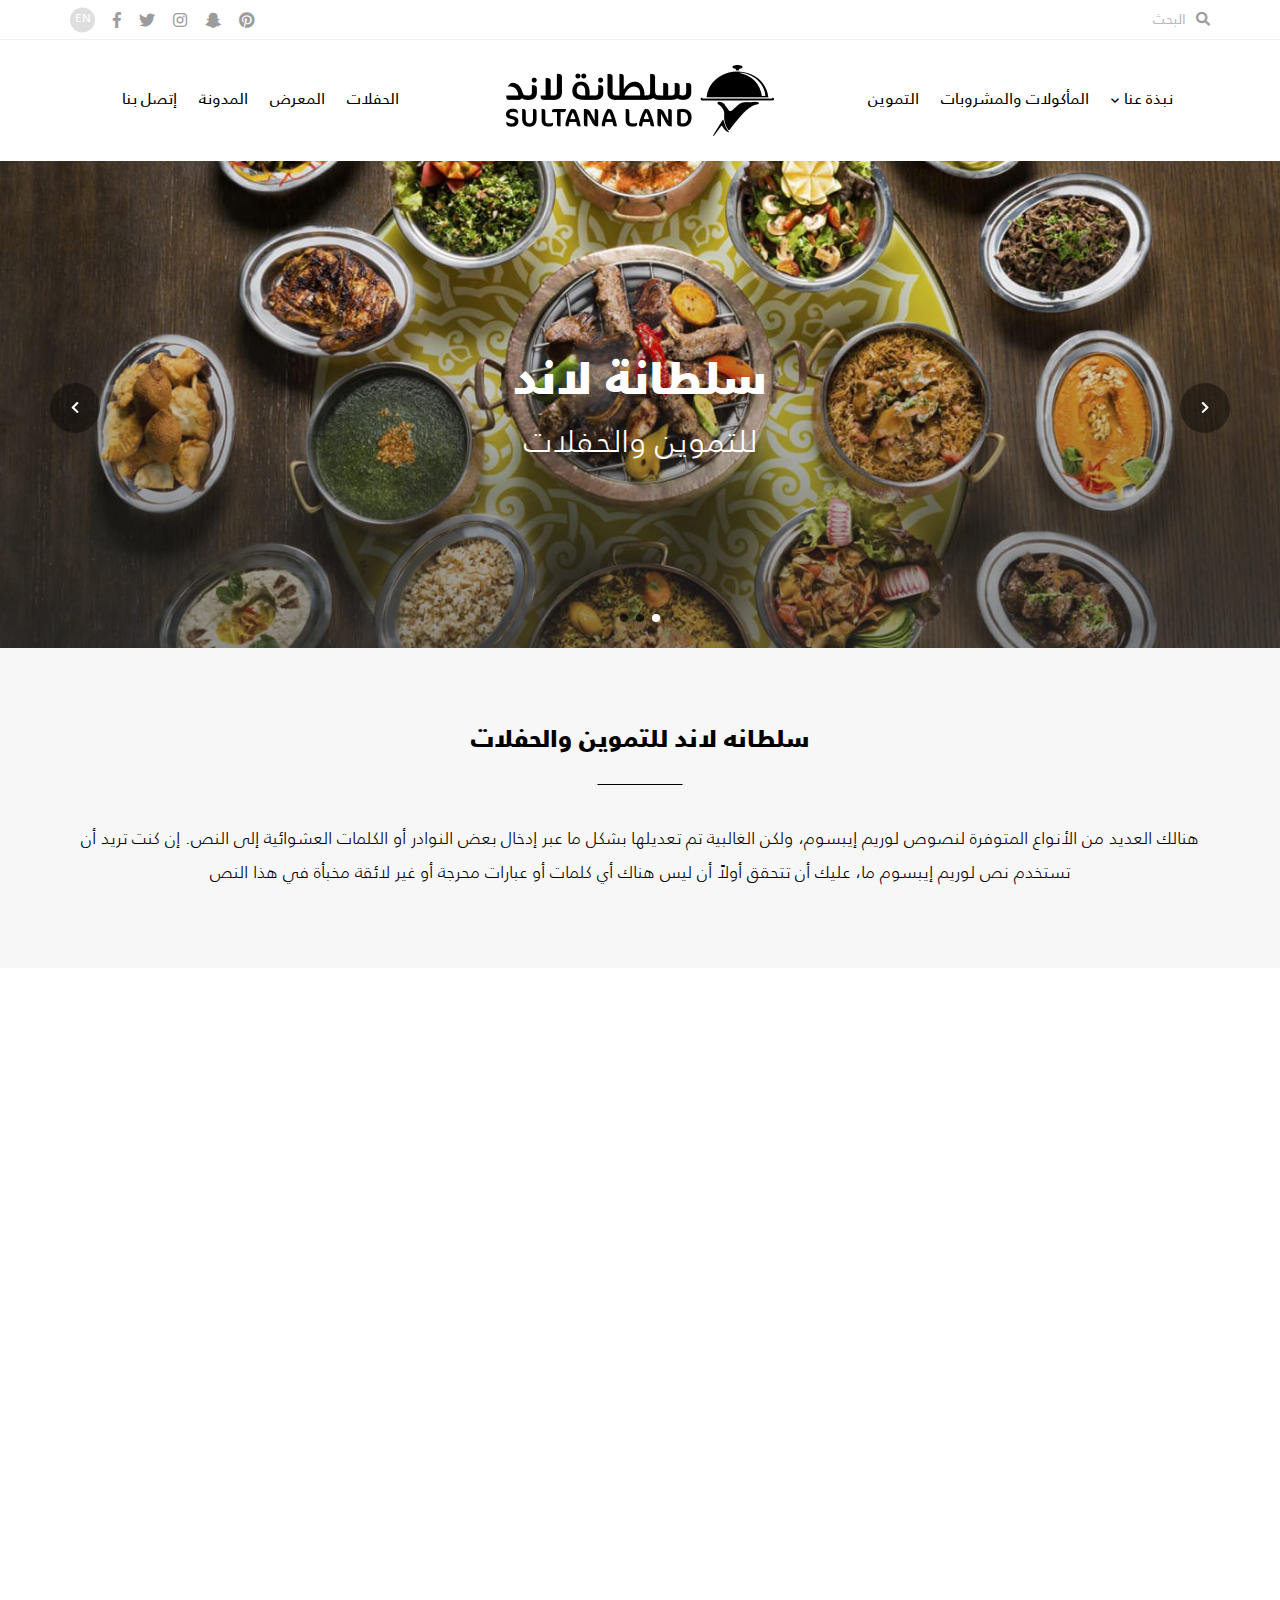
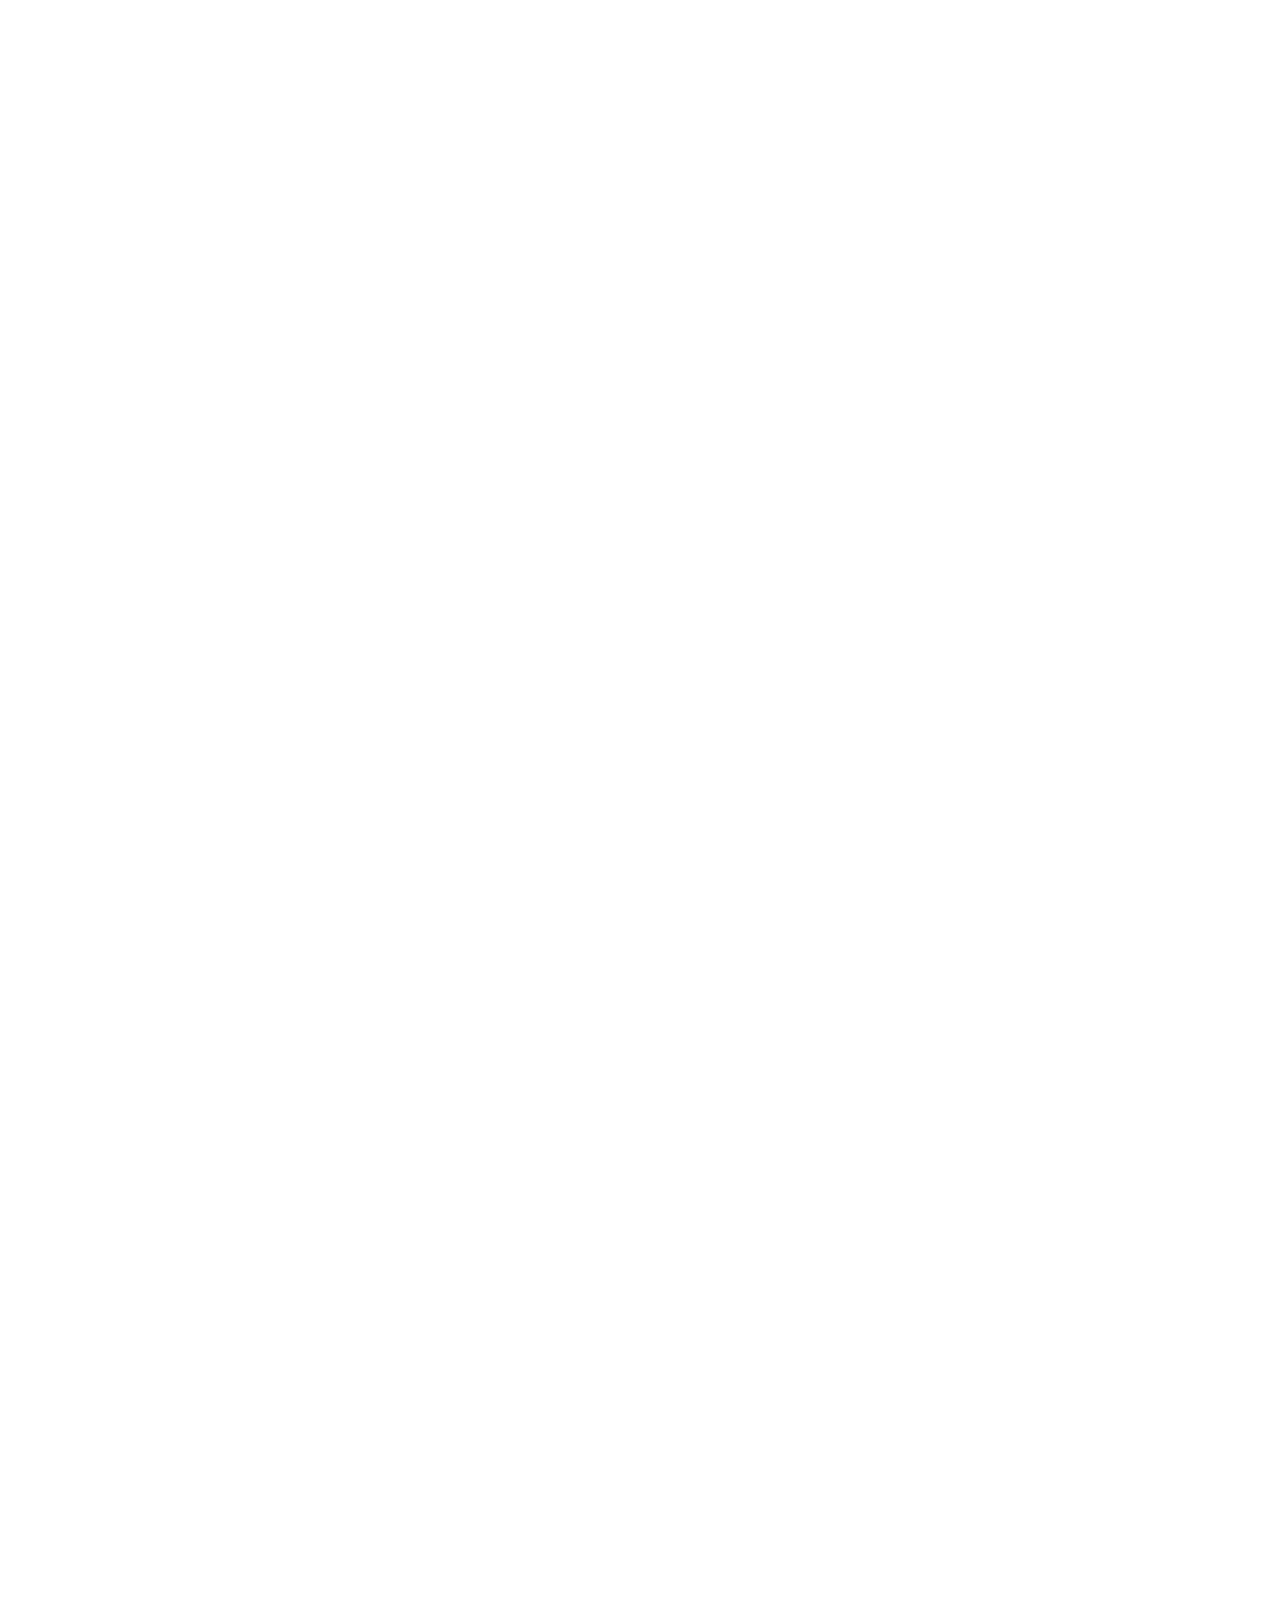
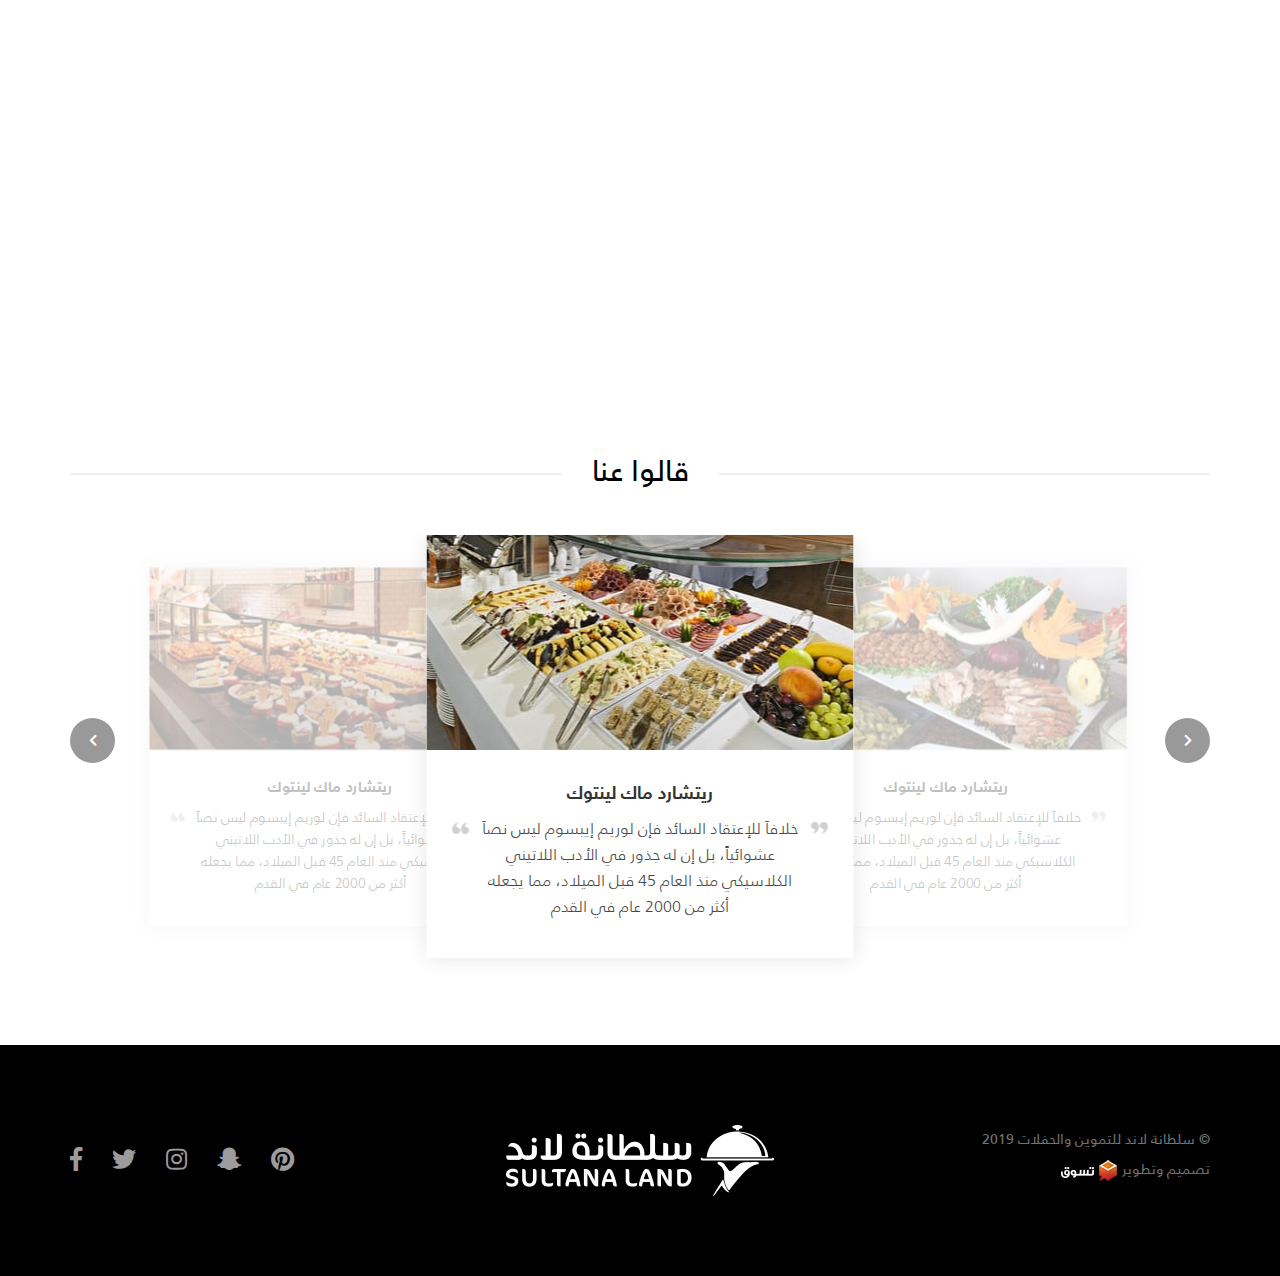
<file: index.html>
<!DOCTYPE html>
<html lang="en">
  <head>
    <meta charset="UTF-8"/>
    <meta name="viewport" content="width=device-width, initial-scale=1.0"/>
    <meta http-equiv="X-UA-Compatible" content="ie=edge"/>
    <title>إسم الموقع</title>
    <link rel="stylesheet" href="css/bootstrap3.min.css"/>
    <link rel="stylesheet" href="css/bootstrap3-rtl.min.css"/>
    <link rel="stylesheet" href="css/all.min.css"/>
    <link rel="stylesheet" href="css/swiper.min.css"/>
    <link rel="stylesheet" href="css/owl.carousel.min.css">
    <link rel="stylesheet" href="css/owl.theme.default.min.css">
    <link rel="stylesheet" href="css/jquery.fancybox.min.css"/>
    <link rel="stylesheet" href="css/slStyle.css"/>
    <link rel="stylesheet" href="css/animate.min.css"/>
    <link rel="stylesheet" href="css/style__home.css"/>
  </head>
  <body>
    <div class="menuTriger"><i class="fas fa-bars"></i></div>
    <div class="sideNav"></div>
    <div class="navBody">
      <div class="head"><a href="index-en.html"><img src="images/en.png" alt=""/></a>
        <div class="close1"><i class="fas fa-times-circle"></i></div>
      </div>
      <div class="links">
        <ul class="res">
          <li><a href="#">الرئيسية</a></li>
          <li class="MenuTrigger">
            <a href="#">نبذة عنا<i class="fas fa-chevron-down"></i></a>
            <ul class="res">
              <li><a href="#">فريقنا</a></li>
              <li><a href="#">قالوا عنا</a></li>
              <li><a href="#">إنضم الينا</a></li>
              <li><a href="#">جوائزنا</a></li>
            </ul>
          </li>
          <li><a href="#">المأكولات والمشروبات</a></li>
          <li><a href="#">التموين</a></li>
          <li><a href="#">الحفلات</a></li>
          <li><a href="#">المعرض</a></li>
          <li><a href="#">المدونة</a></li>
          <li><a href="#">إتصل بنا</a></li>
        </ul>
      </div>
    </div>
    <div class="up">
      <div class="container">
        <div class="cont">
          <div class="search hid">
            <div class="over"></div>
            <div class="content">
              <input type="text" placeholder="عن ماذا تبحث؟"/>
              <button><i class="fas fa-search"></i></button>
            </div>
          </div>
          <div class="search vis">
            <button><i class="fas fa-search"></i></button><span>البحث</span>
          </div>
          <div class="social">
            <a href="#"><i class="fab fa-pinterest"></i></a>
            <a href="#"><i class="fab fa-snapchat-ghost"></i></a>
            <a href="#"><i class="fab fa-instagram"></i></a>
            <a href="#"><i class="fab fa-twitter"></i></a>
            <a href="#"><i class="fab fa-facebook-f"></i></a>
            <a href="index-en.html" class="lang">EN</a>
          </div>
        </div>
      </div>
    </div>
    <div class="navTop">
      <div class="container">
        <div class="links">
          <div class="rtLinks">
            <ul class="res">
              <li class="MenuTrigger">
                <a href="#">نبذة عنا<i class="fas fa-chevron-down"></i></a>
                <ul class="res">
                  <li><a href="#">فريقنا</a></li>
                  <li><a href="#">قالوا عنا</a></li>
                  <li><a href="#">إنضم الينا</a></li>
                  <li><a href="#">جوائزنا</a></li>
                </ul>
              </li>
              <li><a href="#">المأكولات والمشروبات</a></li>
              <li><a href="">التموين</a></li>
            </ul>
          </div>
          <div class="logo"><a href="#"><img src="images/logo.png" alt=""/></a></div>
          <div class="ltLinks">
            <ul class="res">
              <li><a href="#">الحفلات</a></li>
              <li><a href="#">المعرض</a></li>
              <li><a href="#">المدونة</a></li>
              <li><a href="#">إتصل بنا</a></li>
            </ul>
          </div>
        </div>
      </div>
    </div>
    <div class="car-sec">
      <!--  Swiper -->
      <div class="swiper-container">
        <div class="swiper-wrapper">
          <div class="swiper-slide"><a href="#"></a><img class="img-responsive" src="images/slider1.jpg" alt=""/>
            <div class="details">
              <h2>سلطانة لاند</h2>
              <p>للتموين والحفلات</p>
            </div>
          </div>
          <div class="swiper-slide"><a href="#"></a><img class="img-responsive" src="images/slider1.jpg" alt=""/>
            <div class="details">
              <h2>سلطانة لاند</h2>
              <p>للتموين والحفلات</p>
            </div>
          </div>
          <div class="swiper-slide"><a href="#"></a><img class="img-responsive" src="images/slider1.jpg" alt=""/>
            <div class="details">
              <h2>سلطانة لاند</h2>
              <p>للتموين والحفلات</p>
            </div>
          </div>
        </div>
        <div class="swiper-button-next"><i class="fas fa-chevron-left"></i></div>
        <div class="swiper-button-prev"><i class="fas fa-chevron-right"></i></div>
        <div class="swiper-pagination"></div>
      </div>
    </div>
    <div class="overview text-center">
      <div class="container">
        <h2 class="wow fadeInUp" data-wow-duration="1s" data-wow-delay="0s">سلطانه لاند للتموين والحفلات</h2>
        <p class="wow fadeInUp" data-wow-duration="1s" data-wow-delay="0s">هنالك العديد من الأنواع المتوفرة لنصوص لوريم إيبسوم، ولكن الغالبية تم تعديلها بشكل ما عبر إدخال بعض النوادر أو الكلمات العشوائية إلى النص. إن كنت تريد أن تستخدم نص لوريم إيبسوم ما، عليك أن تتحقق أولاً أن ليس هناك أي كلمات أو عبارات محرجة أو غير لائقة مخبأة في هذا النص</p>
      </div>
    </div>
    <div class="services">
      <div class="container">
        <div class="serv">
          <div class="details">
            <h2 class="wow fadeInUp" data-wow-duration="1s" data-wow-delay="0s"><span>المأكولات والمشروبات</span></h2><img class="img-responsive wow fadeInUp" src="images/over1.jpg" alt="" data-wow-duration="1s" data-wow-delay="0s"/>
            <p class="wow fadeInUp" data-wow-duration="1s" data-wow-delay="0s">هنالك العديد من الأنواع المتوفرة لنصوص لوريم إيبسوم، ولكن الغالبية تم تعديلها بشكل ما عبر إدخال بعض النوادر أو الكلمات العشوائية إلى النص. إن كنت تريد أن تستخدم نص لوريم إيبسوم ما، عليك أن تتحقق أولاً أن ليس هناك أي كلمات أو عبارات محرجة أو غير لائقة مخبأة في هذا النص            </p><a class="wow fadeInUp" href="#" data-wow-duration="1s" data-wow-delay="0s"><span>قراءة المزيد</span></a>
          </div>
          <div class="pic wow fadeInUp" data-wow-duration="1s" data-wow-delay="0s"><img class="img-responsive" src="images/over1.jpg" alt=""/></div>
        </div>
        <div class="serv">
          <div class="pic wow fadeInUp" data-wow-duration="1s" data-wow-delay="0s"><img class="img-responsive" src="images/over2.jpg" alt=""/></div>
          <div class="details">
            <h2 class="wow fadeInUp" data-wow-duration="1s" data-wow-delay="0s"><span>التموين</span></h2><img class="img-responsive wow fadeInUp" src="images/over2.jpg" alt="" data-wow-duration="1s" data-wow-delay="0s"/>
            <p class="wow fadeInUp" data-wow-duration="1s" data-wow-delay="0s">هنالك العديد من الأنواع المتوفرة لنصوص لوريم إيبسوم، ولكن الغالبية تم تعديلها بشكل ما عبر إدخال بعض النوادر أو الكلمات العشوائية إلى النص. إن كنت تريد أن تستخدم نص لوريم إيبسوم ما، عليك أن تتحقق أولاً أن ليس هناك أي كلمات أو عبارات محرجة أو غير لائقة مخبأة في هذا النص            </p><a class="wow fadeInUp" href="#" data-wow-duration="1s" data-wow-delay="0s"><span>قراءة المزيد</span></a>
          </div>
        </div>
        <div class="serv">
          <div class="details">
            <h2 class="wow fadeInUp" data-wow-duration="1s" data-wow-delay="0s"><span>الحفلات</span></h2><img class="img-responsive wow fadeInUp" src="images/over3.jpg" alt="" data-wow-duration="1s" data-wow-delay="0s"/>
            <p class="wow fadeInUp" data-wow-duration="1s" data-wow-delay="0s">هنالك العديد من الأنواع المتوفرة لنصوص لوريم إيبسوم، ولكن الغالبية تم تعديلها بشكل ما عبر إدخال بعض النوادر أو الكلمات العشوائية إلى النص. إن كنت تريد أن تستخدم نص لوريم إيبسوم ما، عليك أن تتحقق أولاً أن ليس هناك أي كلمات أو عبارات محرجة أو غير لائقة مخبأة في هذا النص            </p><a class="wow fadeInUp" href="#" data-wow-duration="1s" data-wow-delay="0s"><span>قراءة المزيد</span></a>
          </div>
          <div class="pic wow fadeInUp" data-wow-duration="1s" data-wow-delay="0s"><img class="img-responsive" src="images/over3.jpg" alt=""/></div>
        </div>
      </div>
    </div>
    <div class="grid">
      <div class="container-fluid">
        <div class="row">
          <div class="innerGrid">
            <div class="item"><a class="wow fadeInUp" href="images/grid3.jpg" data-fancybox="gallery" data-wow-duration="1s" data-wow-delay="0s"><img class="d-block w-100 img-responsive" src="images/grid3.jpg" alt="..."/>
                <div class="overlay"><i class="fas fa-search-plus"></i></div></a><a class="wow fadeInUp" href="images/grid2.jpg" data-fancybox="gallery" data-wow-duration="1s" data-wow-delay=".2s"><img class="d-block w-100 img-responsive" src="images/grid2.jpg" alt="..."/>
                <div class="overlay"><i class="fas fa-search-plus"></i></div></a><a class="wow fadeInUp" href="images/grid1.jpg" data-fancybox="gallery" data-wow-duration="1s" data-wow-delay=".4s"><img class="d-block w-100 img-responsive" src="images/grid1.jpg" alt="..."/>
                <div class="overlay"><i class="fas fa-search-plus"></i></div></a></div>
            <div class="item"><a class="wow fadeInUp" href="images/grid6.jpg" data-fancybox="gallery" data-wow-duration="1s" data-wow-delay=".4s"><img class="d-block w-100 img-responsive" src="images/grid6.jpg" alt="..."/>
                <div class="overlay"><i class="fas fa-search-plus"></i></div></a><a class="wow fadeInUp" href="images/grid5.jpg" data-fancybox="gallery" data-wow-duration="1s" data-wow-delay=".2s"><img class="d-block w-100 img-responsive" src="images/grid5.jpg" alt="..."/>
                <div class="overlay"><i class="fas fa-search-plus"></i></div></a><a class="wow fadeInUp" href="images/grid4.jpg" data-fancybox="gallery" data-wow-duration="1s" data-wow-delay="0s"><img class="d-block w-100 img-responsive" src="images/grid4.jpg" alt="..."/>
                <div class="overlay"><i class="fas fa-search-plus"></i></div></a></div>
            <div class="item"><a class="wow fadeInUp" href="images/grid9.jpg" data-fancybox="gallery" data-wow-duration="1s" data-wow-delay="0s"><img class="d-block w-100 img-responsive" src="images/grid9.jpg" alt="..."/>
                <div class="overlay"><i class="fas fa-search-plus"></i></div></a><a class="wow fadeInUp" href="images/grid8.jpg" data-fancybox="gallery" data-wow-duration="1s" data-wow-delay=".2s"><img class="d-block w-100 img-responsive" src="images/grid8.jpg" alt="..."/>
                <div class="overlay"><i class="fas fa-search-plus"></i></div></a><a class="wow fadeInUp" href="images/grid7.jpg" data-fancybox="gallery" data-wow-duration="1s" data-wow-delay=".4s"><img class="d-block w-100 img-responsive" src="images/grid7.jpg" alt="..."/>
                <div class="overlay"><i class="fas fa-search-plus"></i></div></a></div>
          </div>
          <div class="innerGrid">
            <div class="owl-carousel owl-theme">
              <div class="item">
                <a href="images/grid5.jpg" data-fancybox="gallery">
                  <img class="d-block w-100 img-responsive" src="images/grid5.jpg" alt="..."/>
                  <div class="overlay">
                    <i class="fas fa-search-plus"></i>
                  </div>
                </a>
              </div>
              <div class="item">
                  <a href="images/grid2.jpg" data-fancybox="gallery">
                    <img class="d-block w-100 img-responsive" src="images/grid2.jpg" alt="..."/>
                    <div class="overlay">
                      <i class="fas fa-search-plus"></i>
                    </div>
                  </a>
                </div>
                <div class="item">
                <a href="images/grid3.jpg" data-fancybox="gallery">
                  <img class="d-block w-100 img-responsive" src="images/grid3.jpg" alt="..."/>
                  <div class="overlay">
                    <i class="fas fa-search-plus"></i>
                  </div>
                </a>
              </div>
              <div class="item">
                <a href="images/grid4.jpg" data-fancybox="gallery">
                  <img class="d-block w-100 img-responsive" src="images/grid4.jpg" alt="..."/>
                  <div class="overlay">
                    <i class="fas fa-search-plus"></i>
                  </div>
                </a>
              </div>
              <div class="item">
                <a href="images/grid5.jpg" data-fancybox="gallery">
                  <img class="d-block w-100 img-responsive" src="images/grid5.jpg" alt="..."/>
                  <div class="overlay">
                    <i class="fas fa-search-plus"></i>
                  </div>
                </a>
              </div>
              <div class="item">
                <a href="images/grid1.jpg" data-fancybox="gallery">
                  <img class="d-block w-100 img-responsive" src="images/grid1.jpg" alt="..."/>
                  <div class="overlay">
                    <i class="fas fa-search-plus"></i>
                  </div>
                </a>
              </div>
              <div class="item">
                <a href="images/grid3.jpg" data-fancybox="gallery">
                  <img class="d-block w-100 img-responsive" src="images/grid3.jpg" alt="..."/>
                  <div class="overlay">
                    <i class="fas fa-search-plus"></i>
                  </div>
                </a>
              </div>
              <div class="item">
                <a href="images/grid8.jpg" data-fancybox="gallery">
                  <img class="d-block w-100 img-responsive" src="images/grid8.jpg" alt="..."/>
                  <div class="overlay">
                    <i class="fas fa-search-plus"></i>
                  </div>
                </a>
              </div>
              <div class="item">
                <a href="images/grid9.jpg" data-fancybox="gallery">
                  <img class="d-block w-100 img-responsive" src="images/grid9.jpg" alt="..."/>
                  <div class="overlay">
                    <i class="fas fa-search-plus"></i>
                  </div>
                </a>
              </div>
            </div>
          </div>
        </div>
      </div>
    </div>
    <div class="testim">
      <div class="container">
        <h2><span>قالوا عنا</span></h2>
        <div class="ourTestim">
          <div class="ui-card-slider" id="slider">
            <div class="slide">
              <div class="pic"><img class="img-responsive" src="images/btslider1.jpg" alt=""/></div>
              <div class="quote">
                <h2>ريتشارد ماك لينتوك</h2>
                <p>خلافاَ للإعتقاد السائد فإن لوريم إيبسوم ليس نصاَ عشوائياً، بل إن له جذور في الأدب اللاتيني الكلاسيكي منذ العام 45 قبل الميلاد، مما يجعله أكثر من 2000 عام في القدم</p>
              </div>
            </div>
            <div class="slide">
              <div class="pic"><img class="img-responsive" src="images/btslider2.jpg" alt=""/></div>
              <div class="quote">
                <h2>ريتشارد ماك لينتوك</h2>
                <p>خلافاَ للإعتقاد السائد فإن لوريم إيبسوم ليس نصاَ عشوائياً، بل إن له جذور في الأدب اللاتيني الكلاسيكي منذ العام 45 قبل الميلاد، مما يجعله أكثر من 2000 عام في القدم</p>
              </div>
            </div>
            <div class="slide">
              <div class="pic"><img class="img-responsive" src="images/btslider3.jpg" alt=""/></div>
              <div class="quote">
                <h2>ريتشارد ماك لينتوك</h2>
                <p>خلافاَ للإعتقاد السائد فإن لوريم إيبسوم ليس نصاَ عشوائياً، بل إن له جذور في الأدب اللاتيني الكلاسيكي منذ العام 45 قبل الميلاد، مما يجعله أكثر من 2000 عام في القدم</p>
              </div>
            </div>
            <div class="slide">
              <div class="pic"><img class="img-responsive" src="images/btslider3.jpg" alt=""/></div>
              <div class="quote">
                <h2>ريتشارد ماك لينتوك</h2>
                <p>خلافاَ للإعتقاد السائد فإن لوريم إيبسوم ليس نصاَ عشوائياً، بل إن له جذور في الأدب اللاتيني الكلاسيكي منذ العام 45 قبل الميلاد، مما يجعله أكثر من 2000 عام في القدم</p>
              </div>
            </div>
          </div>
          <div class="arrows">
            <button class="right"><i class="fas fa-chevron-right"></i></button>
            <button class="left"><i class="fas fa-chevron-left"></i></button>
          </div>
          <div class="owl-carousel owl-theme">
            <div class="item">
              <div class="pic"><img class="img-responsive" src="images/btslider3.jpg" alt=""/></div>
              <div class="quote">
                <h2>ريتشارد ماك لينتوك</h2>
                <p>خلافاَ للإعتقاد السائد فإن لوريم إيبسوم ليس نصاَ عشوائياً، بل إن له جذور في الأدب اللاتيني الكلاسيكي منذ العام 45 قبل الميلاد، مما يجعله أكثر من 2000 عام في القدم</p>
              </div>
            </div>
            <div class="item">
              <div class="pic"><img class="img-responsive" src="images/btslider3.jpg" alt=""/></div>
              <div class="quote">
                <h2>ريتشارد ماك لينتوك</h2>
                <p>خلافاَ للإعتقاد السائد فإن لوريم إيبسوم ليس نصاَ عشوائياً، بل إن له جذور في الأدب اللاتيني الكلاسيكي منذ العام 45 قبل الميلاد، مما يجعله أكثر من 2000 عام في القدم</p>
              </div>
              </div>
              <div class="item">
                <div class="pic"><img class="img-responsive" src="images/btslider3.jpg" alt=""/></div>
                <div class="quote">
                  <h2>ريتشارد ماك لينتوك</h2>
                  <p>خلافاَ للإعتقاد السائد فإن لوريم إيبسوم ليس نصاَ عشوائياً، بل إن له جذور في الأدب اللاتيني الكلاسيكي منذ العام 45 قبل الميلاد، مما يجعله أكثر من 2000 عام في القدم</p>
                </div>
            </div>
            <div class="item">
              <div class="pic"><img class="img-responsive" src="images/btslider3.jpg" alt=""/></div>
              <div class="quote">
                <h2>ريتشارد ماك لينتوك</h2>
                <p>خلافاَ للإعتقاد السائد فإن لوريم إيبسوم ليس نصاَ عشوائياً، بل إن له جذور في الأدب اللاتيني الكلاسيكي منذ العام 45 قبل الميلاد، مما يجعله أكثر من 2000 عام في القدم</p>
              </div>
            </div>
          </div>
        </div>
      </div>
    </div>
    <footer>
      <div class="container">
        <div class="cont">
          <div class="copy">
            <p>© سلطانة لاند للتموين والحفلات 2019</p>
            <p>تصميم وتطوير<a href="#"><img src="images/tasawk-ar.png" alt=""/></a></p>
          </div>
          <div class="btLogo"><a href="#"><img src="images/logofo.png" alt=""/></a></div>
          <div class="social"><a href="#"><i class="fab fa-pinterest"></i></a><a href="#"><i class="fab fa-snapchat-ghost"></i></a><a href="#"><i class="fab fa-instagram"></i></a><a href="#"><i class="fab fa-twitter"></i></a><a href="#"><i class="fab fa-facebook-f"></i></a></div>
        </div>
      </div>
    </footer>
    <script src="js/jquery.min.js"></script>
    <script src="js/bootstrap.min.js"></script>
    <script src="js/swiper.min.js"></script>
    <script src="js/jquery.fancybox.min.js"></script>
    <script src="js/card-slider-min.js"></script>
    <script src="js/wow.min.js"></script>
    <script src="js/owl.carousel.min.js"></script>
    <script src="js/main.js"></script>
  </body>
</html>
</file>
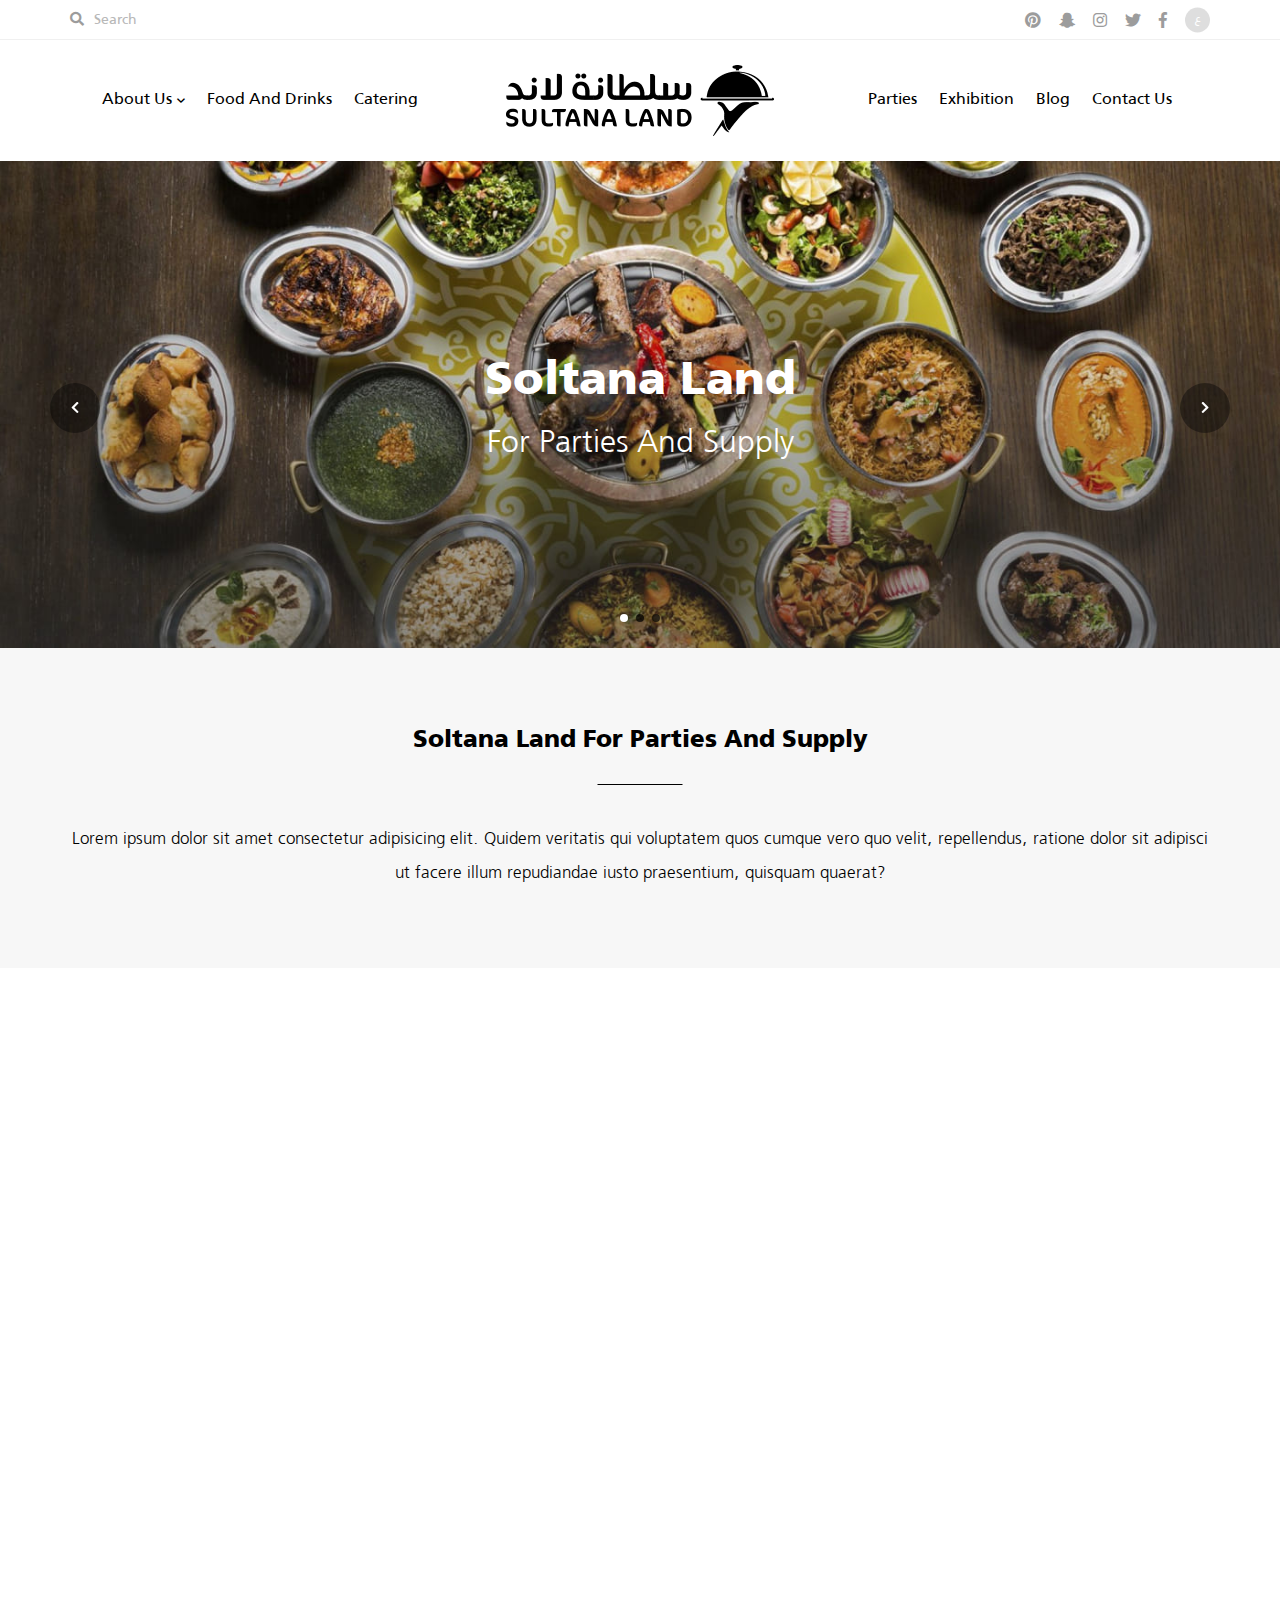
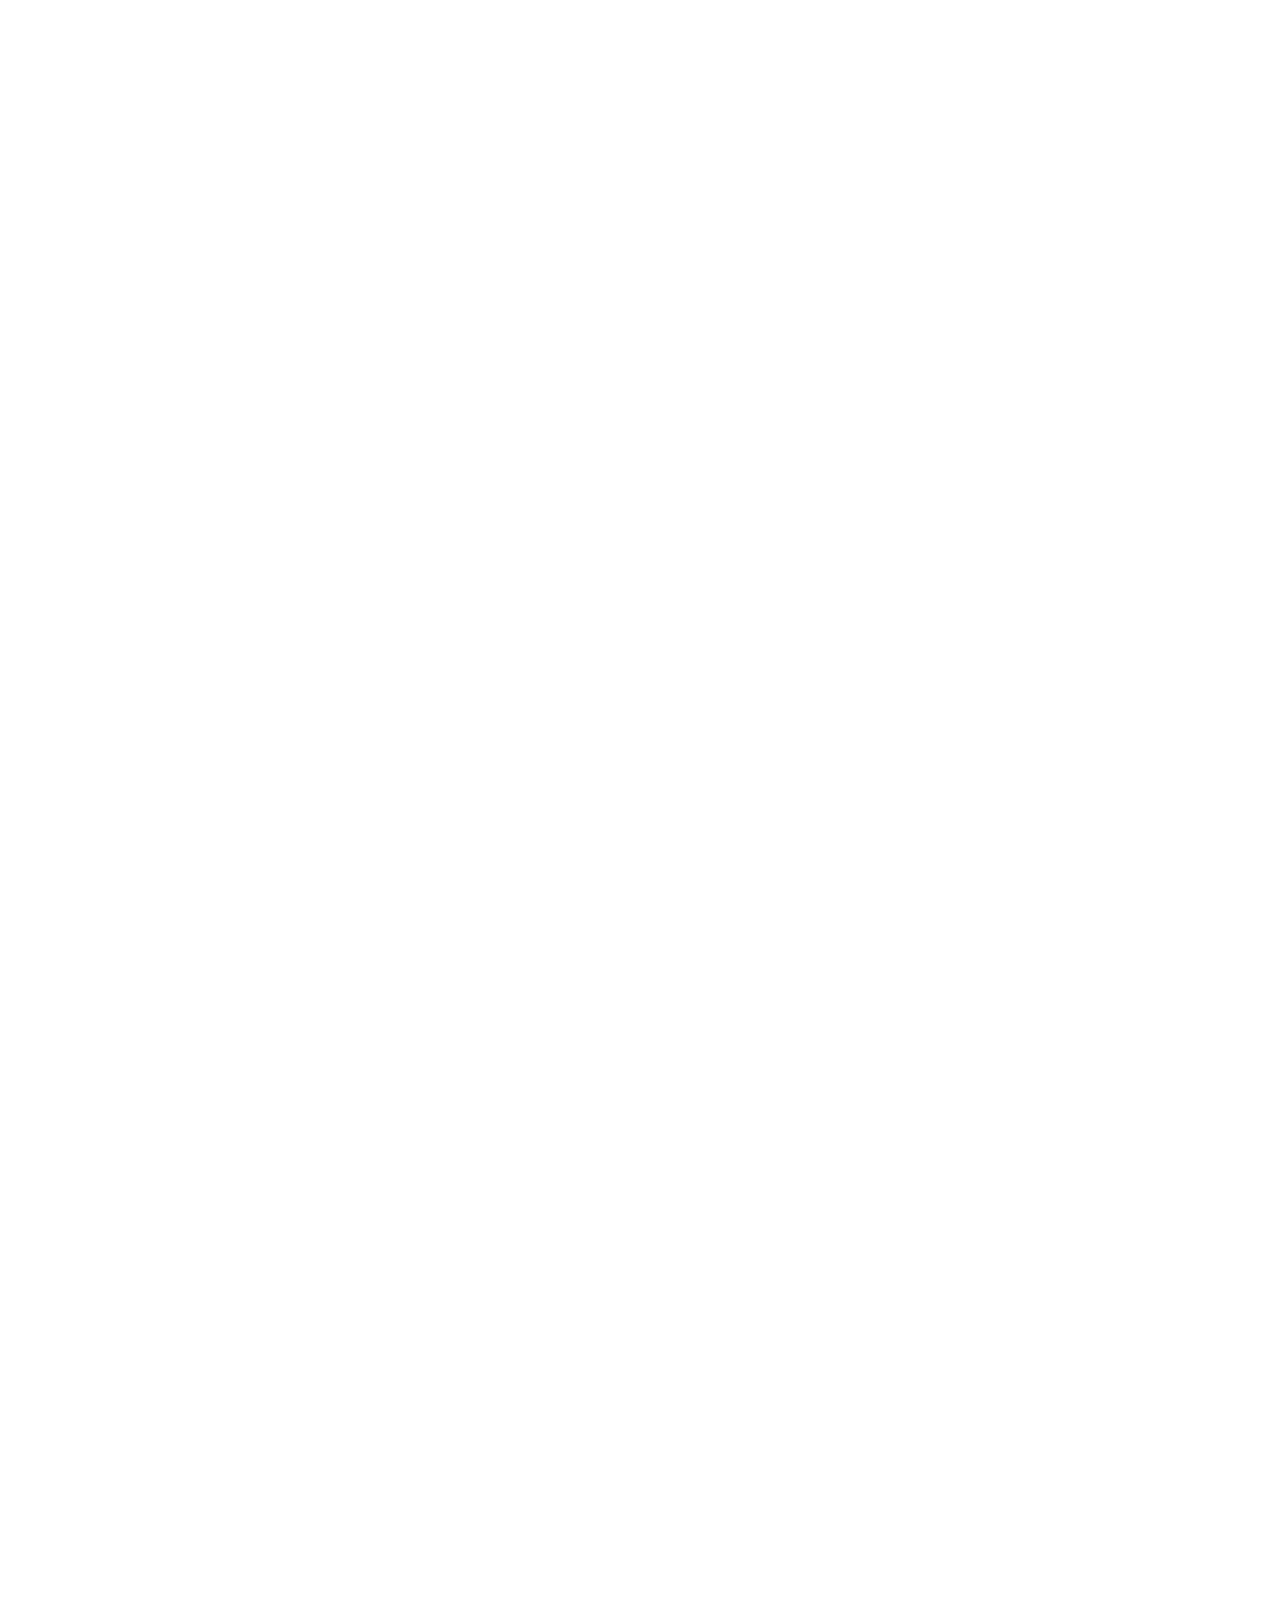
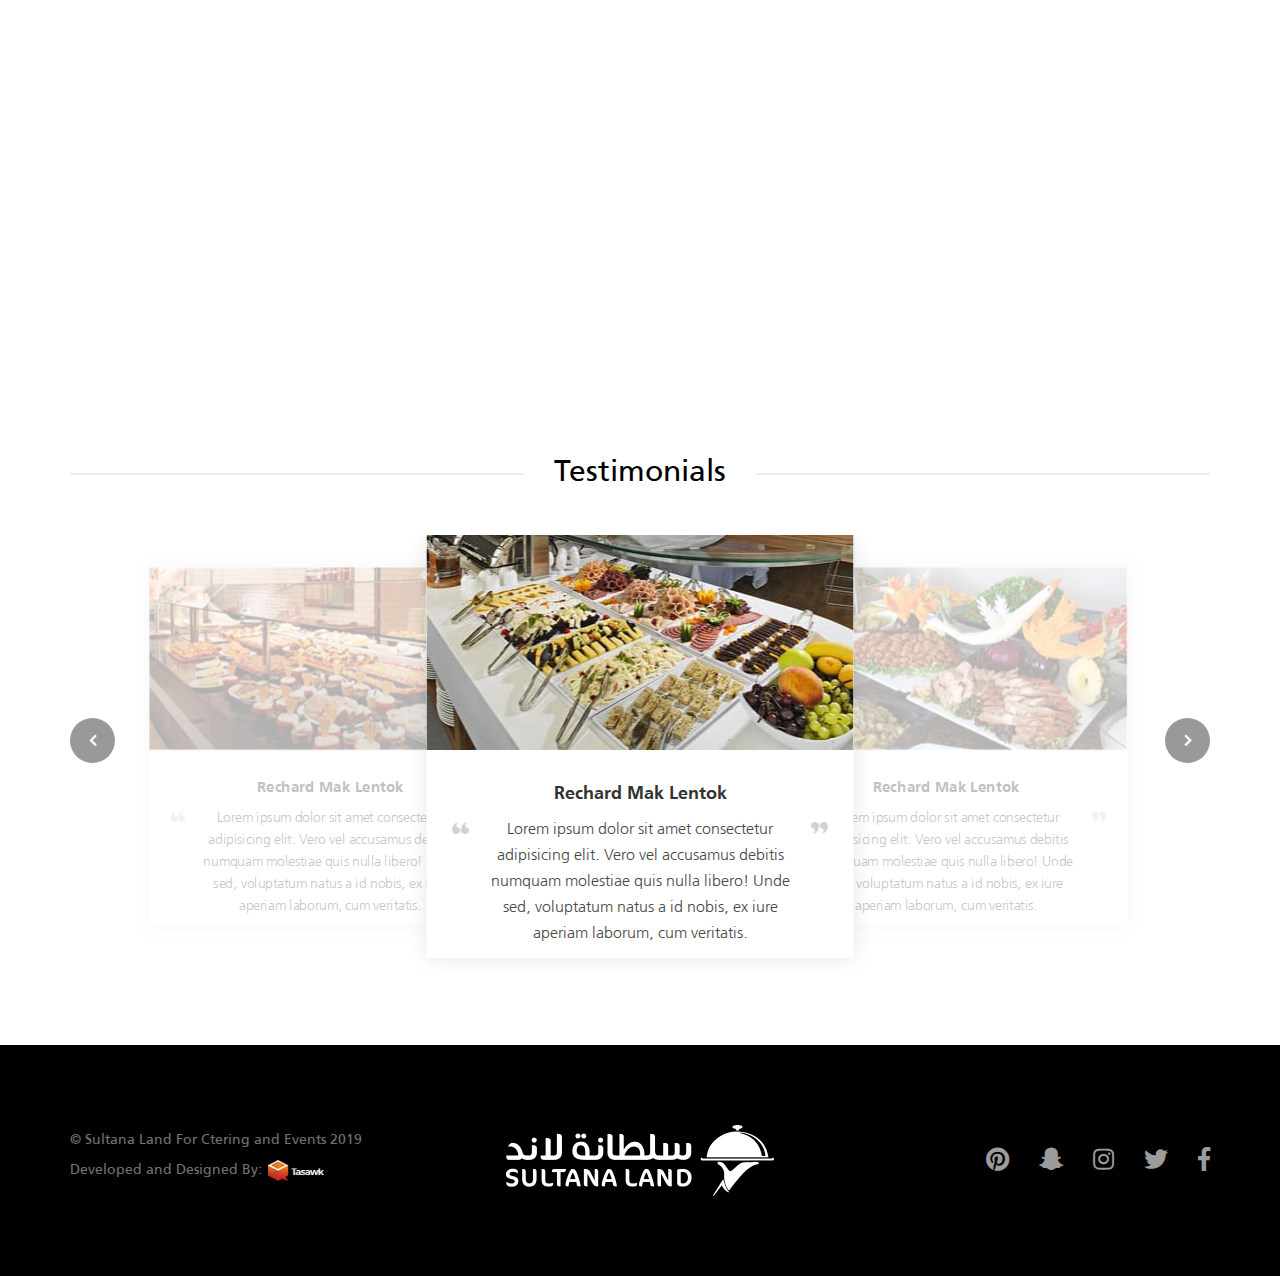
<file: index-en.html>
<!DOCTYPE html>
<html lang="en">
  <head>
    <meta charset="UTF-8"/>
    <meta name="viewport" content="width=device-width, initial-scale=1.0"/>
    <meta http-equiv="X-UA-Compatible" content="ie=edge"/>
    <title>Site Name</title>
    <link rel="stylesheet" href="css/bootstrap3.min.css"/>
    <link rel="stylesheet" href="css/all.min.css"/>
    <link rel="stylesheet" href="css/swiper.min.css"/>
    <link rel="stylesheet" href="css/owl.carousel.min.css">
    <link rel="stylesheet" href="css/owl.theme.default.min.css">
    <link rel="stylesheet" href="css/jquery.fancybox.min.css"/>
    <link rel="stylesheet" href="css/slStyle.css"/>
    <link rel="stylesheet" href="css/animate.min.css"/>
    <link rel="stylesheet" href="css/style__home.css"/>
    <link rel="stylesheet" href="css/custom.css"/>
  </head>
  <body>
    <div class="menuTriger"><i class="fas fa-bars"></i></div>
    <div class="sideNav"></div>
    <div class="navBody">
      <div class="head"><a href="index.html"><img src="images/ar.png" alt=""/></a>
        <div class="close1"><i class="fas fa-times-circle"></i></div>
      </div>
      <div class="links">
        <ul class="res">
          <li><a href="#">Home</a></li>
          <li class="MenuTrigger">
            <a href="#">About Us<i class="fas fa-chevron-down"></i></a>
            <ul class="res">
              <li><a href="#">Our Team</a></li>
              <li><a href="#">Testimonials</a></li>
              <li><a href="#">Join Us</a></li>
              <li><a href="#">Our Gifts</a></li>
            </ul>
          </li>
          <li><a href="#">Food And Drinks</a></li>
          <li><a href="#">Supply</a></li>
          <li><a href="#">Parties</a></li>
          <li><a href="#">Exhiption</a></li>
          <li><a href="#">Blog</a></li>
          <li><a href="#">Contact Us</a></li>
        </ul>
      </div>
    </div>
    <div class="up">
      <div class="container">
        <div class="cont">
          <div class="search hid">
            <div class="over"></div>
            <div class="content">
              <input type="text" placeholder="Search"/>
              <button><i class="fas fa-search"></i></button>
            </div>
          </div>
          <div class="search vis">
            <button><i class="fas fa-search"></i></button><span>Search</span>
          </div>
          <div class="social">
            <a href="#"><i class="fab fa-pinterest"></i></a>
            <a href="#"><i class="fab fa-snapchat-ghost"></i></a>
            <a href="#"><i class="fab fa-instagram"></i></a>
            <a href="#"><i class="fab fa-twitter"></i></a>
            <a href="#"><i class="fab fa-facebook-f"></i></a>
            <a href="index.html" class="lang">ع</a>
          </div>
        </div>
      </div>
    </div>
    <div class="navTop">
      <div class="container">
        <div class="links">
          <div class="rtLinks">
            <ul class="res">
              <li class="MenuTrigger">
                <a href="#">About Us<i class="fas fa-chevron-down"></i></a>
                <ul class="res">
                  <li><a href="#">Our Team</a></li>
                  <li><a href="#">Testimonials</a></li>
                  <li><a href="#">Join Us</a></li>
                  <li><a href="#">Our Gifts</a></li>
                </ul>
              </li>
              <li><a href="#">Food And Drinks</a></li>
              <li><a href="">Catering</a></li>
            </ul>
          </div>
          <div class="logo"><a href="#"><img src="images/logo.png" alt=""/></a></div>
          <div class="ltLinks">
            <ul class="res">
              <li><a href="#">Parties</a></li>
              <li><a href="#">Exhibition</a></li>
              <li><a href="#">Blog</a></li>
              <li><a href="#">Contact Us</a></li>
            </ul>
          </div>
        </div>
      </div>
    </div>
    <div class="car-sec">
      <!--  Swiper -->
      <div class="swiper-container">
        <div class="swiper-wrapper">
          <div class="swiper-slide"><a href="#"></a><img class="img-responsive" src="images/slider1.jpg" alt=""/>
            <div class="details">
              <h2>Soltana Land</h2>
              <p>For Parties And Supply</p>
            </div>
          </div>
          <div class="swiper-slide"><a href="#"></a><img class="img-responsive" src="images/slider1.jpg" alt=""/>
            <div class="details">
              <h2>Soltana Land</h2>
              <p>For Parties And Supply</p>
            </div>
          </div>
          <div class="swiper-slide"><a href="#"></a><img class="img-responsive" src="images/slider1.jpg" alt=""/>
            <div class="details">
              <h2>Soltana Land</h2>
              <p>For Parties And Supply</p>
            </div>
          </div>
        </div>
        <div class="swiper-button-next"><i class="fas fa-chevron-left"></i></div>
        <div class="swiper-button-prev"><i class="fas fa-chevron-right"></i></div>
        <div class="swiper-pagination"></div>
      </div>
    </div>
    <div class="overview text-center">
      <div class="container">
        <h2 class="wow fadeInUp" data-wow-duration="1s" data-wow-delay="0s">Soltana Land For Parties And Supply</h2>
        <p class="wow fadeInUp" data-wow-duration="1s" data-wow-delay="0s">Lorem ipsum dolor sit amet consectetur adipisicing elit. Quidem veritatis qui voluptatem quos cumque vero quo velit, repellendus, ratione dolor sit adipisci ut facere illum repudiandae iusto praesentium, quisquam quaerat?</p>
      </div>
    </div>
    <div class="services">
      <div class="container">
        <div class="serv">
          <div class="details">
            <h2 class="wow fadeInUp" data-wow-duration="1s" data-wow-delay="0s"><span>Food And Drinks</span></h2><img class="img-responsive wow fadeInUp" src="images/over1.jpg" alt="" data-wow-duration="1s" data-wow-delay="0s"/>
            <p class="wow fadeInUp" data-wow-duration="1s" data-wow-delay="0s">Lorem ipsum dolor sit amet consectetur adipisicing elit. Quidem veritatis qui voluptatem quos cumque vero quo velit, repellendus, ratione dolor sit adipisci ut facere illum repudiandae iusto praesentium, quisquam quaerat?        </p><a class="wow fadeInUp" href="#" data-wow-duration="1s" data-wow-delay="0s"><span>Read More</span></a>
          </div>
          <div class="pic wow fadeInUp" data-wow-duration="1s" data-wow-delay="0s"><img class="img-responsive" src="images/over1.jpg" alt=""/></div>
        </div>
        <div class="serv">
          <div class="pic wow fadeInUp" data-wow-duration="1s" data-wow-delay="0s"><img class="img-responsive" src="images/over2.jpg" alt=""/></div>
          <div class="details">
            <h2 class="wow fadeInUp" data-wow-duration="1s" data-wow-delay="0s"><span>Supply</span></h2><img class="img-responsive wow fadeInUp" src="images/over2.jpg" alt="" data-wow-duration="1s" data-wow-delay="0s"/>
            <p class="wow fadeInUp" data-wow-duration="1s" data-wow-delay="0s">Lorem ipsum dolor sit amet consectetur adipisicing elit. Quidem veritatis qui voluptatem quos cumque vero quo velit, repellendus, ratione dolor sit adipisci ut facere illum repudiandae iusto praesentium, quisquam quaerat?</p><a class="wow fadeInUp" href="#" data-wow-duration="1s" data-wow-delay="0s"><span>Read More</span></a>
          </div>
        </div>
        <div class="serv">
          <div class="details">
            <h2 class="wow fadeInUp" data-wow-duration="1s" data-wow-delay="0s"><span>Parties</span></h2><img class="img-responsive wow fadeInUp" src="images/over3.jpg" alt="" data-wow-duration="1s" data-wow-delay="0s"/>
            <p class="wow fadeInUp" data-wow-duration="1s" data-wow-delay="0s">Lorem ipsum dolor sit amet consectetur adipisicing elit. Quidem veritatis qui voluptatem quos cumque vero quo velit, repellendus, ratione dolor sit adipisci ut facere illum repudiandae iusto praesentium, quisquam quaerat?</p><a class="wow fadeInUp" href="#" data-wow-duration="1s" data-wow-delay="0s"><span>Read More</span></a>
          </div>
          <div class="pic wow fadeInUp" data-wow-duration="1s" data-wow-delay="0s"><img class="img-responsive" src="images/over3.jpg" alt=""/></div>
        </div>
      </div>
    </div>
    <div class="grid">
      <div class="container-fluid">
        <div class="row">
          <div class="innerGrid">
            <div class="item"><a class="wow fadeInUp" href="images/grid3.jpg" data-fancybox="gallery" data-wow-duration="1s" data-wow-delay="0s"><img class="d-block w-100 img-responsive" src="images/grid3.jpg" alt="..."/>
                <div class="overlay"><i class="fas fa-search-plus"></i></div></a><a class="wow fadeInUp" href="images/grid2.jpg" data-fancybox="gallery" data-wow-duration="1s" data-wow-delay=".2s"><img class="d-block w-100 img-responsive" src="images/grid2.jpg" alt="..."/>
                <div class="overlay"><i class="fas fa-search-plus"></i></div></a><a class="wow fadeInUp" href="images/grid1.jpg" data-fancybox="gallery" data-wow-duration="1s" data-wow-delay=".4s"><img class="d-block w-100 img-responsive" src="images/grid1.jpg" alt="..."/>
                <div class="overlay"><i class="fas fa-search-plus"></i></div></a></div>
            <div class="item"><a class="wow fadeInUp" href="images/grid6.jpg" data-fancybox="gallery" data-wow-duration="1s" data-wow-delay=".4s"><img class="d-block w-100 img-responsive" src="images/grid6.jpg" alt="..."/>
                <div class="overlay"><i class="fas fa-search-plus"></i></div></a><a class="wow fadeInUp" href="images/grid5.jpg" data-fancybox="gallery" data-wow-duration="1s" data-wow-delay=".2s"><img class="d-block w-100 img-responsive" src="images/grid5.jpg" alt="..."/>
                <div class="overlay"><i class="fas fa-search-plus"></i></div></a><a class="wow fadeInUp" href="images/grid4.jpg" data-fancybox="gallery" data-wow-duration="1s" data-wow-delay="0s"><img class="d-block w-100 img-responsive" src="images/grid4.jpg" alt="..."/>
                <div class="overlay"><i class="fas fa-search-plus"></i></div></a></div>
            <div class="item"><a class="wow fadeInUp" href="images/grid9.jpg" data-fancybox="gallery" data-wow-duration="1s" data-wow-delay="0s"><img class="d-block w-100 img-responsive" src="images/grid9.jpg" alt="..."/>
                <div class="overlay"><i class="fas fa-search-plus"></i></div></a><a class="wow fadeInUp" href="images/grid8.jpg" data-fancybox="gallery" data-wow-duration="1s" data-wow-delay=".2s"><img class="d-block w-100 img-responsive" src="images/grid8.jpg" alt="..."/>
                <div class="overlay"><i class="fas fa-search-plus"></i></div></a><a class="wow fadeInUp" href="images/grid7.jpg" data-fancybox="gallery" data-wow-duration="1s" data-wow-delay=".4s"><img class="d-block w-100 img-responsive" src="images/grid7.jpg" alt="..."/>
                <div class="overlay"><i class="fas fa-search-plus"></i></div></a></div>
          </div>
          <div class="innerGrid">
            <div class="owl-carousel owl-theme">
              <div class="item">
                <a href="images/grid5.jpg" data-fancybox="gallery">
                  <img class="d-block w-100 img-responsive" src="images/grid5.jpg" alt="..."/>
                  <div class="overlay">
                    <i class="fas fa-search-plus"></i>
                  </div>
                </a>
              </div>
              <div class="item">
                  <a href="images/grid2.jpg" data-fancybox="gallery">
                    <img class="d-block w-100 img-responsive" src="images/grid2.jpg" alt="..."/>
                    <div class="overlay">
                      <i class="fas fa-search-plus"></i>
                    </div>
                  </a>
                </div>
                <div class="item">
                <a href="images/grid3.jpg" data-fancybox="gallery">
                  <img class="d-block w-100 img-responsive" src="images/grid3.jpg" alt="..."/>
                  <div class="overlay">
                    <i class="fas fa-search-plus"></i>
                  </div>
                </a>
              </div>
              <div class="item">
                <a href="images/grid4.jpg" data-fancybox="gallery">
                  <img class="d-block w-100 img-responsive" src="images/grid4.jpg" alt="..."/>
                  <div class="overlay">
                    <i class="fas fa-search-plus"></i>
                  </div>
                </a>
              </div>
              <div class="item">
                <a href="images/grid5.jpg" data-fancybox="gallery">
                  <img class="d-block w-100 img-responsive" src="images/grid5.jpg" alt="..."/>
                  <div class="overlay">
                    <i class="fas fa-search-plus"></i>
                  </div>
                </a>
              </div>
              <div class="item">
                <a href="images/grid9.jpg" data-fancybox="gallery">
                  <img class="d-block w-100 img-responsive" src="images/grid9.jpg" alt="..."/>
                  <div class="overlay">
                    <i class="fas fa-search-plus"></i>
                  </div>
                </a>
              </div>
              <div class="item">
                <a href="images/grid3.jpg" data-fancybox="gallery">
                  <img class="d-block w-100 img-responsive" src="images/grid3.jpg" alt="..."/>
                  <div class="overlay">
                    <i class="fas fa-search-plus"></i>
                  </div>
                </a>
              </div>
              <div class="item">
                <a href="images/grid8.jpg" data-fancybox="gallery">
                  <img class="d-block w-100 img-responsive" src="images/grid8.jpg" alt="..."/>
                  <div class="overlay">
                    <i class="fas fa-search-plus"></i>
                  </div>
                </a>
              </div>
              <div class="item">
                <a href="images/grid9.jpg" data-fancybox="gallery">
                  <img class="d-block w-100 img-responsive" src="images/grid9.jpg" alt="..."/>
                  <div class="overlay">
                    <i class="fas fa-search-plus"></i>
                  </div>
                </a>
              </div>
            </div>
          </div>
        </div>
      </div>
    </div>
    <div class="testim">
      <div class="container">
        <h2><span>Testimonials</span></h2>
        <div class="ourTestim">
          <div class="ui-card-slider" id="slider">
            <div class="slide">
              <div class="pic"><img class="img-responsive" src="images/btslider1.jpg" alt=""/></div>
              <div class="quote">
                <h2>Rechard Mak Lentok</h2>
                <p>Lorem ipsum dolor sit amet consectetur adipisicing elit. Vero vel accusamus debitis numquam molestiae quis nulla libero! Unde sed, voluptatum natus a id nobis, ex iure aperiam laborum, cum veritatis.</p>
              </div>
            </div>
            <div class="slide">
              <div class="pic"><img class="img-responsive" src="images/btslider2.jpg" alt=""/></div>
              <div class="quote">
                <h2>Rechard Mak Lentok</h2>
                <p>Lorem ipsum dolor sit amet consectetur adipisicing elit. Vero vel accusamus debitis numquam molestiae quis nulla libero! Unde sed, voluptatum natus a id nobis, ex iure aperiam laborum, cum veritatis.</p>
              </div>
            </div>
            <div class="slide">
              <div class="pic"><img class="img-responsive" src="images/btslider3.jpg" alt=""/></div>
              <div class="quote">
                <h2>Rechard Mak Lentok</h2>
                <p>Lorem ipsum dolor sit amet consectetur adipisicing elit. Vero vel accusamus debitis numquam molestiae quis nulla libero! Unde sed, voluptatum natus a id nobis, ex iure aperiam laborum, cum veritatis.</p>
              </div>
            </div>
            <div class="slide">
              <div class="pic"><img class="img-responsive" src="images/btslider3.jpg" alt=""/></div>
              <div class="quote">
                <h2>Rechard Mak Lentok</h2>
                <p>Lorem ipsum dolor sit amet consectetur adipisicing elit. Vero vel accusamus debitis numquam molestiae quis nulla libero! Unde sed, voluptatum natus a id nobis, ex iure aperiam laborum, cum veritatis.</p>
              </div>
            </div>
          </div>
          <div class="arrows">
            <button class="right"><i class="fas fa-chevron-right"></i></button>
            <button class="left"><i class="fas fa-chevron-left"></i></button>
          </div>
          <div class="owl-carousel owl-theme">
            <div class="item">
              <div class="pic"><img class="img-responsive" src="images/btslider3.jpg" alt=""/></div>
              <div class="quote">
                <h2>Rechard Mak Lentok</h2>
                <p>Lorem ipsum dolor sit amet consectetur adipisicing elit. Vero vel accusamus debitis numquam molestiae quis nulla libero! Unde sed, voluptatum natus a id nobis, ex iure aperiam laborum, cum veritatis.</p>
              </div>
            </div>
            <div class="item">
              <div class="pic"><img class="img-responsive" src="images/btslider3.jpg" alt=""/></div>
              <div class="quote">
                <h2>Rechard Mak Lentok</h2>
                <p>Lorem ipsum dolor sit amet consectetur adipisicing elit. Vero vel accusamus debitis numquam molestiae quis nulla libero! Unde sed, voluptatum natus a id nobis, ex iure aperiam laborum, cum veritatis.</p>
              </div>
              </div>
              <div class="item">
                <div class="pic"><img class="img-responsive" src="images/btslider3.jpg" alt=""/></div>
                <div class="quote">
                  <h2>Rechard Mak Lentok</h2>
                  <p>Lorem ipsum dolor sit amet consectetur adipisicing elit. Vero vel accusamus debitis numquam molestiae quis nulla libero! Unde sed, voluptatum natus a id nobis, ex iure aperiam laborum, cum veritatis.</p>
                </div>
            </div>
            <div class="item">
              <div class="pic"><img class="img-responsive" src="images/btslider3.jpg" alt=""/></div>
              <div class="quote">
                <h2>Rechard Mak Lentok</h2>
                <p>Lorem ipsum dolor sit amet consectetur adipisicing elit. Vero vel accusamus debitis numquam molestiae quis nulla libero! Unde sed, voluptatum natus a id nobis, ex iure aperiam laborum, cum veritatis.</p>
              </div>
            </div>
          </div>
        </div>
      </div>
    </div>
    <footer>
      <div class="container">
        <div class="cont">
          <div class="copy">
            <p>© Sultana Land For Ctering and Events 2019</p>
            <p>Developed and Designed By:<a href="#"><img src="images/tasawk-en.png" alt=""/></a></p>
          </div>
          <div class="btLogo"><a href="#"><img src="images/logofo.png" alt=""/></a></div>
          <div class="social"><a href="#"><i class="fab fa-pinterest"></i></a><a href="#"><i class="fab fa-snapchat-ghost"></i></a><a href="#"><i class="fab fa-instagram"></i></a><a href="#"><i class="fab fa-twitter"></i></a><a href="#"><i class="fab fa-facebook-f"></i></a></div>
        </div>
      </div>
    </footer>
    <script src="js/jquery.min.js"></script>
    <script src="js/bootstrap.min.js"></script>
    <script src="js/swiper.min.js"></script>
    <script src="js/jquery.fancybox.min.js"></script>
    <script src="js/card-slider-min.js"></script>
    <script src="js/wow.min.js"></script>
    <script src="js/owl.carousel.min.js"></script>
    <script src="js/main.js"></script>
  </body>
</html>
</file>
<file: css/slStyle.css>
.ui-card-slider {
  position: relative;
  width: 320px;
  height: 230px;
  overflow: hidden; }
  .ui-card-slider .slide {
    display: block;
    -webkit-user-select: none;
    position: absolute;
    transition-duration: 0.4s;
    -webkit-transition-duration: 0.4s;
    transition-timing-function: ease-in-out;
    -webkit-transition-timing-function: ease-in-out;
    transition-property: all;
    -webkit-transition-property: all;
    overflow: hidden; }
    .ui-card-slider .slide img {
      width: 100%;
      height: 100%; }
  .ui-card-slider .center-slide {
    -webkit-user-select: none;
    z-index: 30;
    bottom: 12px;
    left: 75px;
    width: 170px;
    height: 212px; }
  .ui-card-slider .left-slide {
    -webkit-user-select: none;
    z-index: 20;
    bottom: 30px;
    left: -30px;
    width: 140px;
    height: 175px; }
  .ui-card-slider .right-slide {
    -webkit-user-select: none;
    z-index: 20;
    bottom: 30px;
    left: 210px;
    width: 140px;
    height: 175px; }
  .ui-card-slider .left-hidden-slide {
    z-index: 10;
    bottom: 30px;
    left: -160px;
    width: 120px;
    height: 130px; }
  .ui-card-slider .right-hidden-slide {
    z-index: 10;
    bottom: 30px;
    left: 360px;
    width: 120px;
    height: 130px; }
  .ui-card-slider .hidden-slide {
    visibility: hidden;
    display: none; }
</file>
<file: css/style__home.css>
body {
  font-family: 'frt', sans-serif;
  direction: rtl;
  text-align: right;
}

* {
  font-family: inherit;
}

input, a, button {
  font-family: 'frt', sans-serif;
}

input:focus, a:focus, button:focus {
  outline: none;
}

input:hover, a:hover, button:hover {
  text-decoration: none;
}

button {
  cursor: pointer;
}

button:focus, button:active {
  outline: none;
  box-shadow: none;
}

ul.res {
  padding: 0;
  margin: 0;
  list-style: none;
}

@font-face {
  font-family: "frt";
  src: url("../fonts/FrutigerLTArabic-55Roman.ttf") format("ttf"), url("../fonts/FrutigerLTArabic-55Roman.woff") format("woff"), url("../fonts/FrutigerLTArabic-55Roman.woff2") format("woff2"), url("../fonts/FrutigerLTArabic-55Roman.eot") format("eot");
}

@font-face {
  font-family: "frtBold";
  src: url("../fonts/FrutigerLTArabic-65Bold.ttf") format("ttf"), url("../fonts/FrutigerLTArabic-65Bold.woff") format("woff"), url("../fonts/FrutigerLTArabic-65Bold.woff2") format("woff2"), url("../fonts/FrutigerLTArabic-65Bold.eot") format("eot");
}

@font-face {
  font-family: "frtLight";
  src: url("../fonts/FrutigerLTArabic-45Light.ttf") format("ttf"), url("../fonts/FrutigerLTArabic-45Light.woff") format("woff"), url("../fonts/FrutigerLTArabic-45Light.woff2") format("woff2"), url("../fonts/FrutigerLTArabic-45Light.eot") format("eot");
}

@font-face {
  font-family: "frtBlk";
  src: url("../fonts/FrutigerLTArabic-75Black.ttf") format("ttf"), url("../fonts/FrutigerLTArabic-75Black.woff") format("woff"), url("../fonts/FrutigerLTArabic-75Black.woff2") format("woff2"), url("../fonts/FrutigerLTArabic-75Black.eot") format("eot");
}

.padd-y {
  padding: 55px 0;
}

.menuTriger {
  width: 40px;
  height: 40px;
  border-radius: 50%;
  background-color: rgba(0,0,0, 0.6);
  position: fixed;
  top: 40px;
  right: 30px;
  align-items: center;
  justify-content: center;
  cursor: pointer;
  z-index: 9999;
  display: none;
}

@media (max-width: 991px) {
  .menuTriger {
    display: flex;
  }
}

/* @media only screen and (max-width: 480px) {
  .menuTriger {
    top: 50px;
  }
} */

.menuTriger i {
  color: #ffffff;
  font-size: 20px;
}

.sideNav {
  position: fixed;
  width: 100%;
  height: 100%;
  background-color: rgba(0, 0, 0, 0.3);
  z-index: 999;
  transition: .5s;
  opacity: 0;
  visibility: hidden;
}

.sideNav.open {
  opacity: 1;
  visibility: visible;
}

.navBody {
  position: fixed;
  top: 0;
  right: 0;
  width: 280px;
  height: 100vh;
  background-color: #FFF;
  padding: 24px;
  overflow-y: auto;
  transform: translateX(100%);
  z-index: 9999;
  transition: .5s;
}

.navBody.open {
  transform: translateX(0);
}

.navBody .head {
  display: flex;
  align-items: center;
  justify-content: space-between;
  margin-bottom: 40px;
}

.navBody .head .close1{
  display: flex;
  align-items: center;
}

.navBody .head .close1 i {
  font-size: 20px;
  color: #dedede;
  cursor: pointer;
}

.navBody .links ul li {
  padding: 0 10px;
}

.navBody .links ul li:not(:last-child) {
  border-bottom: 1px solid #ebebeb;
}

.navBody .links ul li a {
  color: #000;
  transition: .5s;
  font-size: 16px;
  font-family: "frt";
  line-height: 2.857;
}

.navBody .links ul li.MenuTrigger a{
  width: 100%;
  display: flex;
  align-items: center;
  justify-content: space-between;
}

.navBody .links ul li.MenuTrigger a:focus{
  text-decoration: none;
}

.navBody .links ul li.MenuTrigger ul{
  display: none;
}

.navBody .links ul li.MenuTrigger ul li a{
  color: #9c9c9c
}

.navBody .links ul li.MenuTrigger ul li a:hover{
  color: #000;
}

.navBody .links ul li a > i{
  font-size: 9px;
  transition: .5s;
}

.navBody .links ul li a:hover {
  text-decoration: none;
  color: #9c9c9c;
}

.navBody .links ul li a > i.trans {
  transform: rotate(180deg);
}

.navBody .accDrop .dropBody {
  display: none;
  padding-top: 10px;
}

.navBody .accDrop .dropBody a {
  color: #000;
  transition: .5s;
  display: block;
  /* margin: 10px 0; */
  padding: 0 15px;
}

.navBody .accDrop .dropBody a:hover {
  text-decoration: none;
  color: #9c9c9c;
}

.navBody .searchSec {
  display: none;
  margin-top: 40px;
  position: relative;
}

@media (max-width: 991px) {
  .navBody .searchSec {
    display: block;
  }
}

.navBody .searchSec input {
  height: 34px;
  border-radius: 100px;
  border: 2px solid #dedede;
  width: 100%;
  padding: 0 22px 0;
}

.navBody .searchSec input:focus {
  outline: none;
}

.navBody .searchSec button {
  position: absolute;
  right: 0;
  top: 50%;
  transform: translateY(-50%);
  background-color: transparent;
  border: 0;
  margin-left: 10px;
}

.navBody .searchSec button i {
  color: #000;
}

.up {
  height: 40px;
  border-bottom: 1px solid #f0f0f0;
}

@media (max-width: 991px) {
  .up {
    display: none;
  }
}

.up .container {
  height: 100%;
}

.up .cont {
  display: flex;
  justify-content: space-between;
  align-items: center;
  position: relative;
  height: 100%;
}

.up .content{
  position: relative;
  z-index: 999;
}

.up .search.hid {
  opacity: 0;
  visibility: hidden;
  position: absolute;
  transition: .5s;
}

.up .search.hid .over{
  position: fixed;
  top: 0;
  left: 0;
  width: 100%;
  height: 100%;
  opacity: 0;
  visibility: hidden;
  z-index: 99;
}

.up .search.hid input {
  width: 0px;
  transition: .5s;
}

/* .up .search.hid input:focus {
  border-bottom: 1px solid #000;
} */

.up .search.hid.show {
  opacity: 1;
  visibility: visible;
}

.up .search.hid.show .over{
  visibility: visible;
  opacity: 1;
}

.up .search.hid.show input {
  width: 150px;
  color: #b8b8b8;
}

.up .search.hid.show input::placeholder{
  color: #b8b8b8;
}

.up .search.vis {
  display: flex;
  align-items: center;
  justify-content: center;
}

.up .search.vis button {
  margin: 0;
  margin-left: 10px;
}

.up .search input {
  width: 150px;
  border: 0;
  transition: .5s;
}

.up .search button {
  padding: 0;
  position: relative;
  z-index: 9;
  background-color: transparent;
  border: 0;
  color: #9c9c9c;
  margin-right: -17px;
}

.up .search button.cl {
  margin-right: 0;
}

.up .search span {
  color: #b8b8b8;
}

.up .social {
  position: absolute;
  top: 50%;
  transform: translateY(-50%);
  left: 0;
  display: flex;
  align-items: center;
}

.up .social a{
  display: inline-flex;
  align-items: center;
}

.up .social a i{
  transition: .5s;
}

.up .social a:hover i{
  color: rgba(0, 0, 0, 1);
}

.up .social .lang{
  width: 25px;
  height: 25px;
  display: inline-flex;
  align-items: center;
  justify-content: center;
  background-color: #dedede;
  color: #FFF;
  border-radius: 50%;
  font-size: 12px;
  transition: .5s;
}

.up .social .lang:hover{
  background-color: rgba(0, 0, 0, .5);
  color: #FFF;
}

.up .social a:not(:last-child) {
  margin-left: 18px;
}

.up .social a i {
  color: #9c9c9c;
  font-size: 16px;
}

.navTop {
  padding: 25px 0;
}

.navTop.scroll {
  padding: 10px 0;
  position: sticky;
  top: 0;
  z-index: 999;
  background-color: #FFF;
  box-shadow: 0px 0px 10px 0px rgba(22, 22, 22, 0.1);
  transition: .5s;  
}

.navTop .links {
  display: flex;
  justify-content: space-between;
  align-items: center;
}

@media (max-width: 991px) {
  .navTop .links {
    justify-content: center;
  }
}

.navTop .logo {
  flex-basis: calc(100% / 3);
  display: flex;
  justify-content: center;
  align-items: center;
}

@media (max-width: 991px) {
  .navTop .logo img{
    height: 50px;
  }
}

.navTop .rtLinks, .navTop .ltLinks {
  flex-basis: calc(100% / 3);
}

@media (max-width: 991px) {
  .navTop .rtLinks, .navTop .ltLinks {
    display: none;
  }
}

.navTop .rtLinks > ul, .navTop .ltLinks > ul {
  display: flex;
  justify-content: center;
  align-items: center;
}

.navTop .rtLinks > ul li:not(:last-child), .navTop .ltLinks > ul li:not(:last-child) {
  margin-left: 22px;
}

.navTop .rtLinks > ul li a, .navTop .ltLinks > ul li a {
  position: relative;
  z-index: 999;
  color: #000;
  font-size: 16px;
  transition: .5s;
}

.navTop .rtLinks > ul li.MenuTrigger{
  position: relative;
}

.navTop .rtLinks > ul li.MenuTrigger:hover ul{
  opacity: 1;
  visibility: visible;
  transform: translate(50%, 25px);
}

.navTop .rtLinks > ul li.MenuTrigger ul{
  width: 155px;
  position: absolute;
  top: 0;
  right: 50%;
  transform: translate(50%, 40px);
  background-color: #FFF;
  border-radius: 3px;
  padding: 15px 10px;
  text-align: center;
  box-shadow: 0px 0px 12px 0px rgba(0, 0, 0, 0.1);
  opacity: 0;
  visibility: hidden;
  z-index: 99;
  transition: .5s;
}

.navTop .rtLinks > ul li.MenuTrigger ul:before {
  content: "";
  width: 0;
  height: 0;
  display: block;
  border-width: 14px;
  border-color: transparent transparent #ffffff;
  border-style: solid;
  top: -19px;
  position: absolute;
  right: 35%;
  transform: translateX(50%);
  z-index: -1;
}

@media (min-width: 1200px) {
  .navTop .rtLinks > ul li.MenuTrigger ul:before {
    right: 50%;
  }
}

@media (min-width: 992px) {
  .navTop .rtLinks > ul li.MenuTrigger ul {
    right: 85%;
  }
}

@media (min-width: 1200px) {
  .navTop .rtLinks > ul li.MenuTrigger ul {
    right: 50%;
  }
}

.navTop .rtLinks > ul li.MenuTrigger ul li{
  margin: 0;
  text-align: center;
  padding: 5px 0;
  width: 100%;
}

.navTop .rtLinks > ul li.MenuTrigger ul li a{
  color: #9c9c9c;
  font-size: 14px;
}

.navTop .rtLinks > ul li.MenuTrigger ul li a:hover{
  color: #000;
}

.navTop .rtLinks > ul li.MenuTrigger ul li:not(:last-child){
  border-bottom: 1px solid #f2f2f2;
}

.navTop .rtLinks > ul li a i, .navTop .ltLinks > ul li a i {
  font-size: 9px;
  margin-right: 5px;
}

.navTop .rtLinks > ul li a:hover, .navTop .ltLinks > ul li a:hover {
  color: #969696;
}

.car-sec .swiper-slide {
  position: relative;
}

.car-sec .swiper-slide img {
  width: 100%;
}

.car-sec .swiper-slide .details {
  position: absolute;
  top: 50%;
  right: 50%;
  transform: translate(50%, -50%);
  text-align: center;
  color: #FFF;
  width: 100%;
}

.car-sec .swiper-slide .details h2 {
  font-family: "frtBlk";
  font-size: 46px;
}

@media only screen and (max-width: 767px) {
  .car-sec .swiper-slide .details h2 {
    font-size: 35px;
    margin-bottom: 0
  }
}

@media only screen and (max-width: 480) {
  .car-sec .swiper-slide .details h2 {
    font-size: 35px;
  }
}

@media only screen and (max-width: 375px) {
  .car-sec .swiper-slide .details h2 {
    font-size: 30px;
  }
}

@media only screen and (max-width: 375) {
  .car-sec .swiper-slide .details h2 {
    font-size: 30px;
  }
}

.car-sec .swiper-slide .details p {
  font-size: 32px;
  font-family: "frtLight";
}

@media only screen and (max-width: 480px) {
  .car-sec .swiper-slide .details p {
    font-size: 22px;
  }
}

@media only screen and (max-width: 480) {
  .car-sec .swiper-slide .details p {
    font-size: 22px;
  }
}

@media only screen and (max-width: 375px) {
  .car-sec .swiper-slide .details p {
    font-size: 17px;
  }
}

@media only screen and (max-width: 375) {
  .car-sec .swiper-slide .details p {
    font-size: 17px;
  }
}

.car-sec .swiper-button-prev {
  background-image: none;
  right: 50px;
}

@media (max-width: 991px) {
  .car-sec .swiper-button-prev {
    right: 25px;
  }
}

.car-sec .swiper-button-next {
  background-image: none;
  left: 50px;
}

.car-sec .swiper-button-next, .car-sec .swiper-button-prev {
  width: 50px;
  height: 50px;
  background-color: rgba(0, 0, 0, 0.4);
  border-radius: 50%;
  display: flex;
  align-items: center;
  justify-content: center;
  transition: .5s;
}

@media (max-width: 991px) {
  .car-sec .swiper-button-next, .car-sec .swiper-button-prev {
    display: none;
  }
}

.car-sec .swiper-button-next:hover, .car-sec .swiper-button-prev:hover {
  background-color: #000;
}

.car-sec .swiper-button-next i, .car-sec .swiper-button-prev i {
  font-size: 13px;
  color: #FFF;
}

@media (max-width: 767px) {
  .swiper-pagination {
    display: block;
  }
}

.swiper-pagination-bullet {
  transform: unset !important;
  background-color: rgba(0, 0, 0, 0.7) !important;
  opacity: 1 !important;
}

.swiper-pagination-bullet-active {
  background-color: #FFF !important;
}

.swiper-pagination {
  bottom: 20px !important;
  /* background-color: #ffffff5c;
  padding: 2px 0; */
}

@media (max-width: 767px) {
  .swiper-pagination {
    display: none
  }
}

.overview {
  padding: 80px 0;
  background-color: #f7f7f7;
}

@media (max-width: 991px) {
  .overview {
    padding: 40px 0;
  }
}

.overview h2 {
  margin: 0;
  font-family: "frtBlk";
  font-size: 24px;
  margin-bottom: 65px;
  position: relative;
  color: #000
}

@media only screen and (max-width: 767px) {
  .overview h2 {
    margin-bottom: 30px;
  }
}

.overview h2:after {
  content: "";
  position: absolute;
  width: 85px;
  height: 1px;
  background-color: #000;
  bottom: -30px;
  right: 50%;
  transform: translateX(50%);
}

@media only screen and (max-width: 767px) {
  .overview h2:after {
    bottom: -20px;
  }
}

.overview p {
  font-size: 17px;
  font-family: "frtLight";
  margin: 0;
  color: rgb(0, 0, 0);
  line-height: 2;
}

.services {
  padding: 80px 0;
}

@media (max-width: 991px) {
  .services {
    padding: 40px 0;
  }
}

@media (max-width: 767px) {
  .services {
    padding: 10px 0;
  }
}

.services .serv {
  display: flex;
  justify-content: space-between;
  align-items: center;
}

.services .serv:not(:last-child) {
  margin-bottom: 50px;
}

@media (max-width: 991px) {
  .services .serv:not(:last-child) {
    margin-bottom: 20px;
  }
}

.services .serv:nth-child(even) .details {
  padding-right: 30px;
}

@media (max-width: 991px) {
  .services .serv:nth-child(even) .details {
    padding-right: 0;
  }
}

.services .serv:nth-child(even) .details p {
  padding-left: 0;
}

.services .serv:nth-child(even) .details h2:after {
  right: unset;
  left: 0;
  width: 100%;
  transform: translate(0, -50%);
}

.services .serv .details {
  flex-basis: 50%;
}

@media (max-width: 991px) {
  .services .serv .details {
    flex-basis: 100%;
  }
  .services .serv .details h2 {
    text-align: center;
  }
  .services .serv .details img {
    margin: auto;
  }
  .services .serv .details p {
    text-align: center;
    padding-left: 0;
  }
  .services .serv .details a {
    margin: auto;
  }
}

.services .serv .details h2 {
  font-size: 24px;
  font-family: "frtBold";
  position: relative;
  overflow: hidden;
}

.services .serv .details h2 span {
  display: inline-block;
  padding: 20px;
  padding-right: 0;
  background-color: #FFF;
  position: relative;
  z-index: 99;
  color: #000;
}

@media (max-width: 991px) {
  .services .serv .details h2 span {
    padding-right: 20px;
  }
}

.services .serv .details h2:after {
  content: "";
  position: absolute;
  top: 50%;
  right: 50%;
  transform: translate(50%, -50%);
  width: 90%;
  height: 1px;
  background-color: #dedede;
}

.services .serv .details img {
  display: none;
}

@media (max-width: 991px) {
  .services .serv .details img {
    display: block;
    margin-bottom: 20px;
  }
}

.services .serv .details p {
  font-size: 17px;
  font-family: "frtLight";
  color: #000;
  line-height: 2;
  padding-left: 30px;
  margin-bottom: 45px;
}

@media (max-width: 991px) {
  .services .serv .details p {
    margin-bottom: 20px;
    padding-left: 0;
  }
}

.services .serv .details a {
  display: flex;
  justify-content: center;
  align-items: center;
  width: 185px;
  height: 50px;
  background-color: transparent;
  border: 1px solid #000;
  color: #000;
  font-size: 16px;
  position: relative;
  overflow: hidden;
}

.services .serv .details a span {
  position: relative;
  z-index: 9;
  transition: .5s;
}

.services .serv .details a:hover {
  color: #FFF;
}

.services .serv .details a:hover:after {
  right: 0%;
}

.services .serv .details a:hover:before {
  left: 0%;
}

.services .serv .details a:after, .services .serv .details a:before {
  content: "";
  position: absolute;
  top: 0;
  width: 50%;
  height: 100%;
  background-color: #000;
  transition: .5s;
}

.services .serv .details a:after {
  right: -50%;
}

.services .serv .details a:before {
  left: -50%;
}

.services .serv .pic {
  flex-basis: 50%;
  display: flex;
}

@media (max-width: 991px) {
  .services .serv .pic {
    display: none;
  }
}

.grid .innerGrid:first-child {
  padding: 0 5px;
}

@media (max-width: 991px) {
  .grid .innerGrid:first-child {
    display: none;
  }
}

.grid .innerGrid:last-child {
  display: none;
}

@media (max-width: 991px) {
  .grid .innerGrid:last-child {
    display: block;
    margin-top: 30px;
  }
}

.grid .innerGrid:first-child .item a:not(:last-child){
  margin-left: 5px;
}

.grid .innerGrid:first-child .item:nth-child(1) a:nth-child(1), .grid .innerGrid:first-child .item:nth-child(1) a:nth-child(2) {
  flex-basis: 31%;
}

.grid .innerGrid:first-child .item:nth-child(1) a:nth-child(3) {
  flex-basis: 49%;
}

.grid .innerGrid:first-child .item:nth-child(2) a:nth-child(2), .grid .innerGrid:first-child .item:nth-child(2) a:nth-child(3) {
  flex-basis: 31%;
}

.grid .innerGrid:first-child .item:nth-child(2) a:nth-child(1) {
  flex-basis: 49%;
}

.grid .innerGrid:first-child .item:nth-child(3) a:nth-child(1), .grid .innerGrid:first-child .item:nth-child(3) a:nth-child(2) {
  flex-basis: 31%;
}

.grid .innerGrid:first-child .item:nth-child(3) a:nth-child(3) {
  flex-basis: 49%;
}

.grid .innerGrid .item {
  display: flex;

  justify-content: center;
  align-items: center;
}

@media only screen and (max-width: 991px) {
  .grid .innerGrid .item {
    min-height: 444px;
  }
}

.grid .innerGrid:first-child .item:not(:last-child) {
  margin-bottom: 5px;
}

.grid .innerGrid .item a {
  position: relative;
  overflow: hidden;
}

.owl-carousel .owl-item img{
  width: auto;
}

.grid .innerGrid .item a img {
  height: 100%;
  width: 100%;
}

.grid .innerGrid:last-child .item a img {
  width: 100%;
  max-height: 100%;
}

.grid .innerGrid .item a:hover .overlay {
  transform: scale(1);
}

.grid .innerGrid .item a .overlay {
  position: absolute;
  top: 0;
  right: 0;
  width: 100%;
  height: 100%;
  background-color: rgba(0, 0, 0, 0.5);
  transform: scale(0);
  transition: .5s;
  display: flex;
  align-items: center;
  justify-content: center;
  font-size: 36px;
  color: #FFF;
}

.owl-nav{
  position: absolute;
  top: 50%;
  left: 50%;
  transform: translate(-50%, -50%);
  width: 100%;
  height: 0;
  display: flex;
  align-items: center;
  justify-content: space-between;
  font-size: 30px;
  margin-top: 0;
}

@media (max-width: 991px) {
  .owl-nav{
    display: none;
  }
}

.owl-carousel .owl-nav button.owl-next, .owl-carousel .owl-nav button.owl-prev {
  width: 45px;
  height: 45px;
  border-radius: 50%;
  background-color: rgba(0, 0, 0, 0.7);
  color: #FFF;
  transition: .5s;
}

.owl-carousel .owl-nav button.owl-next:hover, .owl-carousel .owl-nav button.owl-prev:hover{
  background-color: rgba(0, 0, 0, 1);
}

.owl-theme .owl-dots{
  margin-top: 25px;
}

.owl-theme .owl-dots .owl-dot:hover span{
  background-color: rgba(0, 0, 0, 0.7);
}

.owl-theme .owl-dots .owl-dot span{
  width: 8px;
  height: 8px;
  margin: 0 4px;
}

.owl-theme .owl-dots .owl-dot.active span{
  background-color: #000;
}

.testim {
  padding: 60px 0;
}

@media only screen and (max-width: 767px) {
  .testim {
    padding: 30px 0;
  }
}

.testim .container > h2 {
  text-align: center;
  position: relative;
  margin-bottom: 45px;
}

.testim .container > h2:after {
  content: "";
  position: absolute;
  top: 50%;
  transform: translateY(-50%);
  right: 0;
  width: 100%;
  height: 1px;
  background-color: #dedede;
  display: block;
}

.testim .container > h2 span {
  display: inline-block;
  padding: 0 30px;
  position: relative;
  z-index: 99;
  background-color: #FFF;
  color: #000;
}

.testim .ourTestim {
  position: relative;
}

.testim .ui-card-slider {
  margin: auto;
  width: 100%;
  height: 450px;
}

@media only screen and (max-width: 480px){
  .testim .ui-card-slider{
    display: none;
  }
}

.testim .ui-card-slider .quote {
  padding: 0 25px;
  text-align: center;
}

.testim .ui-card-slider .quote h2 {
  font-size: 18px;
  font-family: "frtBold";
  margin-top: 35px;
}

.testim .ui-card-slider .quote p {
  font-size: 16px;
  font-family: "frtLight";
  position: relative;
  padding: 0 30px;
  line-height: 1.625;
  color: rgb(73, 72, 72);  
}

.testim .ui-card-slider .quote p:after {
  content: url("../images/quote2.png");
  position: absolute;
  top: 0;
  right: 0px;
}

.testim .ui-card-slider .quote p:before {
  content: url("../images/quote1.png");
  position: absolute;
  top: 0;
  left: 0px;
}

.testim .ui-card-slider .slide {
  width: 427px;
  top: 0;
  height: 423px;
  background-color: #FFF;
  box-shadow: 0px 0px 20px 0px rgba(0, 0, 0, 0.1);
}

@media (max-width: 767px) {
  .testim .ui-card-slider .slide {
    width: 320px;
  }
}

@media (max-width: 480px) {
  .testim .ui-card-slider .slide {
    width: 255px;
  }

  .testim .ui-card-slider .quote {
    padding: 0 10px;
    text-align: center;
  }

  .testim .ui-card-slider .slide{
    min-height: 360px;
  }
}

@media only screen and (max-width: 320px) {
  .testim .ui-card-slider .slide {
    width: 270px;
  }
}

@media only screen and (max-width: 320) {
  .testim .ui-card-slider .slide {
    width: 270px;
  }
}

.testim .ui-card-slider .center-slide {
  left: 50%;
  transform: translateX(-50%);
}

.testim .ui-card-slider .right-slide, .testim .ui-card-slider .left-slide {
  opacity: .3;
}

.testim .ui-card-slider .right-slide {
  transform: translateX(106%) scale(0.85);
}

@media (min-width: 992px) {
  .testim .ui-card-slider .right-slide {
    transform: translateX(59%) scale(0.85);
  }
}

@media (min-width: 1200px) {
  .testim .ui-card-slider .right-slide {
    transform: translateX(106%) scale(0.85);
  }
}

@media (max-width: 991px) {
  .testim .ui-card-slider .right-slide {
    transform: translateX(8%) scale(0.85);
  }
}

@media (max-width: 767px) {
  .testim .ui-card-slider .right-slide {
    transform: translateX(69%) scale(0.85);
  }
}

@media (max-width: 480px) {
  .testim .ui-card-slider .right-slide {
    transform: translateX(0%) scale(0.85);
  }
}

.testim .ui-card-slider .left-slide {
  transform: translateX(18%) scale(0.85);
}

@media (max-width: 767px) {
  .testim .ui-card-slider .left-slide {
    transform: translateX(5%) scale(0.85);
  }
}

@media only screen and (max-width: 320px) {
  .testim .ui-card-slider .left-slide {
    transform: translateX(3%) scale(0.85);
  }
}

@media only screen and (max-width: 320) {
  .testim .ui-card-slider .left-slide {
    transform: translateX(3%) scale(0.85);
  }
}

.testim .ui-card-slider .right-hidden-slide, .testim .ui-card-slider .left-hidden-slide {
  opacity: 0;
}

.testim .arrows {
  position: absolute;
  top: 50%;
  right: 0;
  margin-top: -20px;
  width: 100%;
  height: 0;
  display: flex;
  justify-content: space-between;
  align-items: center;
  z-index: 99;
}

@media (max-width: 991px) {
  .testim .arrows {
    display: none;
  }
}

.testim .arrows button {
  width: 45px;
  height: 45px;
  border-radius: 50%;
  background-color: #999999;
  border: 0;
  display: flex;
  justify-content: center;
  align-items: center;
  color: #FFF;
  font-size: 13px;
  transition: .5s;
}

@media (max-width: 767px) {
  .testim .arrows button {
    width: 35px;
    height: 35px;
  }
}

.testim .arrows button:hover {
  background-color: #000;
}

.testim .owl-carousel{
  display: none;
}

@media (max-width: 480px) {
  .testim .owl-carousel{
    display: block
  }
}

.testim .item{
  text-align: center;
}

.testim .item img{
  margin: auto;
}

.testim .item .quote h2{
  font-size: 18px;
  font-family: "frtBold";
}

.testim .item .quote p{
  font-size: 16px;
  font-family: "frtLight";
  position: relative;
  padding: 0 30px;
}

.testim .item .quote p:after {
  content: url("../images/quote2.png");
  position: absolute;
  top: 0;
  right: 0px;
}

.testim .item .quote p:before {
  content: url("../images/quote1.png");
  position: absolute;
  top: 0;
  left: 0px;
}

footer {
  padding: 80px 0;
  background-color: #000;
}

@media (max-width: 991px) {
  footer {
    padding: 30px 0;
  }
}

footer .cont {
  display: flex;
  justify-content: space-between;
  align-items: center;
}

@media (max-width: 991px) {
  footer .cont {
    flex-direction: column;
  }
}

footer .cont > * {
  flex-basis: calc(100% / 3);
}

@media (max-width: 991px) {
  footer .cont > * {
    margin-bottom: 30px;
  }
}

footer .copy {
  color: #737373;
  font-size: 14px;
}

@media (max-width: 991px) {
  footer .copy {
    order: 3;
    margin-bottom: 0;
    text-align: center;
  }
}

footer .copy img {
  margin-right: 5px;
}

footer .btLogo {
  display: flex;
  align-items: center;
  justify-content: center;
}

@media (max-width: 991px) {
  footer .btLogo {
    order: 1;
  }

  footer .btLogo img{
    height: 50px;
  }
}

footer .social {
  display: flex;
  align-items: center;
  justify-content: flex-end;
}

@media (max-width: 991px) {
  footer .social {
    order: 2;
  }
  footer .social a i{
    font-size: 20px;
  }
}

footer .social a:not(:last-child) {
  margin-left: 30px;
}

footer .social a:hover i {
  color: #FFF;
}

footer .social a i {
  color: #9c9c9c;
  font-size: 24px;
  transition: .5s;
}

@media (max-width: 991px) {
  footer .social a i{
    font-size: 20px;
  }
}

/*# sourceMappingURL=style__home.css.map */
</file>
<file: css/custom.css>
body{
    direction: ltr;
    text-align: left;
}

.menuTriger{
    left: 30px;
    right: unset;
}

.navBody{
    left: 0;
    right: unset;
    transform: translateX(-100%);
}

.up .social{
    right: 0;
    left: unset;
}

.up .social a:not(:last-child) {
    margin-right: 18px;
    margin-left: unset;
}

.up .search.vis button {
    margin: 0;
    margin-right: 10px;
    margin-left: unset;
}

.up .search button{
    margin-left: -20px;
    margin-right: unset;
}

.up .search button.cl{
    margin-left: 0;
    margin-right: unset;
}

.navTop .rtLinks > ul li:not(:last-child),
.navTop .ltLinks > ul li:not(:last-child){
    margin-right: 22px;
    margin-left: 0;
}

.navTop .rtLinks > ul li a i, .navTop .ltLinks > ul li a i{
    margin-left: 5px;
    margin-right: 0;
}

@media (min-width: 992px){
    .navTop .rtLinks > ul li.MenuTrigger ul {
        right: 35%;
    }
}

@media (min-width: 1200px){
    .navTop .rtLinks > ul li.MenuTrigger ul {
        right: 50%;
    }
}

@media (min-width: 992px){
    .navTop .rtLinks > ul li a, .navTop .ltLinks > ul li a {
        font-size: 15px;
    }

    .navTop .rtLinks > ul li.MenuTrigger ul:before{
        right: 55%;
    }
}

@media (min-width: 1200px){
    .navTop .rtLinks > ul li a, .navTop .ltLinks > ul li a {
        font-size: 16px;
    }

    .navTop .rtLinks > ul li.MenuTrigger ul:before{
        right: 50%;
    }
}

.navTop .rtLinks > ul li .drpDwn ul .shape, .navTop .ltLinks > ul li .drpDwn ul .shape{
    right: 60%;
}

@media only screen and (min-width: 992px){
    .navTop .rtLinks > ul li .drpDwn ul, .navTop .ltLinks > ul li .drpDwn ul{
        right: 35%;
    }

    .navTop .rtLinks > ul li .drpDwn ul .shape, .navTop .ltLinks > ul li .drpDwn ul .shape{
        right: 60%;
    }
}

@media only screen and (min-width: 1200px){
    .navTop .rtLinks > ul li .drpDwn ul, .navTop .ltLinks > ul li .drpDwn ul{
        right: 50%;
    }

    .navTop .rtLinks > ul li .drpDwn ul .shape, .navTop .ltLinks > ul li .drpDwn ul .shape{
        right: 50%;
    }
}

@media only screen and (max-width: 992px){
    .car-sec .item .details h2 {
        margin-bottom: 0;
    }
}

.car-sec .swiper-button-prev{
    left: unset;
}

@media only screen and (max-width: 767px){
    .testim .ui-card-slider .left-slide {
        transform: translateX(-5%) scale(0.85);
    }
}

@media only screen and (max-width: 767px){
    .testim .ui-card-slider .right-slide {
        transform: translateX(80%) scale(0.85);
    }
}

@media only screen and (max-width: 480px){
    .testim .ui-card-slider .right-slide {
        transform: translateX(2%) scale(0.85);
    }
}

.services .serv:nth-child(even) .details {
    padding-left: 30px;
    margin-right: 0;
}

.services .serv .details h2 span{
    padding-left: 0;
    padding-right: 20px;
}

.services .serv .details p{
    padding-right: 30px;
    padding-left: 0;
}

@media (max-width: 991px){
    .services .serv .details p {
        padding: 0;
    }
}

.grid .innerGrid:first-child .item a:not(:last-child){
    margin-right: 5px;
    margin-left: unset;
}

.testim .arrows{
    direction: rtl;
}

/* .services .serv:nth-child(even) .details p{
    padding-left: 30px;
    padding-right: 0;
} */

footer .copy img {
    margin-left: 5px;
    margin-right: 0;
    width: 56px;
    height: 21px;
}

footer .social a:not(:last-child) {
    margin-right: 30px;
    margin-left: 0;
}

@media (max-width: 991px){
    .services .serv .details h2 span {
        padding-right: 20px;
        padding-left: 20px;
    }
}

@media (max-width: 991px){
    .services .serv:nth-child(even) .details {
        padding-left: 0;
    }
}
</file>
<file: css/bootstrap3-rtl.min.css>
/*******************************************************************************
 *              bootstrap-rtl (version 3.3.4)
 *      Author: Morteza Ansarinia (http://github.com/morteza)
 *  Created on: August 13,2015
 *     Project: bootstrap-rtl
 *   Copyright: Unlicensed Public Domain
 *******************************************************************************/

html{direction:rtl}body{direction:rtl}.flip.text-left{text-align:right}.flip.text-right{text-align:left}.list-unstyled{padding-right:0;padding-left:initial}.list-inline{padding-right:0;padding-left:initial;margin-right:-5px;margin-left:0}dd{margin-right:0;margin-left:initial}@media (min-width:768px){.dl-horizontal dt{float:right;clear:right;text-align:left}.dl-horizontal dd{margin-right:180px;margin-left:0}}blockquote{border-right:5px solid #eee;border-left:0}.blockquote-reverse,blockquote.pull-left{padding-left:15px;padding-right:0;border-left:5px solid #eee;border-right:0;text-align:left}.col-xs-1,.col-sm-1,.col-md-1,.col-lg-1,.col-xs-2,.col-sm-2,.col-md-2,.col-lg-2,.col-xs-3,.col-sm-3,.col-md-3,.col-lg-3,.col-xs-4,.col-sm-4,.col-md-4,.col-lg-4,.col-xs-5,.col-sm-5,.col-md-5,.col-lg-5,.col-xs-6,.col-sm-6,.col-md-6,.col-lg-6,.col-xs-7,.col-sm-7,.col-md-7,.col-lg-7,.col-xs-8,.col-sm-8,.col-md-8,.col-lg-8,.col-xs-9,.col-sm-9,.col-md-9,.col-lg-9,.col-xs-10,.col-sm-10,.col-md-10,.col-lg-10,.col-xs-11,.col-sm-11,.col-md-11,.col-lg-11,.col-xs-12,.col-sm-12,.col-md-12,.col-lg-12{position:relative;min-height:1px;padding-left:15px;padding-right:15px}.col-xs-1,.col-xs-2,.col-xs-3,.col-xs-4,.col-xs-5,.col-xs-6,.col-xs-7,.col-xs-8,.col-xs-9,.col-xs-10,.col-xs-11,.col-xs-12{float:right}.col-xs-12{width:100%}.col-xs-11{width:91.66666667%}.col-xs-10{width:83.33333333%}.col-xs-9{width:75%}.col-xs-8{width:66.66666667%}.col-xs-7{width:58.33333333%}.col-xs-6{width:50%}.col-xs-5{width:41.66666667%}.col-xs-4{width:33.33333333%}.col-xs-3{width:25%}.col-xs-2{width:16.66666667%}.col-xs-1{width:8.33333333%}.col-xs-pull-12{left:100%;right:auto}.col-xs-pull-11{left:91.66666667%;right:auto}.col-xs-pull-10{left:83.33333333%;right:auto}.col-xs-pull-9{left:75%;right:auto}.col-xs-pull-8{left:66.66666667%;right:auto}.col-xs-pull-7{left:58.33333333%;right:auto}.col-xs-pull-6{left:50%;right:auto}.col-xs-pull-5{left:41.66666667%;right:auto}.col-xs-pull-4{left:33.33333333%;right:auto}.col-xs-pull-3{left:25%;right:auto}.col-xs-pull-2{left:16.66666667%;right:auto}.col-xs-pull-1{left:8.33333333%;right:auto}.col-xs-pull-0{left:auto;right:auto}.col-xs-push-12{right:100%;left:0}.col-xs-push-11{right:91.66666667%;left:0}.col-xs-push-10{right:83.33333333%;left:0}.col-xs-push-9{right:75%;left:0}.col-xs-push-8{right:66.66666667%;left:0}.col-xs-push-7{right:58.33333333%;left:0}.col-xs-push-6{right:50%;left:0}.col-xs-push-5{right:41.66666667%;left:0}.col-xs-push-4{right:33.33333333%;left:0}.col-xs-push-3{right:25%;left:0}.col-xs-push-2{right:16.66666667%;left:0}.col-xs-push-1{right:8.33333333%;left:0}.col-xs-push-0{right:auto;left:0}.col-xs-offset-12{margin-right:100%;margin-left:0}.col-xs-offset-11{margin-right:91.66666667%;margin-left:0}.col-xs-offset-10{margin-right:83.33333333%;margin-left:0}.col-xs-offset-9{margin-right:75%;margin-left:0}.col-xs-offset-8{margin-right:66.66666667%;margin-left:0}.col-xs-offset-7{margin-right:58.33333333%;margin-left:0}.col-xs-offset-6{margin-right:50%;margin-left:0}.col-xs-offset-5{margin-right:41.66666667%;margin-left:0}.col-xs-offset-4{margin-right:33.33333333%;margin-left:0}.col-xs-offset-3{margin-right:25%;margin-left:0}.col-xs-offset-2{margin-right:16.66666667%;margin-left:0}.col-xs-offset-1{margin-right:8.33333333%;margin-left:0}.col-xs-offset-0{margin-right:0;margin-left:0}@media (min-width:768px){.col-sm-1,.col-sm-2,.col-sm-3,.col-sm-4,.col-sm-5,.col-sm-6,.col-sm-7,.col-sm-8,.col-sm-9,.col-sm-10,.col-sm-11,.col-sm-12{float:right}.col-sm-12{width:100%}.col-sm-11{width:91.66666667%}.col-sm-10{width:83.33333333%}.col-sm-9{width:75%}.col-sm-8{width:66.66666667%}.col-sm-7{width:58.33333333%}.col-sm-6{width:50%}.col-sm-5{width:41.66666667%}.col-sm-4{width:33.33333333%}.col-sm-3{width:25%}.col-sm-2{width:16.66666667%}.col-sm-1{width:8.33333333%}.col-sm-pull-12{left:100%;right:auto}.col-sm-pull-11{left:91.66666667%;right:auto}.col-sm-pull-10{left:83.33333333%;right:auto}.col-sm-pull-9{left:75%;right:auto}.col-sm-pull-8{left:66.66666667%;right:auto}.col-sm-pull-7{left:58.33333333%;right:auto}.col-sm-pull-6{left:50%;right:auto}.col-sm-pull-5{left:41.66666667%;right:auto}.col-sm-pull-4{left:33.33333333%;right:auto}.col-sm-pull-3{left:25%;right:auto}.col-sm-pull-2{left:16.66666667%;right:auto}.col-sm-pull-1{left:8.33333333%;right:auto}.col-sm-pull-0{left:auto;right:auto}.col-sm-push-12{right:100%;left:0}.col-sm-push-11{right:91.66666667%;left:0}.col-sm-push-10{right:83.33333333%;left:0}.col-sm-push-9{right:75%;left:0}.col-sm-push-8{right:66.66666667%;left:0}.col-sm-push-7{right:58.33333333%;left:0}.col-sm-push-6{right:50%;left:0}.col-sm-push-5{right:41.66666667%;left:0}.col-sm-push-4{right:33.33333333%;left:0}.col-sm-push-3{right:25%;left:0}.col-sm-push-2{right:16.66666667%;left:0}.col-sm-push-1{right:8.33333333%;left:0}.col-sm-push-0{right:auto;left:0}.col-sm-offset-12{margin-right:100%;margin-left:0}.col-sm-offset-11{margin-right:91.66666667%;margin-left:0}.col-sm-offset-10{margin-right:83.33333333%;margin-left:0}.col-sm-offset-9{margin-right:75%;margin-left:0}.col-sm-offset-8{margin-right:66.66666667%;margin-left:0}.col-sm-offset-7{margin-right:58.33333333%;margin-left:0}.col-sm-offset-6{margin-right:50%;margin-left:0}.col-sm-offset-5{margin-right:41.66666667%;margin-left:0}.col-sm-offset-4{margin-right:33.33333333%;margin-left:0}.col-sm-offset-3{margin-right:25%;margin-left:0}.col-sm-offset-2{margin-right:16.66666667%;margin-left:0}.col-sm-offset-1{margin-right:8.33333333%;margin-left:0}.col-sm-offset-0{margin-right:0;margin-left:0}}@media (min-width:992px){.col-md-1,.col-md-2,.col-md-3,.col-md-4,.col-md-5,.col-md-6,.col-md-7,.col-md-8,.col-md-9,.col-md-10,.col-md-11,.col-md-12{float:right}.col-md-12{width:100%}.col-md-11{width:91.66666667%}.col-md-10{width:83.33333333%}.col-md-9{width:75%}.col-md-8{width:66.66666667%}.col-md-7{width:58.33333333%}.col-md-6{width:50%}.col-md-5{width:41.66666667%}.col-md-4{width:33.33333333%}.col-md-3{width:25%}.col-md-2{width:16.66666667%}.col-md-1{width:8.33333333%}.col-md-pull-12{left:100%;right:auto}.col-md-pull-11{left:91.66666667%;right:auto}.col-md-pull-10{left:83.33333333%;right:auto}.col-md-pull-9{left:75%;right:auto}.col-md-pull-8{left:66.66666667%;right:auto}.col-md-pull-7{left:58.33333333%;right:auto}.col-md-pull-6{left:50%;right:auto}.col-md-pull-5{left:41.66666667%;right:auto}.col-md-pull-4{left:33.33333333%;right:auto}.col-md-pull-3{left:25%;right:auto}.col-md-pull-2{left:16.66666667%;right:auto}.col-md-pull-1{left:8.33333333%;right:auto}.col-md-pull-0{left:auto;right:auto}.col-md-push-12{right:100%;left:0}.col-md-push-11{right:91.66666667%;left:0}.col-md-push-10{right:83.33333333%;left:0}.col-md-push-9{right:75%;left:0}.col-md-push-8{right:66.66666667%;left:0}.col-md-push-7{right:58.33333333%;left:0}.col-md-push-6{right:50%;left:0}.col-md-push-5{right:41.66666667%;left:0}.col-md-push-4{right:33.33333333%;left:0}.col-md-push-3{right:25%;left:0}.col-md-push-2{right:16.66666667%;left:0}.col-md-push-1{right:8.33333333%;left:0}.col-md-push-0{right:auto;left:0}.col-md-offset-12{margin-right:100%;margin-left:0}.col-md-offset-11{margin-right:91.66666667%;margin-left:0}.col-md-offset-10{margin-right:83.33333333%;margin-left:0}.col-md-offset-9{margin-right:75%;margin-left:0}.col-md-offset-8{margin-right:66.66666667%;margin-left:0}.col-md-offset-7{margin-right:58.33333333%;margin-left:0}.col-md-offset-6{margin-right:50%;margin-left:0}.col-md-offset-5{margin-right:41.66666667%;margin-left:0}.col-md-offset-4{margin-right:33.33333333%;margin-left:0}.col-md-offset-3{margin-right:25%;margin-left:0}.col-md-offset-2{margin-right:16.66666667%;margin-left:0}.col-md-offset-1{margin-right:8.33333333%;margin-left:0}.col-md-offset-0{margin-right:0;margin-left:0}}@media (min-width:1200px){.col-lg-1,.col-lg-2,.col-lg-3,.col-lg-4,.col-lg-5,.col-lg-6,.col-lg-7,.col-lg-8,.col-lg-9,.col-lg-10,.col-lg-11,.col-lg-12{float:right}.col-lg-12{width:100%}.col-lg-11{width:91.66666667%}.col-lg-10{width:83.33333333%}.col-lg-9{width:75%}.col-lg-8{width:66.66666667%}.col-lg-7{width:58.33333333%}.col-lg-6{width:50%}.col-lg-5{width:41.66666667%}.col-lg-4{width:33.33333333%}.col-lg-3{width:25%}.col-lg-2{width:16.66666667%}.col-lg-1{width:8.33333333%}.col-lg-pull-12{left:100%;right:auto}.col-lg-pull-11{left:91.66666667%;right:auto}.col-lg-pull-10{left:83.33333333%;right:auto}.col-lg-pull-9{left:75%;right:auto}.col-lg-pull-8{left:66.66666667%;right:auto}.col-lg-pull-7{left:58.33333333%;right:auto}.col-lg-pull-6{left:50%;right:auto}.col-lg-pull-5{left:41.66666667%;right:auto}.col-lg-pull-4{left:33.33333333%;right:auto}.col-lg-pull-3{left:25%;right:auto}.col-lg-pull-2{left:16.66666667%;right:auto}.col-lg-pull-1{left:8.33333333%;right:auto}.col-lg-pull-0{left:auto;right:auto}.col-lg-push-12{right:100%;left:0}.col-lg-push-11{right:91.66666667%;left:0}.col-lg-push-10{right:83.33333333%;left:0}.col-lg-push-9{right:75%;left:0}.col-lg-push-8{right:66.66666667%;left:0}.col-lg-push-7{right:58.33333333%;left:0}.col-lg-push-6{right:50%;left:0}.col-lg-push-5{right:41.66666667%;left:0}.col-lg-push-4{right:33.33333333%;left:0}.col-lg-push-3{right:25%;left:0}.col-lg-push-2{right:16.66666667%;left:0}.col-lg-push-1{right:8.33333333%;left:0}.col-lg-push-0{right:auto;left:0}.col-lg-offset-12{margin-right:100%;margin-left:0}.col-lg-offset-11{margin-right:91.66666667%;margin-left:0}.col-lg-offset-10{margin-right:83.33333333%;margin-left:0}.col-lg-offset-9{margin-right:75%;margin-left:0}.col-lg-offset-8{margin-right:66.66666667%;margin-left:0}.col-lg-offset-7{margin-right:58.33333333%;margin-left:0}.col-lg-offset-6{margin-right:50%;margin-left:0}.col-lg-offset-5{margin-right:41.66666667%;margin-left:0}.col-lg-offset-4{margin-right:33.33333333%;margin-left:0}.col-lg-offset-3{margin-right:25%;margin-left:0}.col-lg-offset-2{margin-right:16.66666667%;margin-left:0}.col-lg-offset-1{margin-right:8.33333333%;margin-left:0}.col-lg-offset-0{margin-right:0;margin-left:0}}caption{text-align:right}th{text-align:right}@media screen and (max-width:767px){.table-responsive>.table-bordered{border:0}.table-responsive>.table-bordered>thead>tr>th:first-child,.table-responsive>.table-bordered>tbody>tr>th:first-child,.table-responsive>.table-bordered>tfoot>tr>th:first-child,.table-responsive>.table-bordered>thead>tr>td:first-child,.table-responsive>.table-bordered>tbody>tr>td:first-child,.table-responsive>.table-bordered>tfoot>tr>td:first-child{border-right:0;border-left:initial}.table-responsive>.table-bordered>thead>tr>th:last-child,.table-responsive>.table-bordered>tbody>tr>th:last-child,.table-responsive>.table-bordered>tfoot>tr>th:last-child,.table-responsive>.table-bordered>thead>tr>td:last-child,.table-responsive>.table-bordered>tbody>tr>td:last-child,.table-responsive>.table-bordered>tfoot>tr>td:last-child{border-left:0;border-right:initial}}.radio label,.checkbox label{padding-right:20px;padding-left:initial}.radio input[type=radio],.radio-inline input[type=radio],.checkbox input[type=checkbox],.checkbox-inline input[type=checkbox]{margin-right:-20px;margin-left:auto}.radio-inline,.checkbox-inline{padding-right:20px;padding-left:0}.radio-inline+.radio-inline,.checkbox-inline+.checkbox-inline{margin-right:10px;margin-left:0}.has-feedback .form-control{padding-left:42.5px;padding-right:12px}.form-control-feedback{left:0;right:auto}@media (min-width:768px){.form-inline label{padding-right:0;padding-left:initial}.form-inline .radio input[type=radio],.form-inline .checkbox input[type=checkbox]{margin-right:0;margin-left:auto}}@media (min-width:768px){.form-horizontal .control-label{text-align:left}}.form-horizontal .has-feedback .form-control-feedback{left:15px;right:auto}.caret{margin-right:2px;margin-left:0}.dropdown-menu{right:0;left:auto;float:left;text-align:right}.dropdown-menu.pull-right{left:0;right:auto;float:right}.dropdown-menu-right{left:auto;right:0}.dropdown-menu-left{left:0;right:auto}@media (min-width:768px){.navbar-right .dropdown-menu{left:auto;right:0}.navbar-right .dropdown-menu-left{left:0;right:auto}}.btn-group>.btn,.btn-group-vertical>.btn{float:right}.btn-group .btn+.btn,.btn-group .btn+.btn-group,.btn-group .btn-group+.btn,.btn-group .btn-group+.btn-group{margin-right:-1px;margin-left:0}.btn-toolbar{margin-right:-5px;margin-left:0}.btn-toolbar .btn-group,.btn-toolbar .input-group{float:right}.btn-toolbar>.btn,.btn-toolbar>.btn-group,.btn-toolbar>.input-group{margin-right:5px;margin-left:0}.btn-group>.btn:first-child{margin-right:0}.btn-group>.btn:first-child:not(:last-child):not(.dropdown-toggle){border-top-right-radius:4px;border-bottom-right-radius:4px;border-bottom-left-radius:0;border-top-left-radius:0}.btn-group>.btn:last-child:not(:first-child),.btn-group>.dropdown-toggle:not(:first-child){border-top-left-radius:4px;border-bottom-left-radius:4px;border-bottom-right-radius:0;border-top-right-radius:0}.btn-group>.btn-group{float:right}.btn-group.btn-group-justified>.btn,.btn-group.btn-group-justified>.btn-group{float:none}.btn-group>.btn-group:not(:first-child):not(:last-child)>.btn{border-radius:0}.btn-group>.btn-group:first-child>.btn:last-child,.btn-group>.btn-group:first-child>.dropdown-toggle{border-top-right-radius:4px;border-bottom-right-radius:4px;border-bottom-left-radius:0;border-top-left-radius:0}.btn-group>.btn-group:last-child>.btn:first-child{border-top-left-radius:4px;border-bottom-left-radius:4px;border-bottom-right-radius:0;border-top-right-radius:0}.btn .caret{margin-right:0}.btn-group-vertical>.btn+.btn,.btn-group-vertical>.btn+.btn-group,.btn-group-vertical>.btn-group+.btn,.btn-group-vertical>.btn-group+.btn-group{margin-top:-1px;margin-right:0}.input-group .form-control{float:right}.input-group .form-control:first-child,.input-group-addon:first-child,.input-group-btn:first-child>.btn,.input-group-btn:first-child>.btn-group>.btn,.input-group-btn:first-child>.dropdown-toggle,.input-group-btn:last-child>.btn:not(:last-child):not(.dropdown-toggle),.input-group-btn:last-child>.btn-group:not(:last-child)>.btn{border-bottom-right-radius:4px;border-top-right-radius:4px;border-bottom-left-radius:0;border-top-left-radius:0}.input-group-addon:first-child{border-left:0;border-right:1px solid}.input-group .form-control:last-child,.input-group-addon:last-child,.input-group-btn:last-child>.btn,.input-group-btn:last-child>.btn-group>.btn,.input-group-btn:last-child>.dropdown-toggle,.input-group-btn:first-child>.btn:not(:first-child),.input-group-btn:first-child>.btn-group:not(:first-child)>.btn{border-bottom-left-radius:4px;border-top-left-radius:4px;border-bottom-right-radius:0;border-top-right-radius:0}.input-group-addon:last-child{border-left-width:1px;border-left-style:solid;border-right:0}.input-group-btn>.btn+.btn{margin-right:-1px;margin-left:auto}.input-group-btn:first-child>.btn,.input-group-btn:first-child>.btn-group{margin-left:-1px;margin-right:auto}.input-group-btn:last-child>.btn,.input-group-btn:last-child>.btn-group{margin-right:-1px;margin-left:auto}.nav{padding-right:0;padding-left:initial}.nav-tabs>li{float:right}.nav-tabs>li>a{margin-left:auto;margin-right:-2px;border-radius:4px 4px 0 0}.nav-pills>li{float:right}.nav-pills>li>a{border-radius:4px}.nav-pills>li+li{margin-right:2px;margin-left:auto}.nav-stacked>li{float:none}.nav-stacked>li+li{margin-right:0;margin-left:auto}.nav-justified>.dropdown .dropdown-menu{right:auto}.nav-tabs-justified>li>a{margin-left:0;margin-right:auto}@media (min-width:768px){.nav-tabs-justified>li>a{border-radius:4px 4px 0 0}}@media (min-width:768px){.navbar-header{float:right}}.navbar-collapse{padding-right:15px;padding-left:15px}.navbar-brand{float:right}@media (min-width:768px){.navbar>.container .navbar-brand,.navbar>.container-fluid .navbar-brand{margin-right:-15px;margin-left:auto}}.navbar-toggle{float:left;margin-left:15px;margin-right:auto}@media (max-width:767px){.navbar-nav .open .dropdown-menu>li>a,.navbar-nav .open .dropdown-menu .dropdown-header{padding:5px 25px 5px 15px}}@media (min-width:768px){.navbar-nav{float:right}.navbar-nav>li{float:right}}@media (min-width:768px){.navbar-left.flip{float:right!important}.navbar-right:last-child{margin-left:-15px;margin-right:auto}.navbar-right.flip{float:left!important;margin-left:-15px;margin-right:auto}.navbar-right .dropdown-menu{left:0;right:auto}}@media (min-width:768px){.navbar-text{float:right}.navbar-text.navbar-right:last-child{margin-left:0;margin-right:auto}}.pagination{padding-right:0}.pagination>li>a,.pagination>li>span{float:right;margin-right:-1px;margin-left:0}.pagination>li:first-child>a,.pagination>li:first-child>span{margin-left:0;border-bottom-right-radius:4px;border-top-right-radius:4px;border-bottom-left-radius:0;border-top-left-radius:0}.pagination>li:last-child>a,.pagination>li:last-child>span{margin-right:-1px;border-bottom-left-radius:4px;border-top-left-radius:4px;border-bottom-right-radius:0;border-top-right-radius:0}.pager{padding-right:0;padding-left:initial}.pager .next>a,.pager .next>span{float:left}.pager .previous>a,.pager .previous>span{float:right}.nav-pills>li>a>.badge{margin-left:0;margin-right:3px}.list-group-item>.badge{float:left}.list-group-item>.badge+.badge{margin-left:5px;margin-right:auto}.alert-dismissable,.alert-dismissible{padding-left:35px;padding-right:15px}.alert-dismissable .close,.alert-dismissible .close{right:auto;left:-21px}.progress-bar{float:right}.media>.pull-left{margin-right:10px}.media>.pull-left.flip{margin-right:0;margin-left:10px}.media>.pull-right{margin-left:10px}.media>.pull-right.flip{margin-left:0;margin-right:10px}.media-right,.media>.pull-right{padding-right:10px;padding-left:initial}.media-left,.media>.pull-left{padding-left:10px;padding-right:initial}.media-list{padding-right:0;padding-left:initial;list-style:none}.list-group{padding-right:0;padding-left:initial}.panel>.table:first-child>thead:first-child>tr:first-child td:first-child,.panel>.table-responsive:first-child>.table:first-child>thead:first-child>tr:first-child td:first-child,.panel>.table:first-child>tbody:first-child>tr:first-child td:first-child,.panel>.table-responsive:first-child>.table:first-child>tbody:first-child>tr:first-child td:first-child,.panel>.table:first-child>thead:first-child>tr:first-child th:first-child,.panel>.table-responsive:first-child>.table:first-child>thead:first-child>tr:first-child th:first-child,.panel>.table:first-child>tbody:first-child>tr:first-child th:first-child,.panel>.table-responsive:first-child>.table:first-child>tbody:first-child>tr:first-child th:first-child{border-top-right-radius:3px;border-top-left-radius:0}.panel>.table:first-child>thead:first-child>tr:first-child td:last-child,.panel>.table-responsive:first-child>.table:first-child>thead:first-child>tr:first-child td:last-child,.panel>.table:first-child>tbody:first-child>tr:first-child td:last-child,.panel>.table-responsive:first-child>.table:first-child>tbody:first-child>tr:first-child td:last-child,.panel>.table:first-child>thead:first-child>tr:first-child th:last-child,.panel>.table-responsive:first-child>.table:first-child>thead:first-child>tr:first-child th:last-child,.panel>.table:first-child>tbody:first-child>tr:first-child th:last-child,.panel>.table-responsive:first-child>.table:first-child>tbody:first-child>tr:first-child th:last-child{border-top-left-radius:3px;border-top-right-radius:0}.panel>.table:last-child>tbody:last-child>tr:last-child td:first-child,.panel>.table-responsive:last-child>.table:last-child>tbody:last-child>tr:last-child td:first-child,.panel>.table:last-child>tfoot:last-child>tr:last-child td:first-child,.panel>.table-responsive:last-child>.table:last-child>tfoot:last-child>tr:last-child td:first-child,.panel>.table:last-child>tbody:last-child>tr:last-child th:first-child,.panel>.table-responsive:last-child>.table:last-child>tbody:last-child>tr:last-child th:first-child,.panel>.table:last-child>tfoot:last-child>tr:last-child th:first-child,.panel>.table-responsive:last-child>.table:last-child>tfoot:last-child>tr:last-child th:first-child{border-bottom-left-radius:3px;border-top-right-radius:0}.panel>.table:last-child>tbody:last-child>tr:last-child td:last-child,.panel>.table-responsive:last-child>.table:last-child>tbody:last-child>tr:last-child td:last-child,.panel>.table:last-child>tfoot:last-child>tr:last-child td:last-child,.panel>.table-responsive:last-child>.table:last-child>tfoot:last-child>tr:last-child td:last-child,.panel>.table:last-child>tbody:last-child>tr:last-child th:last-child,.panel>.table-responsive:last-child>.table:last-child>tbody:last-child>tr:last-child th:last-child,.panel>.table:last-child>tfoot:last-child>tr:last-child th:last-child,.panel>.table-responsive:last-child>.table:last-child>tfoot:last-child>tr:last-child th:last-child{border-bottom-right-radius:3px;border-top-left-radius:0}.panel>.table-bordered>thead>tr>th:first-child,.panel>.table-responsive>.table-bordered>thead>tr>th:first-child,.panel>.table-bordered>tbody>tr>th:first-child,.panel>.table-responsive>.table-bordered>tbody>tr>th:first-child,.panel>.table-bordered>tfoot>tr>th:first-child,.panel>.table-responsive>.table-bordered>tfoot>tr>th:first-child,.panel>.table-bordered>thead>tr>td:first-child,.panel>.table-responsive>.table-bordered>thead>tr>td:first-child,.panel>.table-bordered>tbody>tr>td:first-child,.panel>.table-responsive>.table-bordered>tbody>tr>td:first-child,.panel>.table-bordered>tfoot>tr>td:first-child,.panel>.table-responsive>.table-bordered>tfoot>tr>td:first-child{border-right:0;border-left:none}.panel>.table-bordered>thead>tr>th:last-child,.panel>.table-responsive>.table-bordered>thead>tr>th:last-child,.panel>.table-bordered>tbody>tr>th:last-child,.panel>.table-responsive>.table-bordered>tbody>tr>th:last-child,.panel>.table-bordered>tfoot>tr>th:last-child,.panel>.table-responsive>.table-bordered>tfoot>tr>th:last-child,.panel>.table-bordered>thead>tr>td:last-child,.panel>.table-responsive>.table-bordered>thead>tr>td:last-child,.panel>.table-bordered>tbody>tr>td:last-child,.panel>.table-responsive>.table-bordered>tbody>tr>td:last-child,.panel>.table-bordered>tfoot>tr>td:last-child,.panel>.table-responsive>.table-bordered>tfoot>tr>td:last-child{border-right:none;border-left:0}.embed-responsive .embed-responsive-item,.embed-responsive iframe,.embed-responsive embed,.embed-responsive object{right:0;left:auto}.close{float:left}.modal-footer{text-align:left}.modal-footer.flip{text-align:right}.modal-footer .btn+.btn{margin-left:auto;margin-right:5px}.modal-footer .btn-group .btn+.btn{margin-right:-1px;margin-left:auto}.modal-footer .btn-block+.btn-block{margin-right:0;margin-left:auto}.popover{left:auto;text-align:right}.popover.top>.arrow{right:50%;left:auto;margin-right:-11px;margin-left:auto}.popover.top>.arrow:after{margin-right:-10px;margin-left:auto}.popover.bottom>.arrow{right:50%;left:auto;margin-right:-11px;margin-left:auto}.popover.bottom>.arrow:after{margin-right:-10px;margin-left:auto}.carousel-control{right:0;bottom:0}.carousel-control.left{right:auto;left:0;background-image:-webkit-linear-gradient(left,color-stop(rgba(0,0,0,.5) 0),color-stop(rgba(0,0,0,.0001) 100%));background-image:-o-linear-gradient(left,rgba(0,0,0,.5) 0,rgba(0,0,0,.0001) 100%);background-image:linear-gradient(to right,rgba(0,0,0,.5) 0,rgba(0,0,0,.0001) 100%);background-repeat:repeat-x;filter:progid:DXImageTransform.Microsoft.gradient(startColorstr='#80000000', endColorstr='#00000000', GradientType=1)}.carousel-control.right{left:auto;right:0;background-image:-webkit-linear-gradient(left,color-stop(rgba(0,0,0,.0001) 0),color-stop(rgba(0,0,0,.5) 100%));background-image:-o-linear-gradient(left,rgba(0,0,0,.0001) 0,rgba(0,0,0,.5) 100%);background-image:linear-gradient(to right,rgba(0,0,0,.0001) 0,rgba(0,0,0,.5) 100%);background-repeat:repeat-x;filter:progid:DXImageTransform.Microsoft.gradient(startColorstr='#00000000', endColorstr='#80000000', GradientType=1)}.carousel-control .icon-prev,.carousel-control .glyphicon-chevron-left{left:50%;right:auto;margin-right:-10px}.carousel-control .icon-next,.carousel-control .glyphicon-chevron-right{right:50%;left:auto;margin-left:-10px}.carousel-indicators{right:50%;left:0;margin-right:-30%;margin-left:0;padding-left:0}@media screen and (min-width:768px){.carousel-control .glyphicon-chevron-left,.carousel-control .icon-prev{margin-left:0;margin-right:-15px}.carousel-control .glyphicon-chevron-right,.carousel-control .icon-next{margin-left:0;margin-right:-15px}.carousel-caption{left:20%;right:20%;padding-bottom:30px}}.pull-right.flip{float:left!important}.pull-left.flip{float:right!important}
</file>
<file: css/all.min.css>
.fa,.fab,.fal,.far,.fas{-moz-osx-font-smoothing:grayscale;-webkit-font-smoothing:antialiased;display:inline-block;font-style:normal;font-variant:normal;text-rendering:auto;line-height:1}.fa-lg{font-size:1.33333em;line-height:.75em;vertical-align:-.0667em}.fa-xs{font-size:.75em}.fa-sm{font-size:.875em}.fa-1x{font-size:1em}.fa-2x{font-size:2em}.fa-3x{font-size:3em}.fa-4x{font-size:4em}.fa-5x{font-size:5em}.fa-6x{font-size:6em}.fa-7x{font-size:7em}.fa-8x{font-size:8em}.fa-9x{font-size:9em}.fa-10x{font-size:10em}.fa-fw{text-align:center;width:1.25em}.fa-ul{list-style-type:none;margin-left:2.5em;padding-left:0}.fa-ul>li{position:relative}.fa-li{left:-2em;position:absolute;text-align:center;width:2em;line-height:inherit}.fa-border{border:.08em solid #eee;border-radius:.1em;padding:.2em .25em .15em}.fa-pull-left{float:left}.fa-pull-right{float:right}.fa.fa-pull-left,.fab.fa-pull-left,.fal.fa-pull-left,.far.fa-pull-left,.fas.fa-pull-left{margin-right:.3em}.fa.fa-pull-right,.fab.fa-pull-right,.fal.fa-pull-right,.far.fa-pull-right,.fas.fa-pull-right{margin-left:.3em}.fa-spin{animation:fa-spin 2s infinite linear}.fa-pulse{animation:fa-spin 1s infinite steps(8)}@keyframes fa-spin{0%{transform:rotate(0deg)}to{transform:rotate(1turn)}}.fa-rotate-90{-ms-filter:"progid:DXImageTransform.Microsoft.BasicImage(rotation=1)";transform:rotate(90deg)}.fa-rotate-180{-ms-filter:"progid:DXImageTransform.Microsoft.BasicImage(rotation=2)";transform:rotate(180deg)}.fa-rotate-270{-ms-filter:"progid:DXImageTransform.Microsoft.BasicImage(rotation=3)";transform:rotate(270deg)}.fa-flip-horizontal{-ms-filter:"progid:DXImageTransform.Microsoft.BasicImage(rotation=0, mirror=1)";transform:scaleX(-1)}.fa-flip-vertical{transform:scaleY(-1)}.fa-flip-both,.fa-flip-horizontal.fa-flip-vertical,.fa-flip-vertical{-ms-filter:"progid:DXImageTransform.Microsoft.BasicImage(rotation=2, mirror=1)"}.fa-flip-both,.fa-flip-horizontal.fa-flip-vertical{transform:scale(-1)}:root .fa-flip-both,:root .fa-flip-horizontal,:root .fa-flip-vertical,:root .fa-rotate-90,:root .fa-rotate-180,:root .fa-rotate-270{filter:none}.fa-stack{display:inline-block;height:2em;line-height:2em;position:relative;vertical-align:middle;width:2.5em}.fa-stack-1x,.fa-stack-2x{left:0;position:absolute;text-align:center;width:100%}.fa-stack-1x{line-height:inherit}.fa-stack-2x{font-size:2em}.fa-inverse{color:#fff}.fa-500px:before{content:"\f26e"}.fa-accessible-icon:before{content:"\f368"}.fa-accusoft:before{content:"\f369"}.fa-acquisitions-incorporated:before{content:"\f6af"}.fa-ad:before{content:"\f641"}.fa-address-book:before{content:"\f2b9"}.fa-address-card:before{content:"\f2bb"}.fa-adjust:before{content:"\f042"}.fa-adn:before{content:"\f170"}.fa-adobe:before{content:"\f778"}.fa-adversal:before{content:"\f36a"}.fa-affiliatetheme:before{content:"\f36b"}.fa-air-freshener:before{content:"\f5d0"}.fa-algolia:before{content:"\f36c"}.fa-align-center:before{content:"\f037"}.fa-align-justify:before{content:"\f039"}.fa-align-left:before{content:"\f036"}.fa-align-right:before{content:"\f038"}.fa-alipay:before{content:"\f642"}.fa-allergies:before{content:"\f461"}.fa-amazon:before{content:"\f270"}.fa-amazon-pay:before{content:"\f42c"}.fa-ambulance:before{content:"\f0f9"}.fa-american-sign-language-interpreting:before{content:"\f2a3"}.fa-amilia:before{content:"\f36d"}.fa-anchor:before{content:"\f13d"}.fa-android:before{content:"\f17b"}.fa-angellist:before{content:"\f209"}.fa-angle-double-down:before{content:"\f103"}.fa-angle-double-left:before{content:"\f100"}.fa-angle-double-right:before{content:"\f101"}.fa-angle-double-up:before{content:"\f102"}.fa-angle-down:before{content:"\f107"}.fa-angle-left:before{content:"\f104"}.fa-angle-right:before{content:"\f105"}.fa-angle-up:before{content:"\f106"}.fa-angry:before{content:"\f556"}.fa-angrycreative:before{content:"\f36e"}.fa-angular:before{content:"\f420"}.fa-ankh:before{content:"\f644"}.fa-app-store:before{content:"\f36f"}.fa-app-store-ios:before{content:"\f370"}.fa-apper:before{content:"\f371"}.fa-apple:before{content:"\f179"}.fa-apple-alt:before{content:"\f5d1"}.fa-apple-pay:before{content:"\f415"}.fa-archive:before{content:"\f187"}.fa-archway:before{content:"\f557"}.fa-arrow-alt-circle-down:before{content:"\f358"}.fa-arrow-alt-circle-left:before{content:"\f359"}.fa-arrow-alt-circle-right:before{content:"\f35a"}.fa-arrow-alt-circle-up:before{content:"\f35b"}.fa-arrow-circle-down:before{content:"\f0ab"}.fa-arrow-circle-left:before{content:"\f0a8"}.fa-arrow-circle-right:before{content:"\f0a9"}.fa-arrow-circle-up:before{content:"\f0aa"}.fa-arrow-down:before{content:"\f063"}.fa-arrow-left:before{content:"\f060"}.fa-arrow-right:before{content:"\f061"}.fa-arrow-up:before{content:"\f062"}.fa-arrows-alt:before{content:"\f0b2"}.fa-arrows-alt-h:before{content:"\f337"}.fa-arrows-alt-v:before{content:"\f338"}.fa-artstation:before{content:"\f77a"}.fa-assistive-listening-systems:before{content:"\f2a2"}.fa-asterisk:before{content:"\f069"}.fa-asymmetrik:before{content:"\f372"}.fa-at:before{content:"\f1fa"}.fa-atlas:before{content:"\f558"}.fa-atlassian:before{content:"\f77b"}.fa-atom:before{content:"\f5d2"}.fa-audible:before{content:"\f373"}.fa-audio-description:before{content:"\f29e"}.fa-autoprefixer:before{content:"\f41c"}.fa-avianex:before{content:"\f374"}.fa-aviato:before{content:"\f421"}.fa-award:before{content:"\f559"}.fa-aws:before{content:"\f375"}.fa-baby:before{content:"\f77c"}.fa-baby-carriage:before{content:"\f77d"}.fa-backspace:before{content:"\f55a"}.fa-backward:before{content:"\f04a"}.fa-bacon:before{content:"\f7e5"}.fa-balance-scale:before{content:"\f24e"}.fa-ban:before{content:"\f05e"}.fa-band-aid:before{content:"\f462"}.fa-bandcamp:before{content:"\f2d5"}.fa-barcode:before{content:"\f02a"}.fa-bars:before{content:"\f0c9"}.fa-baseball-ball:before{content:"\f433"}.fa-basketball-ball:before{content:"\f434"}.fa-bath:before{content:"\f2cd"}.fa-battery-empty:before{content:"\f244"}.fa-battery-full:before{content:"\f240"}.fa-battery-half:before{content:"\f242"}.fa-battery-quarter:before{content:"\f243"}.fa-battery-three-quarters:before{content:"\f241"}.fa-bed:before{content:"\f236"}.fa-beer:before{content:"\f0fc"}.fa-behance:before{content:"\f1b4"}.fa-behance-square:before{content:"\f1b5"}.fa-bell:before{content:"\f0f3"}.fa-bell-slash:before{content:"\f1f6"}.fa-bezier-curve:before{content:"\f55b"}.fa-bible:before{content:"\f647"}.fa-bicycle:before{content:"\f206"}.fa-bimobject:before{content:"\f378"}.fa-binoculars:before{content:"\f1e5"}.fa-biohazard:before{content:"\f780"}.fa-birthday-cake:before{content:"\f1fd"}.fa-bitbucket:before{content:"\f171"}.fa-bitcoin:before{content:"\f379"}.fa-bity:before{content:"\f37a"}.fa-black-tie:before{content:"\f27e"}.fa-blackberry:before{content:"\f37b"}.fa-blender:before{content:"\f517"}.fa-blender-phone:before{content:"\f6b6"}.fa-blind:before{content:"\f29d"}.fa-blog:before{content:"\f781"}.fa-blogger:before{content:"\f37c"}.fa-blogger-b:before{content:"\f37d"}.fa-bluetooth:before{content:"\f293"}.fa-bluetooth-b:before{content:"\f294"}.fa-bold:before{content:"\f032"}.fa-bolt:before{content:"\f0e7"}.fa-bomb:before{content:"\f1e2"}.fa-bone:before{content:"\f5d7"}.fa-bong:before{content:"\f55c"}.fa-book:before{content:"\f02d"}.fa-book-dead:before{content:"\f6b7"}.fa-book-medical:before{content:"\f7e6"}.fa-book-open:before{content:"\f518"}.fa-book-reader:before{content:"\f5da"}.fa-bookmark:before{content:"\f02e"}.fa-bowling-ball:before{content:"\f436"}.fa-box:before{content:"\f466"}.fa-box-open:before{content:"\f49e"}.fa-boxes:before{content:"\f468"}.fa-braille:before{content:"\f2a1"}.fa-brain:before{content:"\f5dc"}.fa-bread-slice:before{content:"\f7ec"}.fa-briefcase:before{content:"\f0b1"}.fa-briefcase-medical:before{content:"\f469"}.fa-broadcast-tower:before{content:"\f519"}.fa-broom:before{content:"\f51a"}.fa-brush:before{content:"\f55d"}.fa-btc:before{content:"\f15a"}.fa-bug:before{content:"\f188"}.fa-building:before{content:"\f1ad"}.fa-bullhorn:before{content:"\f0a1"}.fa-bullseye:before{content:"\f140"}.fa-burn:before{content:"\f46a"}.fa-buromobelexperte:before{content:"\f37f"}.fa-bus:before{content:"\f207"}.fa-bus-alt:before{content:"\f55e"}.fa-business-time:before{content:"\f64a"}.fa-buysellads:before{content:"\f20d"}.fa-calculator:before{content:"\f1ec"}.fa-calendar:before{content:"\f133"}.fa-calendar-alt:before{content:"\f073"}.fa-calendar-check:before{content:"\f274"}.fa-calendar-day:before{content:"\f783"}.fa-calendar-minus:before{content:"\f272"}.fa-calendar-plus:before{content:"\f271"}.fa-calendar-times:before{content:"\f273"}.fa-calendar-week:before{content:"\f784"}.fa-camera:before{content:"\f030"}.fa-camera-retro:before{content:"\f083"}.fa-campground:before{content:"\f6bb"}.fa-canadian-maple-leaf:before{content:"\f785"}.fa-candy-cane:before{content:"\f786"}.fa-cannabis:before{content:"\f55f"}.fa-capsules:before{content:"\f46b"}.fa-car:before{content:"\f1b9"}.fa-car-alt:before{content:"\f5de"}.fa-car-battery:before{content:"\f5df"}.fa-car-crash:before{content:"\f5e1"}.fa-car-side:before{content:"\f5e4"}.fa-caret-down:before{content:"\f0d7"}.fa-caret-left:before{content:"\f0d9"}.fa-caret-right:before{content:"\f0da"}.fa-caret-square-down:before{content:"\f150"}.fa-caret-square-left:before{content:"\f191"}.fa-caret-square-right:before{content:"\f152"}.fa-caret-square-up:before{content:"\f151"}.fa-caret-up:before{content:"\f0d8"}.fa-carrot:before{content:"\f787"}.fa-cart-arrow-down:before{content:"\f218"}.fa-cart-plus:before{content:"\f217"}.fa-cash-register:before{content:"\f788"}.fa-cat:before{content:"\f6be"}.fa-cc-amazon-pay:before{content:"\f42d"}.fa-cc-amex:before{content:"\f1f3"}.fa-cc-apple-pay:before{content:"\f416"}.fa-cc-diners-club:before{content:"\f24c"}.fa-cc-discover:before{content:"\f1f2"}.fa-cc-jcb:before{content:"\f24b"}.fa-cc-mastercard:before{content:"\f1f1"}.fa-cc-paypal:before{content:"\f1f4"}.fa-cc-stripe:before{content:"\f1f5"}.fa-cc-visa:before{content:"\f1f0"}.fa-centercode:before{content:"\f380"}.fa-centos:before{content:"\f789"}.fa-certificate:before{content:"\f0a3"}.fa-chair:before{content:"\f6c0"}.fa-chalkboard:before{content:"\f51b"}.fa-chalkboard-teacher:before{content:"\f51c"}.fa-charging-station:before{content:"\f5e7"}.fa-chart-area:before{content:"\f1fe"}.fa-chart-bar:before{content:"\f080"}.fa-chart-line:before{content:"\f201"}.fa-chart-pie:before{content:"\f200"}.fa-check:before{content:"\f00c"}.fa-check-circle:before{content:"\f058"}.fa-check-double:before{content:"\f560"}.fa-check-square:before{content:"\f14a"}.fa-cheese:before{content:"\f7ef"}.fa-chess:before{content:"\f439"}.fa-chess-bishop:before{content:"\f43a"}.fa-chess-board:before{content:"\f43c"}.fa-chess-king:before{content:"\f43f"}.fa-chess-knight:before{content:"\f441"}.fa-chess-pawn:before{content:"\f443"}.fa-chess-queen:before{content:"\f445"}.fa-chess-rook:before{content:"\f447"}.fa-chevron-circle-down:before{content:"\f13a"}.fa-chevron-circle-left:before{content:"\f137"}.fa-chevron-circle-right:before{content:"\f138"}.fa-chevron-circle-up:before{content:"\f139"}.fa-chevron-down:before{content:"\f078"}.fa-chevron-left:before{content:"\f053"}.fa-chevron-right:before{content:"\f054"}.fa-chevron-up:before{content:"\f077"}.fa-child:before{content:"\f1ae"}.fa-chrome:before{content:"\f268"}.fa-church:before{content:"\f51d"}.fa-circle:before{content:"\f111"}.fa-circle-notch:before{content:"\f1ce"}.fa-city:before{content:"\f64f"}.fa-clinic-medical:before{content:"\f7f2"}.fa-clipboard:before{content:"\f328"}.fa-clipboard-check:before{content:"\f46c"}.fa-clipboard-list:before{content:"\f46d"}.fa-clock:before{content:"\f017"}.fa-clone:before{content:"\f24d"}.fa-closed-captioning:before{content:"\f20a"}.fa-cloud:before{content:"\f0c2"}.fa-cloud-download-alt:before{content:"\f381"}.fa-cloud-meatball:before{content:"\f73b"}.fa-cloud-moon:before{content:"\f6c3"}.fa-cloud-moon-rain:before{content:"\f73c"}.fa-cloud-rain:before{content:"\f73d"}.fa-cloud-showers-heavy:before{content:"\f740"}.fa-cloud-sun:before{content:"\f6c4"}.fa-cloud-sun-rain:before{content:"\f743"}.fa-cloud-upload-alt:before{content:"\f382"}.fa-cloudscale:before{content:"\f383"}.fa-cloudsmith:before{content:"\f384"}.fa-cloudversify:before{content:"\f385"}.fa-cocktail:before{content:"\f561"}.fa-code:before{content:"\f121"}.fa-code-branch:before{content:"\f126"}.fa-codepen:before{content:"\f1cb"}.fa-codiepie:before{content:"\f284"}.fa-coffee:before{content:"\f0f4"}.fa-cog:before{content:"\f013"}.fa-cogs:before{content:"\f085"}.fa-coins:before{content:"\f51e"}.fa-columns:before{content:"\f0db"}.fa-comment:before{content:"\f075"}.fa-comment-alt:before{content:"\f27a"}.fa-comment-dollar:before{content:"\f651"}.fa-comment-dots:before{content:"\f4ad"}.fa-comment-medical:before{content:"\f7f5"}.fa-comment-slash:before{content:"\f4b3"}.fa-comments:before{content:"\f086"}.fa-comments-dollar:before{content:"\f653"}.fa-compact-disc:before{content:"\f51f"}.fa-compass:before{content:"\f14e"}.fa-compress:before{content:"\f066"}.fa-compress-arrows-alt:before{content:"\f78c"}.fa-concierge-bell:before{content:"\f562"}.fa-confluence:before{content:"\f78d"}.fa-connectdevelop:before{content:"\f20e"}.fa-contao:before{content:"\f26d"}.fa-cookie:before{content:"\f563"}.fa-cookie-bite:before{content:"\f564"}.fa-copy:before{content:"\f0c5"}.fa-copyright:before{content:"\f1f9"}.fa-couch:before{content:"\f4b8"}.fa-cpanel:before{content:"\f388"}.fa-creative-commons:before{content:"\f25e"}.fa-creative-commons-by:before{content:"\f4e7"}.fa-creative-commons-nc:before{content:"\f4e8"}.fa-creative-commons-nc-eu:before{content:"\f4e9"}.fa-creative-commons-nc-jp:before{content:"\f4ea"}.fa-creative-commons-nd:before{content:"\f4eb"}.fa-creative-commons-pd:before{content:"\f4ec"}.fa-creative-commons-pd-alt:before{content:"\f4ed"}.fa-creative-commons-remix:before{content:"\f4ee"}.fa-creative-commons-sa:before{content:"\f4ef"}.fa-creative-commons-sampling:before{content:"\f4f0"}.fa-creative-commons-sampling-plus:before{content:"\f4f1"}.fa-creative-commons-share:before{content:"\f4f2"}.fa-creative-commons-zero:before{content:"\f4f3"}.fa-credit-card:before{content:"\f09d"}.fa-critical-role:before{content:"\f6c9"}.fa-crop:before{content:"\f125"}.fa-crop-alt:before{content:"\f565"}.fa-cross:before{content:"\f654"}.fa-crosshairs:before{content:"\f05b"}.fa-crow:before{content:"\f520"}.fa-crown:before{content:"\f521"}.fa-crutch:before{content:"\f7f7"}.fa-css3:before{content:"\f13c"}.fa-css3-alt:before{content:"\f38b"}.fa-cube:before{content:"\f1b2"}.fa-cubes:before{content:"\f1b3"}.fa-cut:before{content:"\f0c4"}.fa-cuttlefish:before{content:"\f38c"}.fa-d-and-d:before{content:"\f38d"}.fa-d-and-d-beyond:before{content:"\f6ca"}.fa-dashcube:before{content:"\f210"}.fa-database:before{content:"\f1c0"}.fa-deaf:before{content:"\f2a4"}.fa-delicious:before{content:"\f1a5"}.fa-democrat:before{content:"\f747"}.fa-deploydog:before{content:"\f38e"}.fa-deskpro:before{content:"\f38f"}.fa-desktop:before{content:"\f108"}.fa-dev:before{content:"\f6cc"}.fa-deviantart:before{content:"\f1bd"}.fa-dharmachakra:before{content:"\f655"}.fa-dhl:before{content:"\f790"}.fa-diagnoses:before{content:"\f470"}.fa-diaspora:before{content:"\f791"}.fa-dice:before{content:"\f522"}.fa-dice-d20:before{content:"\f6cf"}.fa-dice-d6:before{content:"\f6d1"}.fa-dice-five:before{content:"\f523"}.fa-dice-four:before{content:"\f524"}.fa-dice-one:before{content:"\f525"}.fa-dice-six:before{content:"\f526"}.fa-dice-three:before{content:"\f527"}.fa-dice-two:before{content:"\f528"}.fa-digg:before{content:"\f1a6"}.fa-digital-ocean:before{content:"\f391"}.fa-digital-tachograph:before{content:"\f566"}.fa-directions:before{content:"\f5eb"}.fa-discord:before{content:"\f392"}.fa-discourse:before{content:"\f393"}.fa-divide:before{content:"\f529"}.fa-dizzy:before{content:"\f567"}.fa-dna:before{content:"\f471"}.fa-dochub:before{content:"\f394"}.fa-docker:before{content:"\f395"}.fa-dog:before{content:"\f6d3"}.fa-dollar-sign:before{content:"\f155"}.fa-dolly:before{content:"\f472"}.fa-dolly-flatbed:before{content:"\f474"}.fa-donate:before{content:"\f4b9"}.fa-door-closed:before{content:"\f52a"}.fa-door-open:before{content:"\f52b"}.fa-dot-circle:before{content:"\f192"}.fa-dove:before{content:"\f4ba"}.fa-download:before{content:"\f019"}.fa-draft2digital:before{content:"\f396"}.fa-drafting-compass:before{content:"\f568"}.fa-dragon:before{content:"\f6d5"}.fa-draw-polygon:before{content:"\f5ee"}.fa-dribbble:before{content:"\f17d"}.fa-dribbble-square:before{content:"\f397"}.fa-dropbox:before{content:"\f16b"}.fa-drum:before{content:"\f569"}.fa-drum-steelpan:before{content:"\f56a"}.fa-drumstick-bite:before{content:"\f6d7"}.fa-drupal:before{content:"\f1a9"}.fa-dumbbell:before{content:"\f44b"}.fa-dumpster:before{content:"\f793"}.fa-dumpster-fire:before{content:"\f794"}.fa-dungeon:before{content:"\f6d9"}.fa-dyalog:before{content:"\f399"}.fa-earlybirds:before{content:"\f39a"}.fa-ebay:before{content:"\f4f4"}.fa-edge:before{content:"\f282"}.fa-edit:before{content:"\f044"}.fa-egg:before{content:"\f7fb"}.fa-eject:before{content:"\f052"}.fa-elementor:before{content:"\f430"}.fa-ellipsis-h:before{content:"\f141"}.fa-ellipsis-v:before{content:"\f142"}.fa-ello:before{content:"\f5f1"}.fa-ember:before{content:"\f423"}.fa-empire:before{content:"\f1d1"}.fa-envelope:before{content:"\f0e0"}.fa-envelope-open:before{content:"\f2b6"}.fa-envelope-open-text:before{content:"\f658"}.fa-envelope-square:before{content:"\f199"}.fa-envira:before{content:"\f299"}.fa-equals:before{content:"\f52c"}.fa-eraser:before{content:"\f12d"}.fa-erlang:before{content:"\f39d"}.fa-ethereum:before{content:"\f42e"}.fa-ethernet:before{content:"\f796"}.fa-etsy:before{content:"\f2d7"}.fa-euro-sign:before{content:"\f153"}.fa-exchange-alt:before{content:"\f362"}.fa-exclamation:before{content:"\f12a"}.fa-exclamation-circle:before{content:"\f06a"}.fa-exclamation-triangle:before{content:"\f071"}.fa-expand:before{content:"\f065"}.fa-expand-arrows-alt:before{content:"\f31e"}.fa-expeditedssl:before{content:"\f23e"}.fa-external-link-alt:before{content:"\f35d"}.fa-external-link-square-alt:before{content:"\f360"}.fa-eye:before{content:"\f06e"}.fa-eye-dropper:before{content:"\f1fb"}.fa-eye-slash:before{content:"\f070"}.fa-facebook:before{content:"\f09a"}.fa-facebook-f:before{content:"\f39e"}.fa-facebook-messenger:before{content:"\f39f"}.fa-facebook-square:before{content:"\f082"}.fa-fantasy-flight-games:before{content:"\f6dc"}.fa-fast-backward:before{content:"\f049"}.fa-fast-forward:before{content:"\f050"}.fa-fax:before{content:"\f1ac"}.fa-feather:before{content:"\f52d"}.fa-feather-alt:before{content:"\f56b"}.fa-fedex:before{content:"\f797"}.fa-fedora:before{content:"\f798"}.fa-female:before{content:"\f182"}.fa-fighter-jet:before{content:"\f0fb"}.fa-figma:before{content:"\f799"}.fa-file:before{content:"\f15b"}.fa-file-alt:before{content:"\f15c"}.fa-file-archive:before{content:"\f1c6"}.fa-file-audio:before{content:"\f1c7"}.fa-file-code:before{content:"\f1c9"}.fa-file-contract:before{content:"\f56c"}.fa-file-csv:before{content:"\f6dd"}.fa-file-download:before{content:"\f56d"}.fa-file-excel:before{content:"\f1c3"}.fa-file-export:before{content:"\f56e"}.fa-file-image:before{content:"\f1c5"}.fa-file-import:before{content:"\f56f"}.fa-file-invoice:before{content:"\f570"}.fa-file-invoice-dollar:before{content:"\f571"}.fa-file-medical:before{content:"\f477"}.fa-file-medical-alt:before{content:"\f478"}.fa-file-pdf:before{content:"\f1c1"}.fa-file-powerpoint:before{content:"\f1c4"}.fa-file-prescription:before{content:"\f572"}.fa-file-signature:before{content:"\f573"}.fa-file-upload:before{content:"\f574"}.fa-file-video:before{content:"\f1c8"}.fa-file-word:before{content:"\f1c2"}.fa-fill:before{content:"\f575"}.fa-fill-drip:before{content:"\f576"}.fa-film:before{content:"\f008"}.fa-filter:before{content:"\f0b0"}.fa-fingerprint:before{content:"\f577"}.fa-fire:before{content:"\f06d"}.fa-fire-alt:before{content:"\f7e4"}.fa-fire-extinguisher:before{content:"\f134"}.fa-firefox:before{content:"\f269"}.fa-first-aid:before{content:"\f479"}.fa-first-order:before{content:"\f2b0"}.fa-first-order-alt:before{content:"\f50a"}.fa-firstdraft:before{content:"\f3a1"}.fa-fish:before{content:"\f578"}.fa-fist-raised:before{content:"\f6de"}.fa-flag:before{content:"\f024"}.fa-flag-checkered:before{content:"\f11e"}.fa-flag-usa:before{content:"\f74d"}.fa-flask:before{content:"\f0c3"}.fa-flickr:before{content:"\f16e"}.fa-flipboard:before{content:"\f44d"}.fa-flushed:before{content:"\f579"}.fa-fly:before{content:"\f417"}.fa-folder:before{content:"\f07b"}.fa-folder-minus:before{content:"\f65d"}.fa-folder-open:before{content:"\f07c"}.fa-folder-plus:before{content:"\f65e"}.fa-font:before{content:"\f031"}.fa-font-awesome:before{content:"\f2b4"}.fa-font-awesome-alt:before{content:"\f35c"}.fa-font-awesome-flag:before{content:"\f425"}.fa-font-awesome-logo-full:before{content:"\f4e6"}.fa-fonticons:before{content:"\f280"}.fa-fonticons-fi:before{content:"\f3a2"}.fa-football-ball:before{content:"\f44e"}.fa-fort-awesome:before{content:"\f286"}.fa-fort-awesome-alt:before{content:"\f3a3"}.fa-forumbee:before{content:"\f211"}.fa-forward:before{content:"\f04e"}.fa-foursquare:before{content:"\f180"}.fa-free-code-camp:before{content:"\f2c5"}.fa-freebsd:before{content:"\f3a4"}.fa-frog:before{content:"\f52e"}.fa-frown:before{content:"\f119"}.fa-frown-open:before{content:"\f57a"}.fa-fulcrum:before{content:"\f50b"}.fa-funnel-dollar:before{content:"\f662"}.fa-futbol:before{content:"\f1e3"}.fa-galactic-republic:before{content:"\f50c"}.fa-galactic-senate:before{content:"\f50d"}.fa-gamepad:before{content:"\f11b"}.fa-gas-pump:before{content:"\f52f"}.fa-gavel:before{content:"\f0e3"}.fa-gem:before{content:"\f3a5"}.fa-genderless:before{content:"\f22d"}.fa-get-pocket:before{content:"\f265"}.fa-gg:before{content:"\f260"}.fa-gg-circle:before{content:"\f261"}.fa-ghost:before{content:"\f6e2"}.fa-gift:before{content:"\f06b"}.fa-gifts:before{content:"\f79c"}.fa-git:before{content:"\f1d3"}.fa-git-square:before{content:"\f1d2"}.fa-github:before{content:"\f09b"}.fa-github-alt:before{content:"\f113"}.fa-github-square:before{content:"\f092"}.fa-gitkraken:before{content:"\f3a6"}.fa-gitlab:before{content:"\f296"}.fa-gitter:before{content:"\f426"}.fa-glass-cheers:before{content:"\f79f"}.fa-glass-martini:before{content:"\f000"}.fa-glass-martini-alt:before{content:"\f57b"}.fa-glass-whiskey:before{content:"\f7a0"}.fa-glasses:before{content:"\f530"}.fa-glide:before{content:"\f2a5"}.fa-glide-g:before{content:"\f2a6"}.fa-globe:before{content:"\f0ac"}.fa-globe-africa:before{content:"\f57c"}.fa-globe-americas:before{content:"\f57d"}.fa-globe-asia:before{content:"\f57e"}.fa-globe-europe:before{content:"\f7a2"}.fa-gofore:before{content:"\f3a7"}.fa-golf-ball:before{content:"\f450"}.fa-goodreads:before{content:"\f3a8"}.fa-goodreads-g:before{content:"\f3a9"}.fa-google:before{content:"\f1a0"}.fa-google-drive:before{content:"\f3aa"}.fa-google-play:before{content:"\f3ab"}.fa-google-plus:before{content:"\f2b3"}.fa-google-plus-g:before{content:"\f0d5"}.fa-google-plus-square:before{content:"\f0d4"}.fa-google-wallet:before{content:"\f1ee"}.fa-gopuram:before{content:"\f664"}.fa-graduation-cap:before{content:"\f19d"}.fa-gratipay:before{content:"\f184"}.fa-grav:before{content:"\f2d6"}.fa-greater-than:before{content:"\f531"}.fa-greater-than-equal:before{content:"\f532"}.fa-grimace:before{content:"\f57f"}.fa-grin:before{content:"\f580"}.fa-grin-alt:before{content:"\f581"}.fa-grin-beam:before{content:"\f582"}.fa-grin-beam-sweat:before{content:"\f583"}.fa-grin-hearts:before{content:"\f584"}.fa-grin-squint:before{content:"\f585"}.fa-grin-squint-tears:before{content:"\f586"}.fa-grin-stars:before{content:"\f587"}.fa-grin-tears:before{content:"\f588"}.fa-grin-tongue:before{content:"\f589"}.fa-grin-tongue-squint:before{content:"\f58a"}.fa-grin-tongue-wink:before{content:"\f58b"}.fa-grin-wink:before{content:"\f58c"}.fa-grip-horizontal:before{content:"\f58d"}.fa-grip-lines:before{content:"\f7a4"}.fa-grip-lines-vertical:before{content:"\f7a5"}.fa-grip-vertical:before{content:"\f58e"}.fa-gripfire:before{content:"\f3ac"}.fa-grunt:before{content:"\f3ad"}.fa-guitar:before{content:"\f7a6"}.fa-gulp:before{content:"\f3ae"}.fa-h-square:before{content:"\f0fd"}.fa-hacker-news:before{content:"\f1d4"}.fa-hacker-news-square:before{content:"\f3af"}.fa-hackerrank:before{content:"\f5f7"}.fa-hamburger:before{content:"\f805"}.fa-hammer:before{content:"\f6e3"}.fa-hamsa:before{content:"\f665"}.fa-hand-holding:before{content:"\f4bd"}.fa-hand-holding-heart:before{content:"\f4be"}.fa-hand-holding-usd:before{content:"\f4c0"}.fa-hand-lizard:before{content:"\f258"}.fa-hand-middle-finger:before{content:"\f806"}.fa-hand-paper:before{content:"\f256"}.fa-hand-peace:before{content:"\f25b"}.fa-hand-point-down:before{content:"\f0a7"}.fa-hand-point-left:before{content:"\f0a5"}.fa-hand-point-right:before{content:"\f0a4"}.fa-hand-point-up:before{content:"\f0a6"}.fa-hand-pointer:before{content:"\f25a"}.fa-hand-rock:before{content:"\f255"}.fa-hand-scissors:before{content:"\f257"}.fa-hand-spock:before{content:"\f259"}.fa-hands:before{content:"\f4c2"}.fa-hands-helping:before{content:"\f4c4"}.fa-handshake:before{content:"\f2b5"}.fa-hanukiah:before{content:"\f6e6"}.fa-hard-hat:before{content:"\f807"}.fa-hashtag:before{content:"\f292"}.fa-hat-wizard:before{content:"\f6e8"}.fa-haykal:before{content:"\f666"}.fa-hdd:before{content:"\f0a0"}.fa-heading:before{content:"\f1dc"}.fa-headphones:before{content:"\f025"}.fa-headphones-alt:before{content:"\f58f"}.fa-headset:before{content:"\f590"}.fa-heart:before{content:"\f004"}.fa-heart-broken:before{content:"\f7a9"}.fa-heartbeat:before{content:"\f21e"}.fa-helicopter:before{content:"\f533"}.fa-highlighter:before{content:"\f591"}.fa-hiking:before{content:"\f6ec"}.fa-hippo:before{content:"\f6ed"}.fa-hips:before{content:"\f452"}.fa-hire-a-helper:before{content:"\f3b0"}.fa-history:before{content:"\f1da"}.fa-hockey-puck:before{content:"\f453"}.fa-holly-berry:before{content:"\f7aa"}.fa-home:before{content:"\f015"}.fa-hooli:before{content:"\f427"}.fa-hornbill:before{content:"\f592"}.fa-horse:before{content:"\f6f0"}.fa-horse-head:before{content:"\f7ab"}.fa-hospital:before{content:"\f0f8"}.fa-hospital-alt:before{content:"\f47d"}.fa-hospital-symbol:before{content:"\f47e"}.fa-hot-tub:before{content:"\f593"}.fa-hotdog:before{content:"\f80f"}.fa-hotel:before{content:"\f594"}.fa-hotjar:before{content:"\f3b1"}.fa-hourglass:before{content:"\f254"}.fa-hourglass-end:before{content:"\f253"}.fa-hourglass-half:before{content:"\f252"}.fa-hourglass-start:before{content:"\f251"}.fa-house-damage:before{content:"\f6f1"}.fa-houzz:before{content:"\f27c"}.fa-hryvnia:before{content:"\f6f2"}.fa-html5:before{content:"\f13b"}.fa-hubspot:before{content:"\f3b2"}.fa-i-cursor:before{content:"\f246"}.fa-ice-cream:before{content:"\f810"}.fa-icicles:before{content:"\f7ad"}.fa-id-badge:before{content:"\f2c1"}.fa-id-card:before{content:"\f2c2"}.fa-id-card-alt:before{content:"\f47f"}.fa-igloo:before{content:"\f7ae"}.fa-image:before{content:"\f03e"}.fa-images:before{content:"\f302"}.fa-imdb:before{content:"\f2d8"}.fa-inbox:before{content:"\f01c"}.fa-indent:before{content:"\f03c"}.fa-industry:before{content:"\f275"}.fa-infinity:before{content:"\f534"}.fa-info:before{content:"\f129"}.fa-info-circle:before{content:"\f05a"}.fa-instagram:before{content:"\f16d"}.fa-intercom:before{content:"\f7af"}.fa-internet-explorer:before{content:"\f26b"}.fa-invision:before{content:"\f7b0"}.fa-ioxhost:before{content:"\f208"}.fa-italic:before{content:"\f033"}.fa-itunes:before{content:"\f3b4"}.fa-itunes-note:before{content:"\f3b5"}.fa-java:before{content:"\f4e4"}.fa-jedi:before{content:"\f669"}.fa-jedi-order:before{content:"\f50e"}.fa-jenkins:before{content:"\f3b6"}.fa-jira:before{content:"\f7b1"}.fa-joget:before{content:"\f3b7"}.fa-joint:before{content:"\f595"}.fa-joomla:before{content:"\f1aa"}.fa-journal-whills:before{content:"\f66a"}.fa-js:before{content:"\f3b8"}.fa-js-square:before{content:"\f3b9"}.fa-jsfiddle:before{content:"\f1cc"}.fa-kaaba:before{content:"\f66b"}.fa-kaggle:before{content:"\f5fa"}.fa-key:before{content:"\f084"}.fa-keybase:before{content:"\f4f5"}.fa-keyboard:before{content:"\f11c"}.fa-keycdn:before{content:"\f3ba"}.fa-khanda:before{content:"\f66d"}.fa-kickstarter:before{content:"\f3bb"}.fa-kickstarter-k:before{content:"\f3bc"}.fa-kiss:before{content:"\f596"}.fa-kiss-beam:before{content:"\f597"}.fa-kiss-wink-heart:before{content:"\f598"}.fa-kiwi-bird:before{content:"\f535"}.fa-korvue:before{content:"\f42f"}.fa-landmark:before{content:"\f66f"}.fa-language:before{content:"\f1ab"}.fa-laptop:before{content:"\f109"}.fa-laptop-code:before{content:"\f5fc"}.fa-laptop-medical:before{content:"\f812"}.fa-laravel:before{content:"\f3bd"}.fa-lastfm:before{content:"\f202"}.fa-lastfm-square:before{content:"\f203"}.fa-laugh:before{content:"\f599"}.fa-laugh-beam:before{content:"\f59a"}.fa-laugh-squint:before{content:"\f59b"}.fa-laugh-wink:before{content:"\f59c"}.fa-layer-group:before{content:"\f5fd"}.fa-leaf:before{content:"\f06c"}.fa-leanpub:before{content:"\f212"}.fa-lemon:before{content:"\f094"}.fa-less:before{content:"\f41d"}.fa-less-than:before{content:"\f536"}.fa-less-than-equal:before{content:"\f537"}.fa-level-down-alt:before{content:"\f3be"}.fa-level-up-alt:before{content:"\f3bf"}.fa-life-ring:before{content:"\f1cd"}.fa-lightbulb:before{content:"\f0eb"}.fa-line:before{content:"\f3c0"}.fa-link:before{content:"\f0c1"}.fa-linkedin:before{content:"\f08c"}.fa-linkedin-in:before{content:"\f0e1"}.fa-linode:before{content:"\f2b8"}.fa-linux:before{content:"\f17c"}.fa-lira-sign:before{content:"\f195"}.fa-list:before{content:"\f03a"}.fa-list-alt:before{content:"\f022"}.fa-list-ol:before{content:"\f0cb"}.fa-list-ul:before{content:"\f0ca"}.fa-location-arrow:before{content:"\f124"}.fa-lock:before{content:"\f023"}.fa-lock-open:before{content:"\f3c1"}.fa-long-arrow-alt-down:before{content:"\f309"}.fa-long-arrow-alt-left:before{content:"\f30a"}.fa-long-arrow-alt-right:before{content:"\f30b"}.fa-long-arrow-alt-up:before{content:"\f30c"}.fa-low-vision:before{content:"\f2a8"}.fa-luggage-cart:before{content:"\f59d"}.fa-lyft:before{content:"\f3c3"}.fa-magento:before{content:"\f3c4"}.fa-magic:before{content:"\f0d0"}.fa-magnet:before{content:"\f076"}.fa-mail-bulk:before{content:"\f674"}.fa-mailchimp:before{content:"\f59e"}.fa-male:before{content:"\f183"}.fa-mandalorian:before{content:"\f50f"}.fa-map:before{content:"\f279"}.fa-map-marked:before{content:"\f59f"}.fa-map-marked-alt:before{content:"\f5a0"}.fa-map-marker:before{content:"\f041"}.fa-map-marker-alt:before{content:"\f3c5"}.fa-map-pin:before{content:"\f276"}.fa-map-signs:before{content:"\f277"}.fa-markdown:before{content:"\f60f"}.fa-marker:before{content:"\f5a1"}.fa-mars:before{content:"\f222"}.fa-mars-double:before{content:"\f227"}.fa-mars-stroke:before{content:"\f229"}.fa-mars-stroke-h:before{content:"\f22b"}.fa-mars-stroke-v:before{content:"\f22a"}.fa-mask:before{content:"\f6fa"}.fa-mastodon:before{content:"\f4f6"}.fa-maxcdn:before{content:"\f136"}.fa-medal:before{content:"\f5a2"}.fa-medapps:before{content:"\f3c6"}.fa-medium:before{content:"\f23a"}.fa-medium-m:before{content:"\f3c7"}.fa-medkit:before{content:"\f0fa"}.fa-medrt:before{content:"\f3c8"}.fa-meetup:before{content:"\f2e0"}.fa-megaport:before{content:"\f5a3"}.fa-meh:before{content:"\f11a"}.fa-meh-blank:before{content:"\f5a4"}.fa-meh-rolling-eyes:before{content:"\f5a5"}.fa-memory:before{content:"\f538"}.fa-mendeley:before{content:"\f7b3"}.fa-menorah:before{content:"\f676"}.fa-mercury:before{content:"\f223"}.fa-meteor:before{content:"\f753"}.fa-microchip:before{content:"\f2db"}.fa-microphone:before{content:"\f130"}.fa-microphone-alt:before{content:"\f3c9"}.fa-microphone-alt-slash:before{content:"\f539"}.fa-microphone-slash:before{content:"\f131"}.fa-microscope:before{content:"\f610"}.fa-microsoft:before{content:"\f3ca"}.fa-minus:before{content:"\f068"}.fa-minus-circle:before{content:"\f056"}.fa-minus-square:before{content:"\f146"}.fa-mitten:before{content:"\f7b5"}.fa-mix:before{content:"\f3cb"}.fa-mixcloud:before{content:"\f289"}.fa-mizuni:before{content:"\f3cc"}.fa-mobile:before{content:"\f10b"}.fa-mobile-alt:before{content:"\f3cd"}.fa-modx:before{content:"\f285"}.fa-monero:before{content:"\f3d0"}.fa-money-bill:before{content:"\f0d6"}.fa-money-bill-alt:before{content:"\f3d1"}.fa-money-bill-wave:before{content:"\f53a"}.fa-money-bill-wave-alt:before{content:"\f53b"}.fa-money-check:before{content:"\f53c"}.fa-money-check-alt:before{content:"\f53d"}.fa-monument:before{content:"\f5a6"}.fa-moon:before{content:"\f186"}.fa-mortar-pestle:before{content:"\f5a7"}.fa-mosque:before{content:"\f678"}.fa-motorcycle:before{content:"\f21c"}.fa-mountain:before{content:"\f6fc"}.fa-mouse-pointer:before{content:"\f245"}.fa-mug-hot:before{content:"\f7b6"}.fa-music:before{content:"\f001"}.fa-napster:before{content:"\f3d2"}.fa-neos:before{content:"\f612"}.fa-network-wired:before{content:"\f6ff"}.fa-neuter:before{content:"\f22c"}.fa-newspaper:before{content:"\f1ea"}.fa-nimblr:before{content:"\f5a8"}.fa-nintendo-switch:before{content:"\f418"}.fa-node:before{content:"\f419"}.fa-node-js:before{content:"\f3d3"}.fa-not-equal:before{content:"\f53e"}.fa-notes-medical:before{content:"\f481"}.fa-npm:before{content:"\f3d4"}.fa-ns8:before{content:"\f3d5"}.fa-nutritionix:before{content:"\f3d6"}.fa-object-group:before{content:"\f247"}.fa-object-ungroup:before{content:"\f248"}.fa-odnoklassniki:before{content:"\f263"}.fa-odnoklassniki-square:before{content:"\f264"}.fa-oil-can:before{content:"\f613"}.fa-old-republic:before{content:"\f510"}.fa-om:before{content:"\f679"}.fa-opencart:before{content:"\f23d"}.fa-openid:before{content:"\f19b"}.fa-opera:before{content:"\f26a"}.fa-optin-monster:before{content:"\f23c"}.fa-osi:before{content:"\f41a"}.fa-otter:before{content:"\f700"}.fa-outdent:before{content:"\f03b"}.fa-page4:before{content:"\f3d7"}.fa-pagelines:before{content:"\f18c"}.fa-pager:before{content:"\f815"}.fa-paint-brush:before{content:"\f1fc"}.fa-paint-roller:before{content:"\f5aa"}.fa-palette:before{content:"\f53f"}.fa-palfed:before{content:"\f3d8"}.fa-pallet:before{content:"\f482"}.fa-paper-plane:before{content:"\f1d8"}.fa-paperclip:before{content:"\f0c6"}.fa-parachute-box:before{content:"\f4cd"}.fa-paragraph:before{content:"\f1dd"}.fa-parking:before{content:"\f540"}.fa-passport:before{content:"\f5ab"}.fa-pastafarianism:before{content:"\f67b"}.fa-paste:before{content:"\f0ea"}.fa-patreon:before{content:"\f3d9"}.fa-pause:before{content:"\f04c"}.fa-pause-circle:before{content:"\f28b"}.fa-paw:before{content:"\f1b0"}.fa-paypal:before{content:"\f1ed"}.fa-peace:before{content:"\f67c"}.fa-pen:before{content:"\f304"}.fa-pen-alt:before{content:"\f305"}.fa-pen-fancy:before{content:"\f5ac"}.fa-pen-nib:before{content:"\f5ad"}.fa-pen-square:before{content:"\f14b"}.fa-pencil-alt:before{content:"\f303"}.fa-pencil-ruler:before{content:"\f5ae"}.fa-penny-arcade:before{content:"\f704"}.fa-people-carry:before{content:"\f4ce"}.fa-pepper-hot:before{content:"\f816"}.fa-percent:before{content:"\f295"}.fa-percentage:before{content:"\f541"}.fa-periscope:before{content:"\f3da"}.fa-person-booth:before{content:"\f756"}.fa-phabricator:before{content:"\f3db"}.fa-phoenix-framework:before{content:"\f3dc"}.fa-phoenix-squadron:before{content:"\f511"}.fa-phone:before{content:"\f095"}.fa-phone-slash:before{content:"\f3dd"}.fa-phone-square:before{content:"\f098"}.fa-phone-volume:before{content:"\f2a0"}.fa-php:before{content:"\f457"}.fa-pied-piper:before{content:"\f2ae"}.fa-pied-piper-alt:before{content:"\f1a8"}.fa-pied-piper-hat:before{content:"\f4e5"}.fa-pied-piper-pp:before{content:"\f1a7"}.fa-piggy-bank:before{content:"\f4d3"}.fa-pills:before{content:"\f484"}.fa-pinterest:before{content:"\f0d2"}.fa-pinterest-p:before{content:"\f231"}.fa-pinterest-square:before{content:"\f0d3"}.fa-pizza-slice:before{content:"\f818"}.fa-place-of-worship:before{content:"\f67f"}.fa-plane:before{content:"\f072"}.fa-plane-arrival:before{content:"\f5af"}.fa-plane-departure:before{content:"\f5b0"}.fa-play:before{content:"\f04b"}.fa-play-circle:before{content:"\f144"}.fa-playstation:before{content:"\f3df"}.fa-plug:before{content:"\f1e6"}.fa-plus:before{content:"\f067"}.fa-plus-circle:before{content:"\f055"}.fa-plus-square:before{content:"\f0fe"}.fa-podcast:before{content:"\f2ce"}.fa-poll:before{content:"\f681"}.fa-poll-h:before{content:"\f682"}.fa-poo:before{content:"\f2fe"}.fa-poo-storm:before{content:"\f75a"}.fa-poop:before{content:"\f619"}.fa-portrait:before{content:"\f3e0"}.fa-pound-sign:before{content:"\f154"}.fa-power-off:before{content:"\f011"}.fa-pray:before{content:"\f683"}.fa-praying-hands:before{content:"\f684"}.fa-prescription:before{content:"\f5b1"}.fa-prescription-bottle:before{content:"\f485"}.fa-prescription-bottle-alt:before{content:"\f486"}.fa-print:before{content:"\f02f"}.fa-procedures:before{content:"\f487"}.fa-product-hunt:before{content:"\f288"}.fa-project-diagram:before{content:"\f542"}.fa-pushed:before{content:"\f3e1"}.fa-puzzle-piece:before{content:"\f12e"}.fa-python:before{content:"\f3e2"}.fa-qq:before{content:"\f1d6"}.fa-qrcode:before{content:"\f029"}.fa-question:before{content:"\f128"}.fa-question-circle:before{content:"\f059"}.fa-quidditch:before{content:"\f458"}.fa-quinscape:before{content:"\f459"}.fa-quora:before{content:"\f2c4"}.fa-quote-left:before{content:"\f10d"}.fa-quote-right:before{content:"\f10e"}.fa-quran:before{content:"\f687"}.fa-r-project:before{content:"\f4f7"}.fa-radiation:before{content:"\f7b9"}.fa-radiation-alt:before{content:"\f7ba"}.fa-rainbow:before{content:"\f75b"}.fa-random:before{content:"\f074"}.fa-raspberry-pi:before{content:"\f7bb"}.fa-ravelry:before{content:"\f2d9"}.fa-react:before{content:"\f41b"}.fa-reacteurope:before{content:"\f75d"}.fa-readme:before{content:"\f4d5"}.fa-rebel:before{content:"\f1d0"}.fa-receipt:before{content:"\f543"}.fa-recycle:before{content:"\f1b8"}.fa-red-river:before{content:"\f3e3"}.fa-reddit:before{content:"\f1a1"}.fa-reddit-alien:before{content:"\f281"}.fa-reddit-square:before{content:"\f1a2"}.fa-redhat:before{content:"\f7bc"}.fa-redo:before{content:"\f01e"}.fa-redo-alt:before{content:"\f2f9"}.fa-registered:before{content:"\f25d"}.fa-renren:before{content:"\f18b"}.fa-reply:before{content:"\f3e5"}.fa-reply-all:before{content:"\f122"}.fa-replyd:before{content:"\f3e6"}.fa-republican:before{content:"\f75e"}.fa-researchgate:before{content:"\f4f8"}.fa-resolving:before{content:"\f3e7"}.fa-restroom:before{content:"\f7bd"}.fa-retweet:before{content:"\f079"}.fa-rev:before{content:"\f5b2"}.fa-ribbon:before{content:"\f4d6"}.fa-ring:before{content:"\f70b"}.fa-road:before{content:"\f018"}.fa-robot:before{content:"\f544"}.fa-rocket:before{content:"\f135"}.fa-rocketchat:before{content:"\f3e8"}.fa-rockrms:before{content:"\f3e9"}.fa-route:before{content:"\f4d7"}.fa-rss:before{content:"\f09e"}.fa-rss-square:before{content:"\f143"}.fa-ruble-sign:before{content:"\f158"}.fa-ruler:before{content:"\f545"}.fa-ruler-combined:before{content:"\f546"}.fa-ruler-horizontal:before{content:"\f547"}.fa-ruler-vertical:before{content:"\f548"}.fa-running:before{content:"\f70c"}.fa-rupee-sign:before{content:"\f156"}.fa-sad-cry:before{content:"\f5b3"}.fa-sad-tear:before{content:"\f5b4"}.fa-safari:before{content:"\f267"}.fa-sass:before{content:"\f41e"}.fa-satellite:before{content:"\f7bf"}.fa-satellite-dish:before{content:"\f7c0"}.fa-save:before{content:"\f0c7"}.fa-schlix:before{content:"\f3ea"}.fa-school:before{content:"\f549"}.fa-screwdriver:before{content:"\f54a"}.fa-scribd:before{content:"\f28a"}.fa-scroll:before{content:"\f70e"}.fa-sd-card:before{content:"\f7c2"}.fa-search:before{content:"\f002"}.fa-search-dollar:before{content:"\f688"}.fa-search-location:before{content:"\f689"}.fa-search-minus:before{content:"\f010"}.fa-search-plus:before{content:"\f00e"}.fa-searchengin:before{content:"\f3eb"}.fa-seedling:before{content:"\f4d8"}.fa-sellcast:before{content:"\f2da"}.fa-sellsy:before{content:"\f213"}.fa-server:before{content:"\f233"}.fa-servicestack:before{content:"\f3ec"}.fa-shapes:before{content:"\f61f"}.fa-share:before{content:"\f064"}.fa-share-alt:before{content:"\f1e0"}.fa-share-alt-square:before{content:"\f1e1"}.fa-share-square:before{content:"\f14d"}.fa-shekel-sign:before{content:"\f20b"}.fa-shield-alt:before{content:"\f3ed"}.fa-ship:before{content:"\f21a"}.fa-shipping-fast:before{content:"\f48b"}.fa-shirtsinbulk:before{content:"\f214"}.fa-shoe-prints:before{content:"\f54b"}.fa-shopping-bag:before{content:"\f290"}.fa-shopping-basket:before{content:"\f291"}.fa-shopping-cart:before{content:"\f07a"}.fa-shopware:before{content:"\f5b5"}.fa-shower:before{content:"\f2cc"}.fa-shuttle-van:before{content:"\f5b6"}.fa-sign:before{content:"\f4d9"}.fa-sign-in-alt:before{content:"\f2f6"}.fa-sign-language:before{content:"\f2a7"}.fa-sign-out-alt:before{content:"\f2f5"}.fa-signal:before{content:"\f012"}.fa-signature:before{content:"\f5b7"}.fa-sim-card:before{content:"\f7c4"}.fa-simplybuilt:before{content:"\f215"}.fa-sistrix:before{content:"\f3ee"}.fa-sitemap:before{content:"\f0e8"}.fa-sith:before{content:"\f512"}.fa-skating:before{content:"\f7c5"}.fa-sketch:before{content:"\f7c6"}.fa-skiing:before{content:"\f7c9"}.fa-skiing-nordic:before{content:"\f7ca"}.fa-skull:before{content:"\f54c"}.fa-skull-crossbones:before{content:"\f714"}.fa-skyatlas:before{content:"\f216"}.fa-skype:before{content:"\f17e"}.fa-slack:before{content:"\f198"}.fa-slack-hash:before{content:"\f3ef"}.fa-slash:before{content:"\f715"}.fa-sleigh:before{content:"\f7cc"}.fa-sliders-h:before{content:"\f1de"}.fa-slideshare:before{content:"\f1e7"}.fa-smile:before{content:"\f118"}.fa-smile-beam:before{content:"\f5b8"}.fa-smile-wink:before{content:"\f4da"}.fa-smog:before{content:"\f75f"}.fa-smoking:before{content:"\f48d"}.fa-smoking-ban:before{content:"\f54d"}.fa-sms:before{content:"\f7cd"}.fa-snapchat:before{content:"\f2ab"}.fa-snapchat-ghost:before{content:"\f2ac"}.fa-snapchat-square:before{content:"\f2ad"}.fa-snowboarding:before{content:"\f7ce"}.fa-snowflake:before{content:"\f2dc"}.fa-snowman:before{content:"\f7d0"}.fa-snowplow:before{content:"\f7d2"}.fa-socks:before{content:"\f696"}.fa-solar-panel:before{content:"\f5ba"}.fa-sort:before{content:"\f0dc"}.fa-sort-alpha-down:before{content:"\f15d"}.fa-sort-alpha-up:before{content:"\f15e"}.fa-sort-amount-down:before{content:"\f160"}.fa-sort-amount-up:before{content:"\f161"}.fa-sort-down:before{content:"\f0dd"}.fa-sort-numeric-down:before{content:"\f162"}.fa-sort-numeric-up:before{content:"\f163"}.fa-sort-up:before{content:"\f0de"}.fa-soundcloud:before{content:"\f1be"}.fa-sourcetree:before{content:"\f7d3"}.fa-spa:before{content:"\f5bb"}.fa-space-shuttle:before{content:"\f197"}.fa-speakap:before{content:"\f3f3"}.fa-spider:before{content:"\f717"}.fa-spinner:before{content:"\f110"}.fa-splotch:before{content:"\f5bc"}.fa-spotify:before{content:"\f1bc"}.fa-spray-can:before{content:"\f5bd"}.fa-square:before{content:"\f0c8"}.fa-square-full:before{content:"\f45c"}.fa-square-root-alt:before{content:"\f698"}.fa-squarespace:before{content:"\f5be"}.fa-stack-exchange:before{content:"\f18d"}.fa-stack-overflow:before{content:"\f16c"}.fa-stamp:before{content:"\f5bf"}.fa-star:before{content:"\f005"}.fa-star-and-crescent:before{content:"\f699"}.fa-star-half:before{content:"\f089"}.fa-star-half-alt:before{content:"\f5c0"}.fa-star-of-david:before{content:"\f69a"}.fa-star-of-life:before{content:"\f621"}.fa-staylinked:before{content:"\f3f5"}.fa-steam:before{content:"\f1b6"}.fa-steam-square:before{content:"\f1b7"}.fa-steam-symbol:before{content:"\f3f6"}.fa-step-backward:before{content:"\f048"}.fa-step-forward:before{content:"\f051"}.fa-stethoscope:before{content:"\f0f1"}.fa-sticker-mule:before{content:"\f3f7"}.fa-sticky-note:before{content:"\f249"}.fa-stop:before{content:"\f04d"}.fa-stop-circle:before{content:"\f28d"}.fa-stopwatch:before{content:"\f2f2"}.fa-store:before{content:"\f54e"}.fa-store-alt:before{content:"\f54f"}.fa-strava:before{content:"\f428"}.fa-stream:before{content:"\f550"}.fa-street-view:before{content:"\f21d"}.fa-strikethrough:before{content:"\f0cc"}.fa-stripe:before{content:"\f429"}.fa-stripe-s:before{content:"\f42a"}.fa-stroopwafel:before{content:"\f551"}.fa-studiovinari:before{content:"\f3f8"}.fa-stumbleupon:before{content:"\f1a4"}.fa-stumbleupon-circle:before{content:"\f1a3"}.fa-subscript:before{content:"\f12c"}.fa-subway:before{content:"\f239"}.fa-suitcase:before{content:"\f0f2"}.fa-suitcase-rolling:before{content:"\f5c1"}.fa-sun:before{content:"\f185"}.fa-superpowers:before{content:"\f2dd"}.fa-superscript:before{content:"\f12b"}.fa-supple:before{content:"\f3f9"}.fa-surprise:before{content:"\f5c2"}.fa-suse:before{content:"\f7d6"}.fa-swatchbook:before{content:"\f5c3"}.fa-swimmer:before{content:"\f5c4"}.fa-swimming-pool:before{content:"\f5c5"}.fa-synagogue:before{content:"\f69b"}.fa-sync:before{content:"\f021"}.fa-sync-alt:before{content:"\f2f1"}.fa-syringe:before{content:"\f48e"}.fa-table:before{content:"\f0ce"}.fa-table-tennis:before{content:"\f45d"}.fa-tablet:before{content:"\f10a"}.fa-tablet-alt:before{content:"\f3fa"}.fa-tablets:before{content:"\f490"}.fa-tachometer-alt:before{content:"\f3fd"}.fa-tag:before{content:"\f02b"}.fa-tags:before{content:"\f02c"}.fa-tape:before{content:"\f4db"}.fa-tasks:before{content:"\f0ae"}.fa-taxi:before{content:"\f1ba"}.fa-teamspeak:before{content:"\f4f9"}.fa-teeth:before{content:"\f62e"}.fa-teeth-open:before{content:"\f62f"}.fa-telegram:before{content:"\f2c6"}.fa-telegram-plane:before{content:"\f3fe"}.fa-temperature-high:before{content:"\f769"}.fa-temperature-low:before{content:"\f76b"}.fa-tencent-weibo:before{content:"\f1d5"}.fa-tenge:before{content:"\f7d7"}.fa-terminal:before{content:"\f120"}.fa-text-height:before{content:"\f034"}.fa-text-width:before{content:"\f035"}.fa-th:before{content:"\f00a"}.fa-th-large:before{content:"\f009"}.fa-th-list:before{content:"\f00b"}.fa-the-red-yeti:before{content:"\f69d"}.fa-theater-masks:before{content:"\f630"}.fa-themeco:before{content:"\f5c6"}.fa-themeisle:before{content:"\f2b2"}.fa-thermometer:before{content:"\f491"}.fa-thermometer-empty:before{content:"\f2cb"}.fa-thermometer-full:before{content:"\f2c7"}.fa-thermometer-half:before{content:"\f2c9"}.fa-thermometer-quarter:before{content:"\f2ca"}.fa-thermometer-three-quarters:before{content:"\f2c8"}.fa-think-peaks:before{content:"\f731"}.fa-thumbs-down:before{content:"\f165"}.fa-thumbs-up:before{content:"\f164"}.fa-thumbtack:before{content:"\f08d"}.fa-ticket-alt:before{content:"\f3ff"}.fa-times:before{content:"\f00d"}.fa-times-circle:before{content:"\f057"}.fa-tint:before{content:"\f043"}.fa-tint-slash:before{content:"\f5c7"}.fa-tired:before{content:"\f5c8"}.fa-toggle-off:before{content:"\f204"}.fa-toggle-on:before{content:"\f205"}.fa-toilet:before{content:"\f7d8"}.fa-toilet-paper:before{content:"\f71e"}.fa-toolbox:before{content:"\f552"}.fa-tools:before{content:"\f7d9"}.fa-tooth:before{content:"\f5c9"}.fa-torah:before{content:"\f6a0"}.fa-torii-gate:before{content:"\f6a1"}.fa-tractor:before{content:"\f722"}.fa-trade-federation:before{content:"\f513"}.fa-trademark:before{content:"\f25c"}.fa-traffic-light:before{content:"\f637"}.fa-train:before{content:"\f238"}.fa-tram:before{content:"\f7da"}.fa-transgender:before{content:"\f224"}.fa-transgender-alt:before{content:"\f225"}.fa-trash:before{content:"\f1f8"}.fa-trash-alt:before{content:"\f2ed"}.fa-trash-restore:before{content:"\f829"}.fa-trash-restore-alt:before{content:"\f82a"}.fa-tree:before{content:"\f1bb"}.fa-trello:before{content:"\f181"}.fa-tripadvisor:before{content:"\f262"}.fa-trophy:before{content:"\f091"}.fa-truck:before{content:"\f0d1"}.fa-truck-loading:before{content:"\f4de"}.fa-truck-monster:before{content:"\f63b"}.fa-truck-moving:before{content:"\f4df"}.fa-truck-pickup:before{content:"\f63c"}.fa-tshirt:before{content:"\f553"}.fa-tty:before{content:"\f1e4"}.fa-tumblr:before{content:"\f173"}.fa-tumblr-square:before{content:"\f174"}.fa-tv:before{content:"\f26c"}.fa-twitch:before{content:"\f1e8"}.fa-twitter:before{content:"\f099"}.fa-twitter-square:before{content:"\f081"}.fa-typo3:before{content:"\f42b"}.fa-uber:before{content:"\f402"}.fa-ubuntu:before{content:"\f7df"}.fa-uikit:before{content:"\f403"}.fa-umbrella:before{content:"\f0e9"}.fa-umbrella-beach:before{content:"\f5ca"}.fa-underline:before{content:"\f0cd"}.fa-undo:before{content:"\f0e2"}.fa-undo-alt:before{content:"\f2ea"}.fa-uniregistry:before{content:"\f404"}.fa-universal-access:before{content:"\f29a"}.fa-university:before{content:"\f19c"}.fa-unlink:before{content:"\f127"}.fa-unlock:before{content:"\f09c"}.fa-unlock-alt:before{content:"\f13e"}.fa-untappd:before{content:"\f405"}.fa-upload:before{content:"\f093"}.fa-ups:before{content:"\f7e0"}.fa-usb:before{content:"\f287"}.fa-user:before{content:"\f007"}.fa-user-alt:before{content:"\f406"}.fa-user-alt-slash:before{content:"\f4fa"}.fa-user-astronaut:before{content:"\f4fb"}.fa-user-check:before{content:"\f4fc"}.fa-user-circle:before{content:"\f2bd"}.fa-user-clock:before{content:"\f4fd"}.fa-user-cog:before{content:"\f4fe"}.fa-user-edit:before{content:"\f4ff"}.fa-user-friends:before{content:"\f500"}.fa-user-graduate:before{content:"\f501"}.fa-user-injured:before{content:"\f728"}.fa-user-lock:before{content:"\f502"}.fa-user-md:before{content:"\f0f0"}.fa-user-minus:before{content:"\f503"}.fa-user-ninja:before{content:"\f504"}.fa-user-nurse:before{content:"\f82f"}.fa-user-plus:before{content:"\f234"}.fa-user-secret:before{content:"\f21b"}.fa-user-shield:before{content:"\f505"}.fa-user-slash:before{content:"\f506"}.fa-user-tag:before{content:"\f507"}.fa-user-tie:before{content:"\f508"}.fa-user-times:before{content:"\f235"}.fa-users:before{content:"\f0c0"}.fa-users-cog:before{content:"\f509"}.fa-usps:before{content:"\f7e1"}.fa-ussunnah:before{content:"\f407"}.fa-utensil-spoon:before{content:"\f2e5"}.fa-utensils:before{content:"\f2e7"}.fa-vaadin:before{content:"\f408"}.fa-vector-square:before{content:"\f5cb"}.fa-venus:before{content:"\f221"}.fa-venus-double:before{content:"\f226"}.fa-venus-mars:before{content:"\f228"}.fa-viacoin:before{content:"\f237"}.fa-viadeo:before{content:"\f2a9"}.fa-viadeo-square:before{content:"\f2aa"}.fa-vial:before{content:"\f492"}.fa-vials:before{content:"\f493"}.fa-viber:before{content:"\f409"}.fa-video:before{content:"\f03d"}.fa-video-slash:before{content:"\f4e2"}.fa-vihara:before{content:"\f6a7"}.fa-vimeo:before{content:"\f40a"}.fa-vimeo-square:before{content:"\f194"}.fa-vimeo-v:before{content:"\f27d"}.fa-vine:before{content:"\f1ca"}.fa-vk:before{content:"\f189"}.fa-vnv:before{content:"\f40b"}.fa-volleyball-ball:before{content:"\f45f"}.fa-volume-down:before{content:"\f027"}.fa-volume-mute:before{content:"\f6a9"}.fa-volume-off:before{content:"\f026"}.fa-volume-up:before{content:"\f028"}.fa-vote-yea:before{content:"\f772"}.fa-vr-cardboard:before{content:"\f729"}.fa-vuejs:before{content:"\f41f"}.fa-walking:before{content:"\f554"}.fa-wallet:before{content:"\f555"}.fa-warehouse:before{content:"\f494"}.fa-water:before{content:"\f773"}.fa-weebly:before{content:"\f5cc"}.fa-weibo:before{content:"\f18a"}.fa-weight:before{content:"\f496"}.fa-weight-hanging:before{content:"\f5cd"}.fa-weixin:before{content:"\f1d7"}.fa-whatsapp:before{content:"\f232"}.fa-whatsapp-square:before{content:"\f40c"}.fa-wheelchair:before{content:"\f193"}.fa-whmcs:before{content:"\f40d"}.fa-wifi:before{content:"\f1eb"}.fa-wikipedia-w:before{content:"\f266"}.fa-wind:before{content:"\f72e"}.fa-window-close:before{content:"\f410"}.fa-window-maximize:before{content:"\f2d0"}.fa-window-minimize:before{content:"\f2d1"}.fa-window-restore:before{content:"\f2d2"}.fa-windows:before{content:"\f17a"}.fa-wine-bottle:before{content:"\f72f"}.fa-wine-glass:before{content:"\f4e3"}.fa-wine-glass-alt:before{content:"\f5ce"}.fa-wix:before{content:"\f5cf"}.fa-wizards-of-the-coast:before{content:"\f730"}.fa-wolf-pack-battalion:before{content:"\f514"}.fa-won-sign:before{content:"\f159"}.fa-wordpress:before{content:"\f19a"}.fa-wordpress-simple:before{content:"\f411"}.fa-wpbeginner:before{content:"\f297"}.fa-wpexplorer:before{content:"\f2de"}.fa-wpforms:before{content:"\f298"}.fa-wpressr:before{content:"\f3e4"}.fa-wrench:before{content:"\f0ad"}.fa-x-ray:before{content:"\f497"}.fa-xbox:before{content:"\f412"}.fa-xing:before{content:"\f168"}.fa-xing-square:before{content:"\f169"}.fa-y-combinator:before{content:"\f23b"}.fa-yahoo:before{content:"\f19e"}.fa-yandex:before{content:"\f413"}.fa-yandex-international:before{content:"\f414"}.fa-yarn:before{content:"\f7e3"}.fa-yelp:before{content:"\f1e9"}.fa-yen-sign:before{content:"\f157"}.fa-yin-yang:before{content:"\f6ad"}.fa-yoast:before{content:"\f2b1"}.fa-youtube:before{content:"\f167"}.fa-youtube-square:before{content:"\f431"}.fa-zhihu:before{content:"\f63f"}.sr-only{border:0;clip:rect(0,0,0,0);height:1px;margin:-1px;overflow:hidden;padding:0;position:absolute;width:1px}.sr-only-focusable:active,.sr-only-focusable:focus{clip:auto;height:auto;margin:0;overflow:visible;position:static;width:auto}@font-face{font-family:"Font Awesome 5 Brands";font-style:normal;font-weight:normal;font-display:auto;src:url(../webfonts/fa-brands-400.eot);src:url(../webfonts/fa-brands-400.eot?#iefix) format("embedded-opentype"),url(../webfonts/fa-brands-400.woff2) format("woff2"),url(../webfonts/fa-brands-400.woff) format("woff"),url(../webfonts/fa-brands-400.ttf) format("truetype"),url(../webfonts/fa-brands-400.svg#fontawesome) format("svg")}.fab{font-family:"Font Awesome 5 Brands"}@font-face{font-family:"Font Awesome 5 Free";font-style:normal;font-weight:400;font-display:auto;src:url(../webfonts/fa-regular-400.eot);src:url(../webfonts/fa-regular-400.eot?#iefix) format("embedded-opentype"),url(../webfonts/fa-regular-400.woff2) format("woff2"),url(../webfonts/fa-regular-400.woff) format("woff"),url(../webfonts/fa-regular-400.ttf) format("truetype"),url(../webfonts/fa-regular-400.svg#fontawesome) format("svg")}.far{font-weight:400}@font-face{font-family:"Font Awesome 5 Free";font-style:normal;font-weight:900;font-display:auto;src:url(../webfonts/fa-solid-900.eot);src:url(../webfonts/fa-solid-900.eot?#iefix) format("embedded-opentype"),url(../webfonts/fa-solid-900.woff2) format("woff2"),url(../webfonts/fa-solid-900.woff) format("woff"),url(../webfonts/fa-solid-900.ttf) format("truetype"),url(../webfonts/fa-solid-900.svg#fontawesome) format("svg")}.fa,.far,.fas{font-family:"Font Awesome 5 Free"}.fa,.fas{font-weight:900}
</file>
